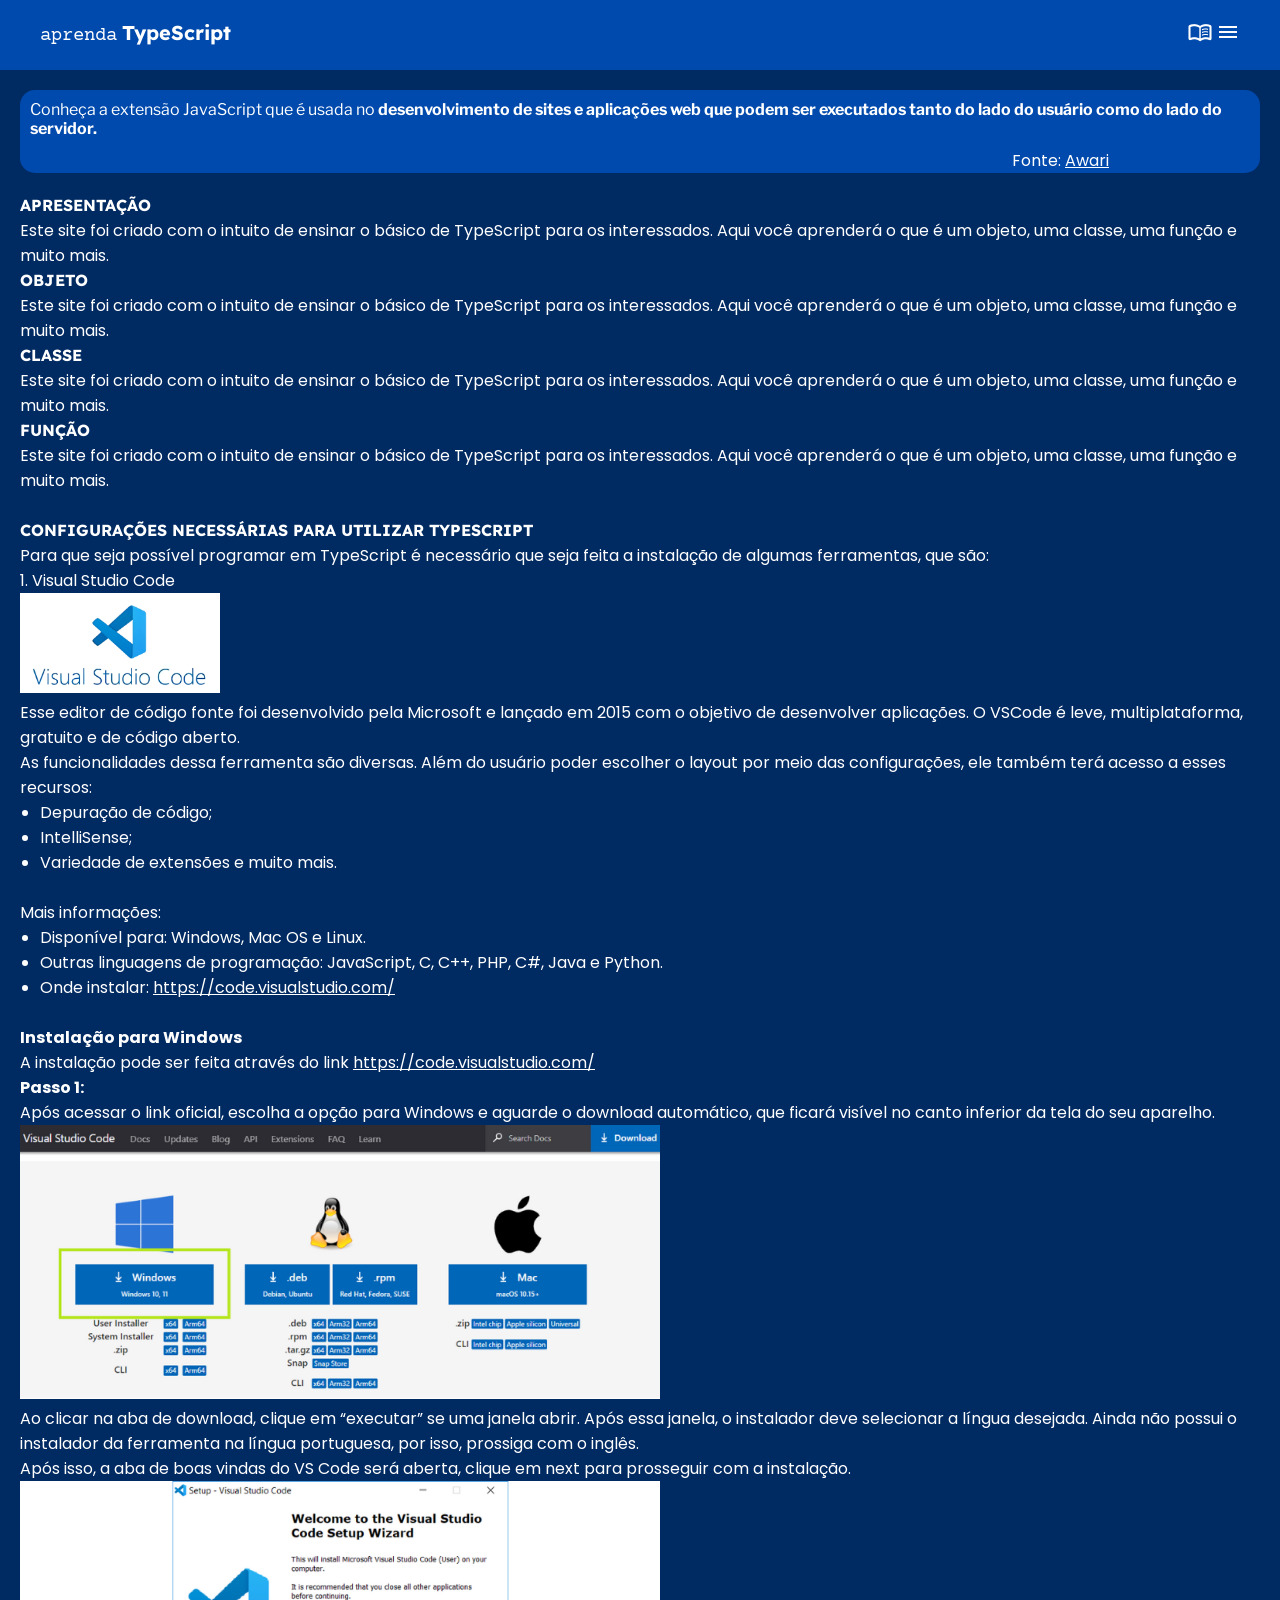
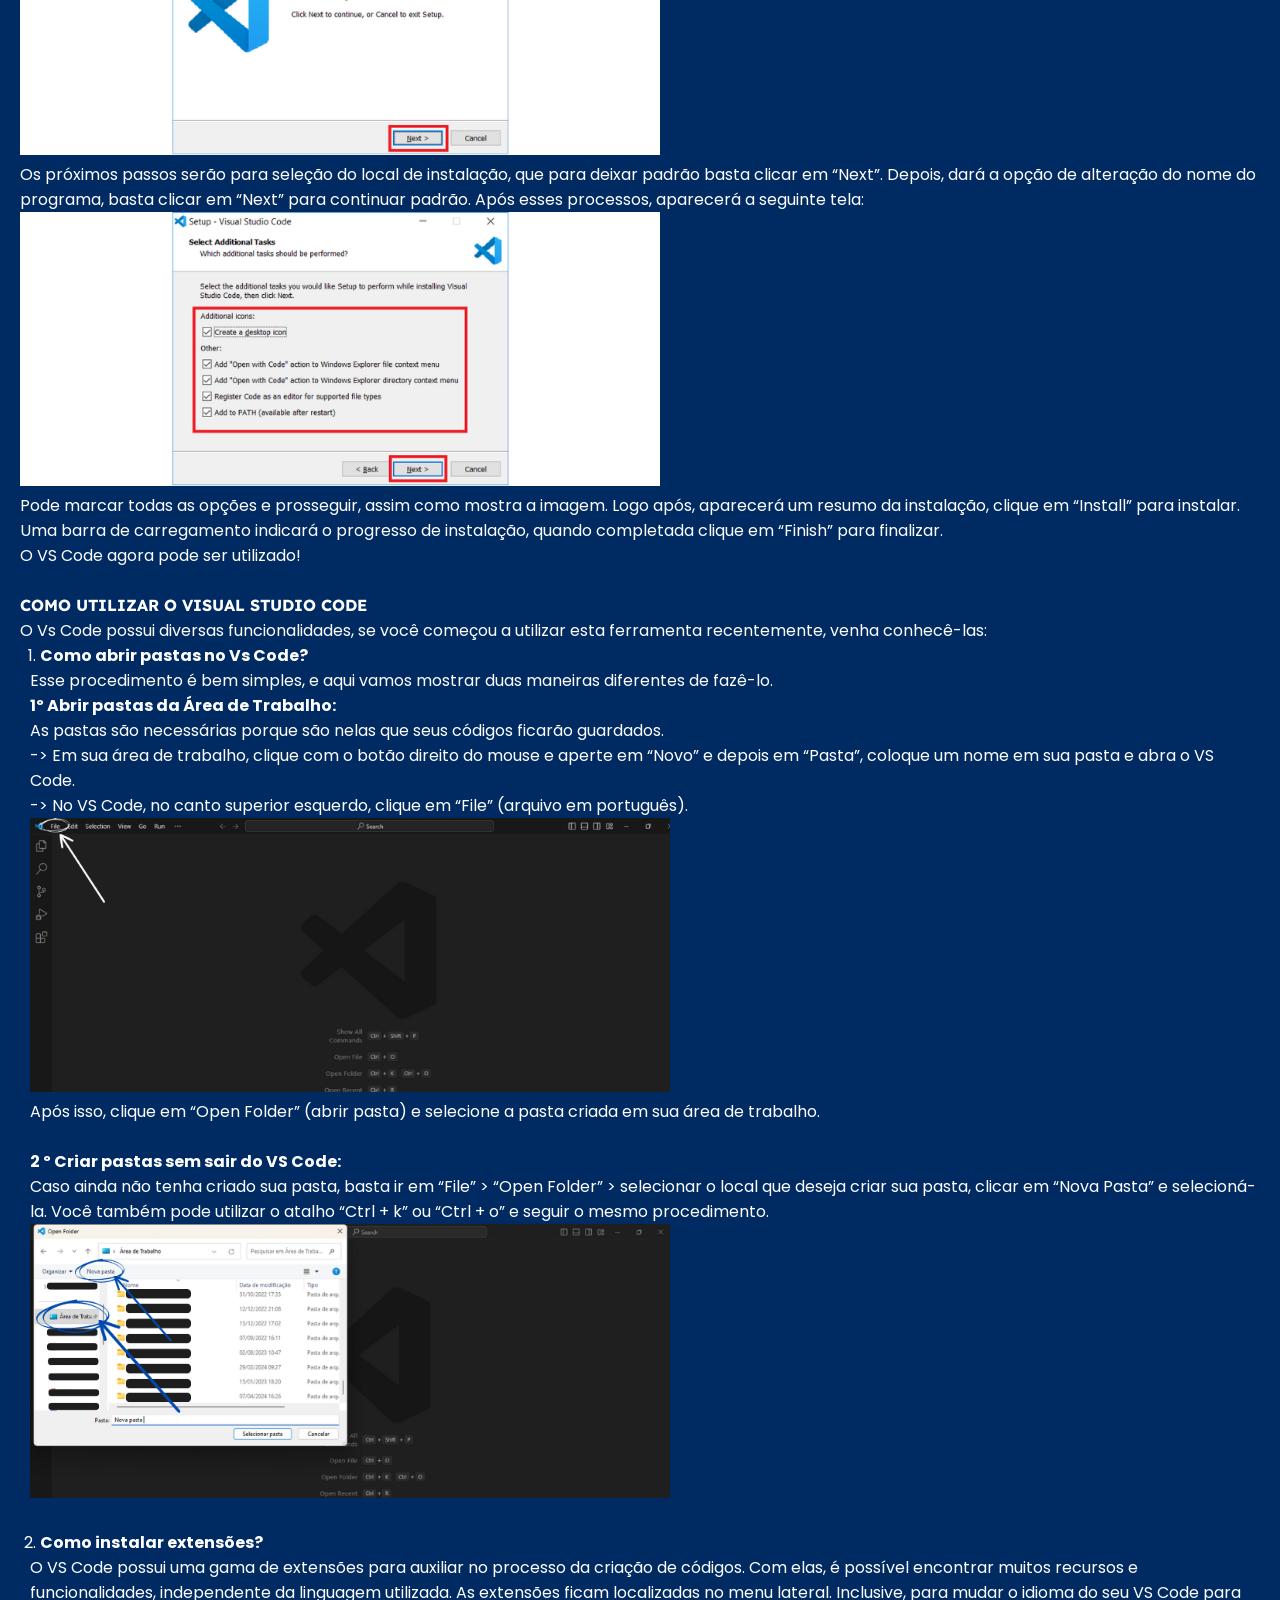
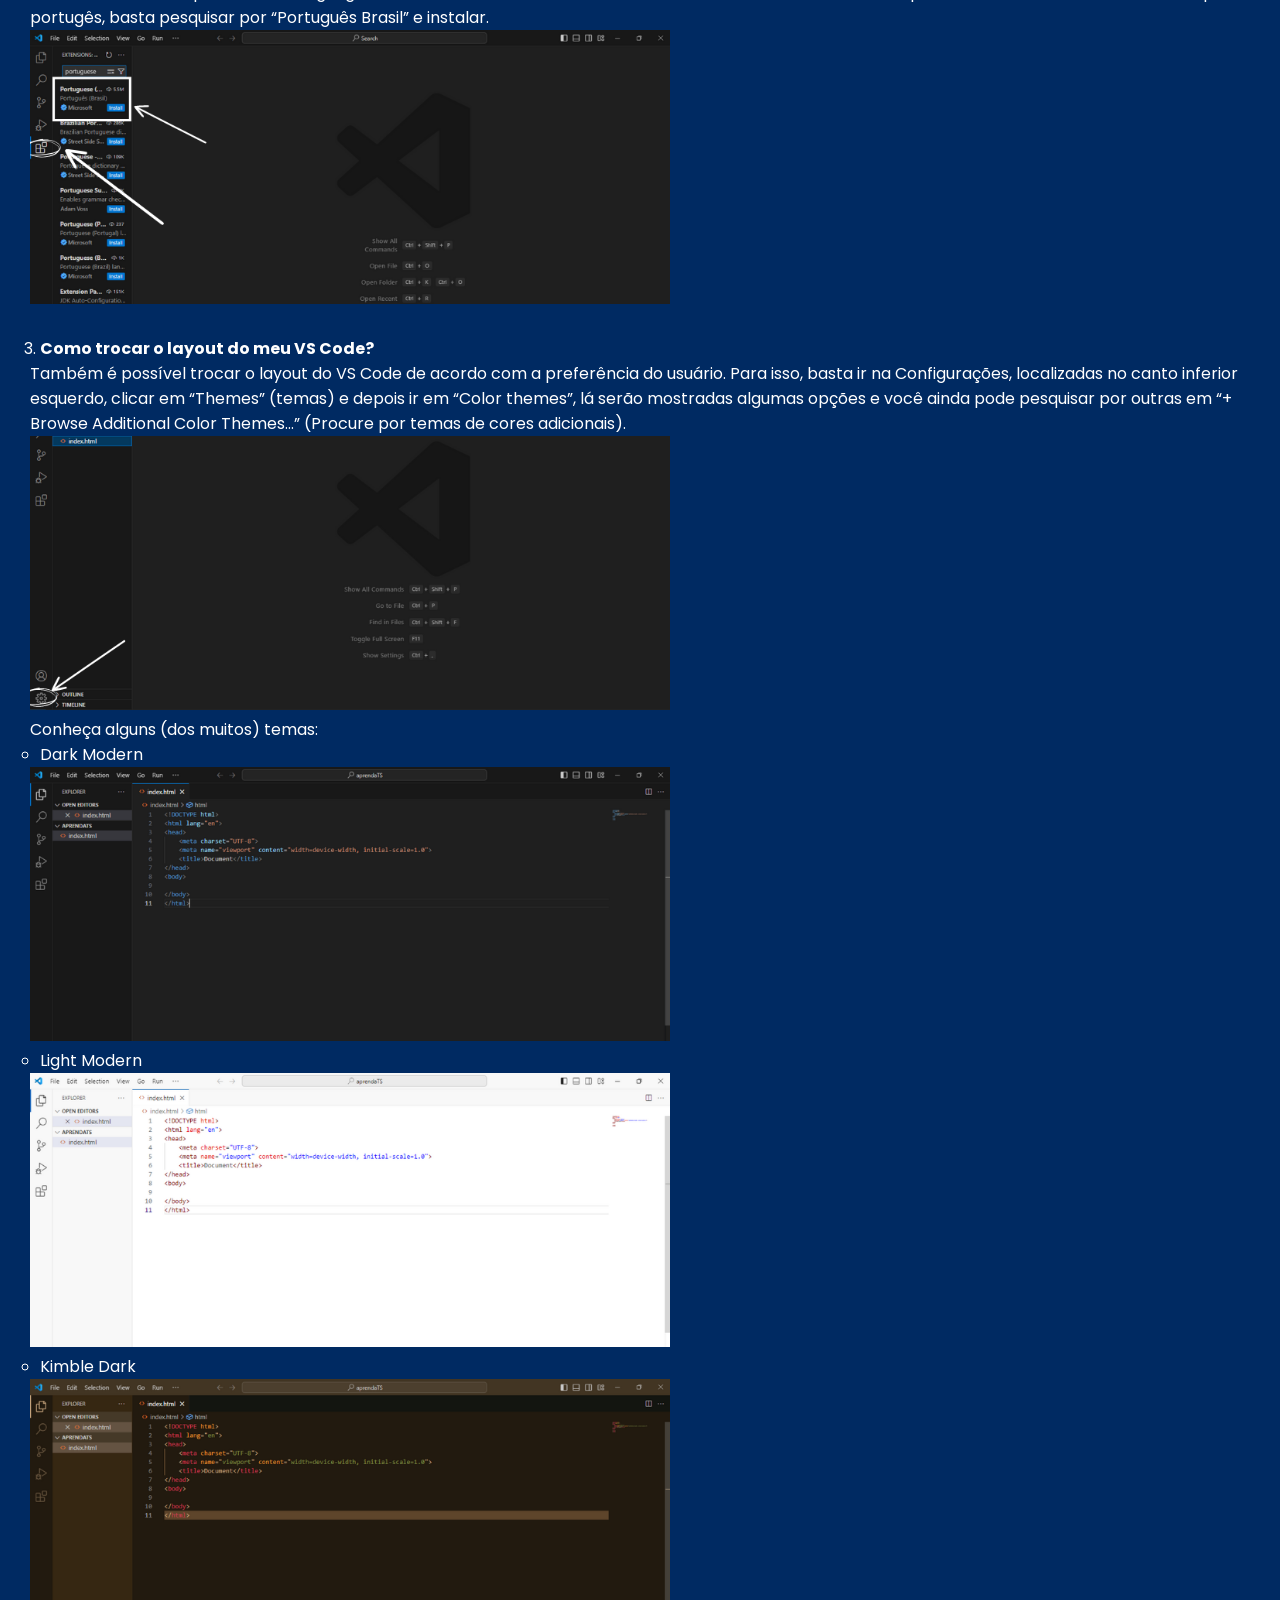
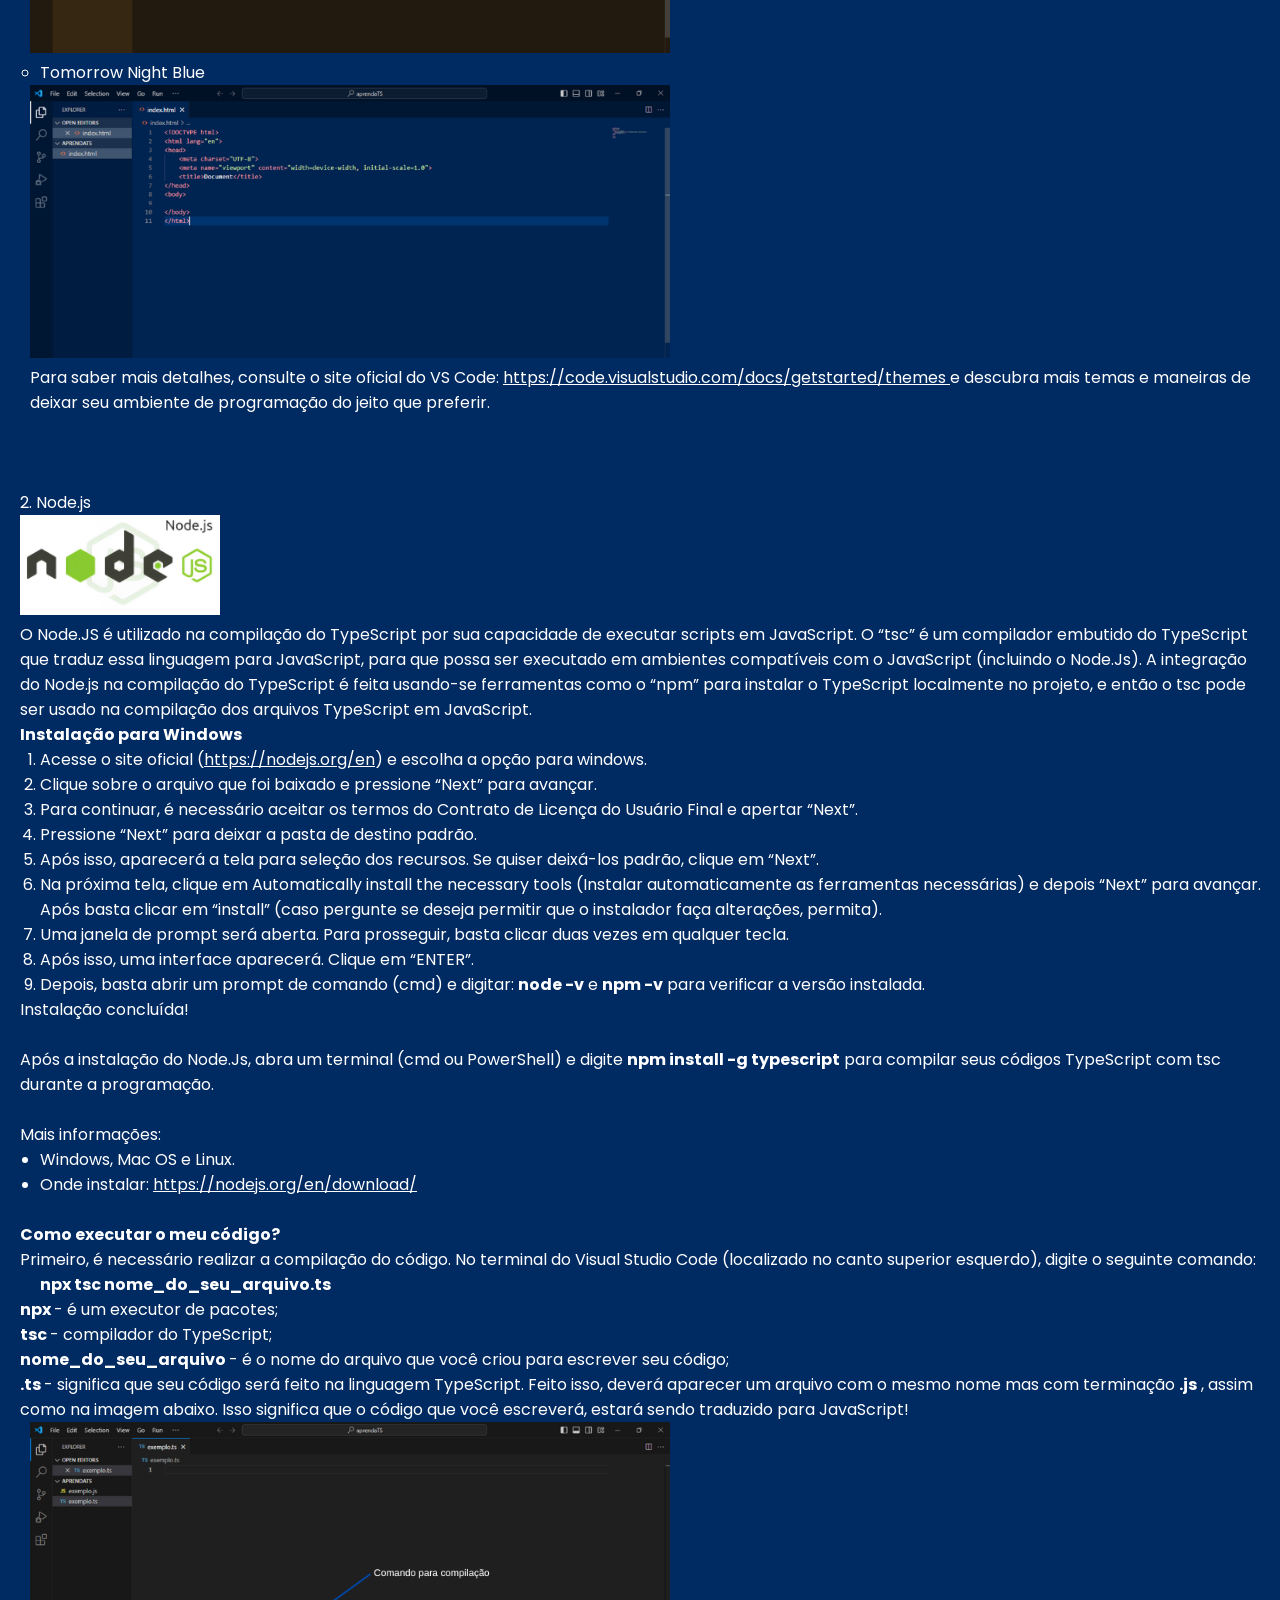
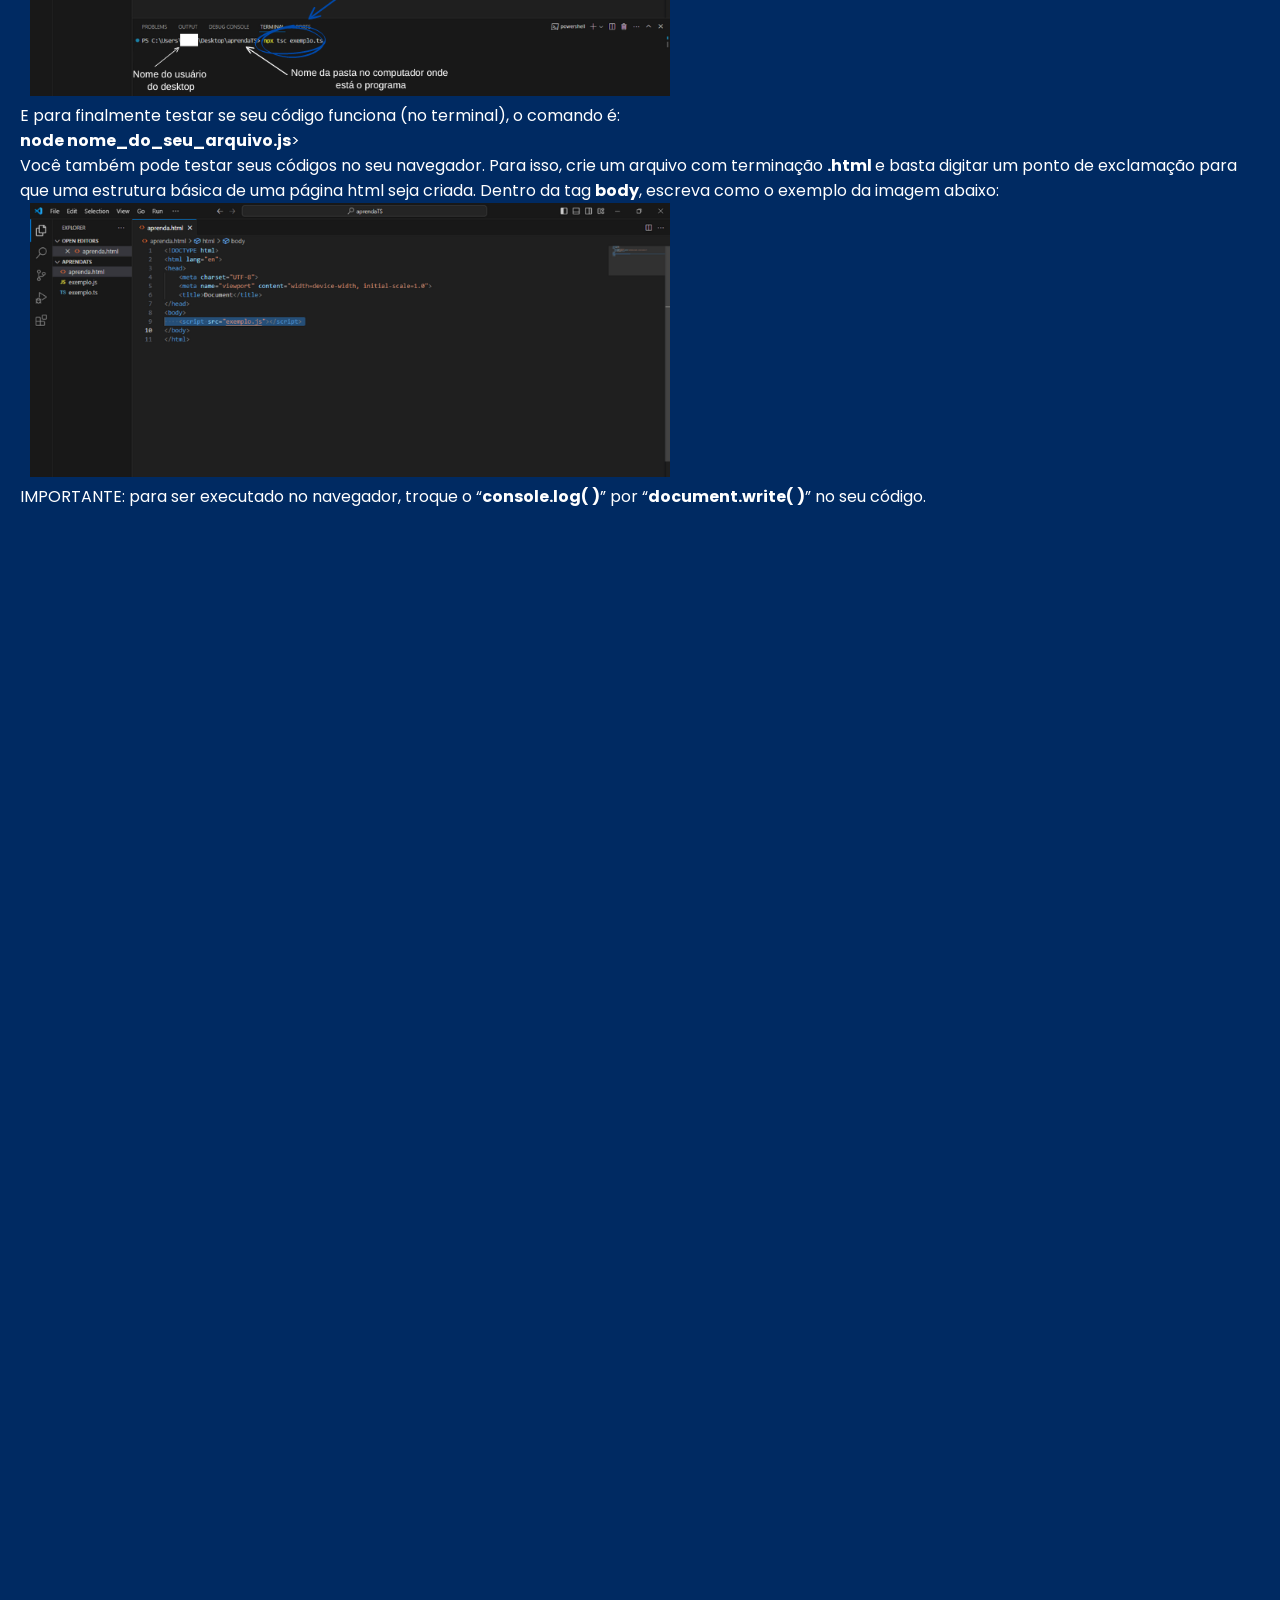
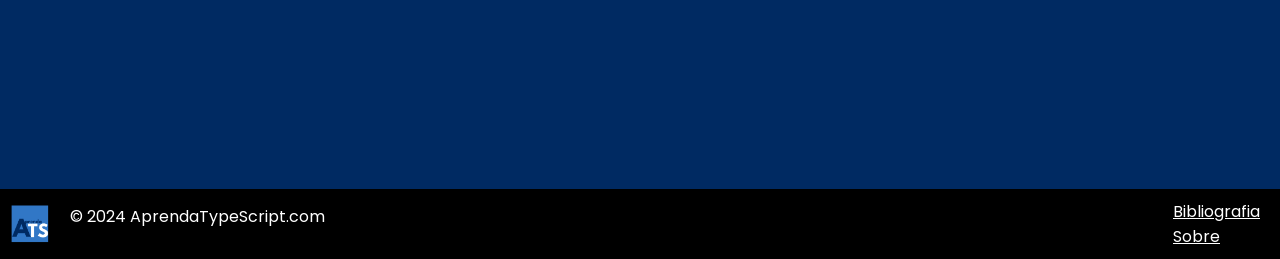
<file: index.html>
<!DOCTYPE html>
<html lang="en">

<head>
    <meta charset="UTF-8">
    <meta name="viewport" content="width=device-width, initial-scale=1.0">
    <title>AprendaTS</title>
    <link rel="stylesheet" href="./CSS/estilo.css">
    <!-- Google Fonts : -->
    <link rel="preconnect" href="https://fonts.googleapis.com">
    <link rel="preconnect" href="https://fonts.gstatic.com" crossorigin>
    <link
        href="https://fonts.googleapis.com/css2?family=Courier+Prime:ital,wght@0,400;0,700;1,400;1,700&family=Gabarito&family=Lato&family=Lumanosimo&family=Poppins:ital,wght@0,100;0,300;0,400;1,300&family=Ysabeau+SC:wght@500;600;700&display=swap"
        rel="stylesheet">
    <link
        href="https://fonts.googleapis.com/css2?family=Lexend:wght@100..900&family=Noto+Sans:ital,wght@0,100..900;1,100..900&display=swap"
        rel="stylesheet">
    <link href="https://fonts.googleapis.com/css2?family=Libre+Franklin:ital,wght@0,500;1,500&display=swap"
        rel="stylesheet">
    <!-- Google Icons : -->
    <link href="https://fonts.googleapis.com/icon?family=Material+Icons" rel="stylesheet">
    <link rel="stylesheet"
        href="https://fonts.googleapis.com/css2?family=Material+Symbols+Outlined:opsz,wght,FILL,GRAD@20..48,100..700,0..1,-50..200" />
    <!-- Bootstrap : -->
    <script src="https://cdn.jsdelivr.net/npm/bootstrap@5.3.3/dist/js/bootstrap.bundle.min.js"
        integrity="sha384-YvpcrYf0tY3lHB60NNkmXc5s9fDVZLESaAA55NDzOxhy9GkcIdslK1eN7N6jIeHz"
        crossorigin="anonymous"></script>
</head>

<body>
    <!-- Cabeçalho -->
    <header class="cabecalho">
        <div class="cabecalho__detalhes">
            <p class="nome_site_aprenda">aprenda</p>
            <h1 class="nome_site_ts">TypeScript</h1>
        </div>

        <!-- Menu -->
        <nav>
            <center>
                <div class="container">
                    <ul>
                        <li>
                            <a href="./HTML/sobre.html"><i
                                    class="material-icons icon_cabecalho_inicio">diversity_1</i></a>
                        </li>

                        <li>
                            <a href="./HTML/bibliografia.html"><span class="material-symbols-outlined">
                                    menu_book
                                </span></a>
                        </li>

                        <li class="lista_do_cabecalho">
                            <i class="material-icons icon_cabecalho">menu</i>
                            <div class="topicos">
                                <a href="./HTML/ASSUNTOS/string.html">String</a>
                                <a href="./HTML/ASSUNTOS/number.html">Number</a>
                                <a href="./HTML/ASSUNTOS/boolean.html">Boolean</a>
                                <a href="./HTML/ASSUNTOS/array.html">Array</a>
                                <a href="./HTML/ASSUNTOS/class.html">Classe</a>

                                <a href="./HTML/ASSUNTOS/if_e_else.html">if, else e else if</a>
                                <a href="./HTML/ASSUNTOS/let_e_const.html">Let e Const</a>
                                <a href="./HTML/ASSUNTOS/igual_e_dois_pontos.html">"=" e ":"</a>

                                <a href="">Function</a>
                            </div>
                    </ul>
                </div>
            </center>
        </nav>
        <!-- Fim Menu -->
    </header>
    <!-- Fim do Cabeçalho -->

    <!-- Painel_1 -->
    <div class="container-fluid painel_1">
        <p class="texto_painel_1">Conheça a extensão JavaScript que é usada no <strong>desenvolvimento de sites
                e aplicações web que podem ser executados tanto do lado do usuário como do lado do servidor.</strong>
        </p>
        <p class="fonte_painel_1">Fonte: <a class="links"
                href="https://awari.com.br/o-que-e-typescript/?utm_source=blog&utm_campaign=projeto+blog&utm_medium=O%20que%20%C3%A9%20TypeScript%20e%20por%20que%20utiliz%C3%A1-lo#:~:text=O%20principal%20uso%20do%20TypeScript,%2Dend%20quanto%20back%2Dend.">Awari</a>
        </p>
    </div>

    <!-- Textos  -->
    <div class="textos_container container-fluid">
        <p><strong class="texto_body_titulo text-start">APRESENTAÇÃO</strong></p>
        <p class="texto_body_texto text-start">Este site foi criado com o intuito de ensinar o básico de TypeScript para
            os interessados. Aqui você aprenderá
            o que é um objeto, uma classe, uma função e muito mais.
        </p>

        <p><strong class="texto_body_titulo text-start">OBJETO</strong></p>
        <p class="texto_body_texto">Este site foi criado com o intuito de ensinar o básico de TypeScript para os
            interessados. Aqui você aprenderá
            o que é um objeto, uma classe, uma função e muito mais.
        </p>

        <p><strong class="texto_body_titulo">CLASSE</strong></p>
        <p class="texto_body_texto">Este site foi criado com o intuito de ensinar o básico de TypeScript para os
            interessados. Aqui você aprenderá
            o que é um objeto, uma classe, uma função e muito mais.
        </p>

        <p><strong class="texto_body_titulo">FUNÇÃO</strong></p>
        <p class="texto_body_texto ">Este site foi criado com o intuito de ensinar o básico de TypeScript para os
            interessados. Aqui você aprenderá
            o que é um objeto, uma classe, uma função e muito mais.
        </p>
    </div>
    <br>
    <br>
    <p><strong class="texto_body_titulo">CONFIGURAÇÕES NECESSÁRIAS PARA UTILIZAR TYPESCRIPT</strong></p>
    <p class="texto_body_texto">Para que seja possível programar em TypeScript é necessário que seja feita a instalação
        de algumas ferramentas, que são:</p>

    <!-- VS Code -->
    <p class="texto_body_texto">1. Visual Studio Code</p>
    <img class="img-fluid visual_studio_code_img" src="./IMAGES/visual_studio_code.png">
    <p class="texto_body_texto">Esse editor de código fonte foi desenvolvido pela Microsoft e lançado em 2015
        com o objetivo de desenvolver aplicações. O VSCode é leve, multiplataforma, gratuito e de código aberto.</p>
    <p class="texto_body_texto">As funcionalidades dessa ferramenta são diversas. Além do usuário poder escolher
        o layout por meio das configurações, ele também terá acesso a esses recursos:</p>
    <ul>
        <li class="texto_body_texto_li">Depuração de código;</li>
        <li class="texto_body_texto_li">IntelliSense;</li>
        <li class="texto_body_texto_li">Variedade de extensões e muito mais.</li>
    </ul>
    </br>
    <p class="texto_body_texto">Mais informações:</p>
    <ul>
        <li class="texto_body_texto_li">Disponível para: Windows, Mac OS e Linux.</li>
        <li class="texto_body_texto_li">Outras linguagens de programação: JavaScript, C, C++, PHP, C#, Java e Python.
        </li>
        <li class="texto_body_texto_li">Onde instalar: <a href="https://code.visualstudio.com/" class="links"
                target="_blank">https://code.visualstudio.com/</a></li>
    </ul>
    </br>
    <!-- Instalação Visual Studio Code -->
    <p class="texto_body_texto"><strong>Instalação para Windows</strong></p>
    <p class="texto_body_texto">A instalação pode ser feita através do link <a href="https://code.visualstudio.com/"
            class="links" target="_blank">https://code.visualstudio.com/</a></p>
    <p class="texto_body_texto"><strong>Passo 1:</strong></p>
    <p class="texto_body_texto">Após acessar o link oficial, escolha a opção para Windows e aguarde o download
        automático, que ficará visível no canto inferior da tela do seu aparelho.</p>
    <img class="img-fluid instalacao_vcscode_imgs" src="./IMAGES/INSTALACAO VSCODE/img_1.png">
    <p class="texto_body_texto">Ao clicar na aba de download, clique em “executar” se uma janela abrir. Após essa
        janela, o instalador deve selecionar a língua desejada. Ainda não possui o instalador da ferramenta na língua
        portuguesa, por isso, prossiga com o inglês.</p>
    <p class="texto_body_texto">Após isso, a aba de boas vindas do VS Code será aberta, clique em next para prosseguir
        com a instalação.</p>
    <img class="img-fluid instalacao_vcscode_imgs" src="./IMAGES/INSTALACAO VSCODE/img_2.png">
    <p class="texto_body_texto">Os próximos passos serão para seleção do local de instalação, que para deixar padrão
        basta clicar em “Next”. Depois, dará a opção de alteração do nome do programa, basta clicar em “Next” para
        continuar padrão. Após esses processos, aparecerá a seguinte tela: </p>
    <img class="img-fluid instalacao_vcscode_imgs" src="./IMAGES/INSTALACAO VSCODE/img_3.png">
    <p class="texto_body_texto">Pode marcar todas as opções e prosseguir, assim como mostra a imagem. Logo após,
        aparecerá um resumo da instalação, clique em “Install” para instalar. Uma barra de carregamento indicará o
        progresso de instalação, quando completada clique em “Finish” para finalizar.</p>
    <p class="texto_body_texto">O VS Code agora pode ser utilizado!</p>

    </br>

    <!-- Como utilizar o Visual Studio Code -->
    <p><strong class="texto_body_titulo"> COMO UTILIZAR O VISUAL STUDIO CODE</strong></p>
    <p class="texto_body_texto">O Vs Code possui diversas funcionalidades, se você começou a utilizar esta ferramenta
        recentemente, venha conhecê-las:</p>
    <ol>
        <li class="texto_body_texto_li"><strong>Como abrir pastas no Vs Code?</strong></li>
        <p class="texto_body_texto_margin">Esse procedimento é bem simples, e aqui vamos mostrar duas maneiras
            diferentes de
            fazê-lo.</p>
        <p class="texto_body_texto_margin"><strong>1º Abrir pastas da Área de Trabalho:</strong></p>
        <p class="texto_body_texto_margin">As pastas são necessárias porque são nelas que seus códigos ficarão
            guardados.</p>
        <p class="texto_body_texto_margin">-> Em sua área de trabalho, clique com o botão direito do mouse e aperte em
            “Novo” e depois em “Pasta”, coloque um nome em sua pasta e abra o VS Code.</p>
        <p class="texto_body_texto_margin">-> No VS Code, no canto superior esquerdo, clique em “File” (arquivo em
            português).</p>
        <img class="img-fluid instalacao_vcscode_imgs_2" src="./IMAGES/INSTALACAO VSCODE/img_4.png">
        <p class="texto_body_texto_margin">Após isso, clique em “Open Folder” (abrir pasta) e selecione a pasta criada
            em sua área de trabalho.
        </p>

        </br>

        <p class="texto_body_texto_margin"><strong>2 º Criar pastas sem sair do VS Code:</strong></p>
        <p class="texto_body_texto_margin">Caso ainda não tenha criado sua pasta, basta ir em “File” > “Open Folder” >
            selecionar o local que deseja criar sua pasta, clicar em “Nova Pasta” e selecioná-la. Você também pode
            utilizar o atalho “Ctrl + k” ou “Ctrl + o” e seguir o mesmo procedimento.</p>
        <img class="img-fluid instalacao_vcscode_imgs_2" src="./IMAGES/INSTALACAO VSCODE/img_5.png">

        </br>
        </br>

        <!-- Como instalar extensões-->
        <li class="texto_body_texto_li"><strong>Como instalar extensões?</strong></li>
        <p class="texto_body_texto_margin">O VS Code possui uma gama de extensões para auxiliar no processo da criação
            de códigos. Com elas, é possível encontrar muitos recursos e funcionalidades, independente da linguagem
            utilizada. As extensões ficam localizadas no menu lateral. Inclusive, para mudar o idioma do seu VS Code
            para portugês, basta pesquisar por “Português Brasil” e instalar.
        </p>
        <img class="img-fluid instalacao_vcscode_imgs_2" src="./IMAGES/INSTALACAO VSCODE/img_6.png">

        </br>
        </br>

        <!-- Como trocar o layout do meu VS Code -->
        <li class="texto_body_texto_li"><strong>Como trocar o layout do meu VS Code?</strong></li>
        <p class="texto_body_texto_margin">Também é possível trocar o layout do VS Code de acordo com a preferência do
            usuário.
            Para isso, basta ir na Configurações, localizadas no canto inferior esquerdo, clicar em “Themes” (temas) e
            depois ir
            em “Color themes”, lá serão mostradas algumas opções e você ainda pode pesquisar por outras em “+ Browse
            Additional
            Color Themes…” (Procure por temas de cores adicionais).
        </p>
        <img class="img-fluid instalacao_vcscode_imgs_2" src="./IMAGES/INSTALACAO VSCODE/img_7.png">

        <p class="texto_body_texto_margin">Conheça alguns (dos muitos) temas:</p>
        <ul>
            <li class="texto_body_texto_li">Dark Modern</li>
            <img class="img-fluid instalacao_vcscode_imgs_2" src="./IMAGES/INSTALACAO VSCODE/img_8.png">

            <li class="texto_body_texto_li">Light Modern</li>
            <img class="img-fluid instalacao_vcscode_imgs_2" src="./IMAGES/INSTALACAO VSCODE/img_9.png">

            <li class="texto_body_texto_li">Kimble Dark</li>
            <img class="img-fluid instalacao_vcscode_imgs_2" src="./IMAGES/INSTALACAO VSCODE/img_10.png">

            <li class="texto_body_texto_li">Tomorrow Night Blue</li>
            <img class="img-fluid instalacao_vcscode_imgs_2" src="./IMAGES/INSTALACAO VSCODE/img_11.png">
        </ul>
        <p class="texto_body_texto_margin">Para saber mais detalhes, consulte o site oficial do VS Code: <a
                href="https://code.visualstudio.com/docs/getstarted/themes" class="links"
                target="_blank">https://code.visualstudio.com/docs/getstarted/themes </a> e descubra mais temas e
            maneiras de
            deixar seu ambiente de programação do jeito que preferir.

        </p>
    </ol>
    </br>
    </br>
    </br>

    <!-- Node.js -->
    <p class="texto_body_texto">2. Node.js</p>
    <img class="img-fluid visual_studio_code_img" src="./IMAGES/nodejs.png">
    <p class="texto_body_texto">O Node.JS é utilizado na compilação do TypeScript por sua capacidade de executar
        scripts em JavaScript. O “tsc” é um compilador embutido do TypeScript que traduz essa linguagem para
        JavaScript, para que possa ser executado em ambientes compatíveis com o JavaScript (incluindo o Node.Js). A
        integração do Node.js na compilação do TypeScript é feita usando-se ferramentas como o “npm” para instalar o
        TypeScript localmente no projeto, e então o tsc pode ser usado na compilação dos arquivos TypeScript em
        JavaScript.
    </p>
    <!-- Instalação Node.js -->
    <p class="texto_body_texto"><strong>Instalação para Windows</strong></p>
    <ol>
        <li class="texto_body_texto_li">Acesse o site oficial (<a href="https://nodejs.org/en/download" class="links"
                target="_blank">https://nodejs.org/en</a>) e escolha a opção para windows.
        </li>
        <li class="texto_body_texto_li">Clique sobre o arquivo que foi baixado e pressione “Next” para avançar.</li>
        <li class="texto_body_texto_li">Para continuar, é necessário aceitar os termos do Contrato de Licença do Usuário
            Final e apertar “Next”.
        </li>
        <li class="texto_body_texto_li">Pressione “Next” para deixar a pasta de destino padrão.</li>
        <li class="texto_body_texto_li">Após isso, aparecerá a tela para seleção dos recursos. Se quiser deixá-los
            padrão, clique em “Next”.
        </li>
        <li class="texto_body_texto_li">Na próxima tela, clique em Automatically install the necessary tools (Instalar
            automaticamente as ferramentas necessárias) e depois “Next” para avançar. Após basta clicar em “install”
            (caso pergunte se deseja permitir que o instalador faça alterações, permita).
        </li>
        <li class="texto_body_texto_li">Uma janela de prompt será aberta. Para prosseguir, basta clicar duas vezes em
            qualquer tecla.
        </li>
        <li class="texto_body_texto_li">Após isso, uma interface aparecerá. Clique em “ENTER”.</li>
        <li class="texto_body_texto_li">Depois, basta abrir um prompt de comando (cmd) e digitar:
            <strong>node -v</strong> e
            <strong>npm -v</strong>
            para verificar a versão instalada.
        </li>
    </ol>
    <p class="texto_body_texto">Instalação concluída!</p>

    </br>

    <p class="texto_body_texto">Após a instalação do Node.Js, abra um terminal (cmd ou PowerShell) e digite <strong>npm
            install -g typescript</strong> para compilar seus códigos TypeScript com tsc durante a programação.
    </p>
    </br>
    <p class="texto_body_texto">Mais informações:</p>
    <ul>
        <li class="texto_body_texto_li">Windows, Mac OS e Linux.</li>
        <li class="texto_body_texto_li">Onde instalar: <a href="https://nodejs.org/en/download/" class="links"
                target="_blank">https://nodejs.org/en/download/</a></li>
    </ul>

    </br>
    <!-- Como executar o meu código? -->
    <p class="texto_body_texto"><strong>Como executar o meu código?</strong></p>
    <p class="texto_body_texto">Primeiro, é necessário realizar a compilação do código. No terminal do Visual Studio
        Code (localizado no canto superior esquerdo), digite o seguinte comando:
    </p>
    <p class="texto_body_texto_li"><strong>npx tsc nome_do_seu_arquivo.ts</strong></p>
    <p class="texto_body_texto"><strong>npx </strong>- é um executor de pacotes;</p>
    <p class="texto_body_texto"><strong>tsc </strong>- compilador do TypeScript;</p>
    <p class="texto_body_texto"><strong>nome_do_seu_arquivo </strong>- é o nome do arquivo que você criou para escrever
        seu
        código;
    </p>
    <p class="texto_body_texto"><strong>.ts </strong>- significa que seu código será feito na linguagem TypeScript.
        Feito isso, deverá aparecer um arquivo com o mesmo nome mas com terminação <strong>.js</strong>
        , assim como na imagem abaixo. Isso significa que o código que você escreverá, estará sendo traduzido para
        JavaScript!
    </p>
    <img class="img-fluid instalacao_vcscode_imgs_2" src="./IMAGES/INSTALACAO VSCODE/node_img_1.png">
    <p class="texto_body_texto">E para finalmente testar se seu código funciona (no terminal), o comando é:</p>
    <p class="texto_body_texto"><strong>node nome_do_seu_arquivo.js</strong>></p>
    <p class="texto_body_texto">Você também pode testar seus códigos no seu navegador. Para isso, crie um arquivo com
        terminação <strong>.html </strong>e basta digitar um ponto de exclamação para que uma estrutura básica de uma
        página html seja criada. Dentro da tag
        <strong>body</strong>, escreva como o exemplo da imagem abaixo:
    </p>
    <img class="img-fluid instalacao_vcscode_imgs_2" src="./IMAGES/INSTALACAO VSCODE/node_img_2.png">
    <p class="texto_body_texto">IMPORTANTE: para ser executado no navegador, troque o “<strong>console.log( )</strong>” por
        “<strong>document.write( )</strong>” no seu código.
    </p>



    <!-- Rodapé -->
    <footer class="main-footer">
        <div class="div1_rodape">
            <img src="./IMAGES/rodape.png" class="img_rodape img-fluid">
            <p class="texto_body_texto">© 2024 AprendaTypeScript.com</p>
        </div>
        <div class="div2_rodape">
            <p><a href="./HTML/bibliografia.html" class="texto_body_texto">Bibliografia</a></p>
            <p><a href="./HTML/sobre.html" class="texto_body_texto">Sobre</a></p>
        </div>
        </div>
    </footer>
</body>

</html>
</file>
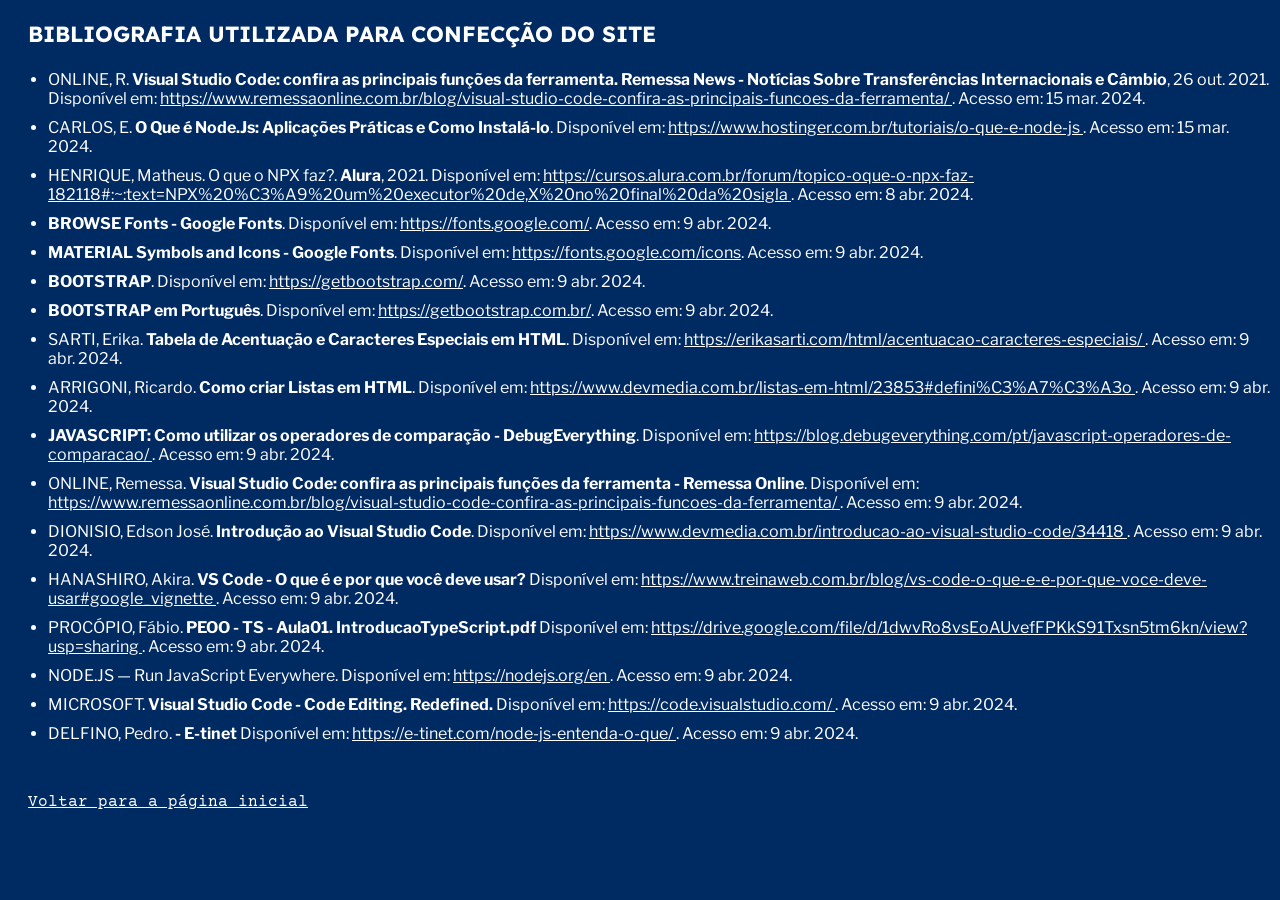
<file: HTML/bibliografia.html>
<!DOCTYPE html>
<html lang="en">

<head>
    <meta charset="UTF-8">
    <meta name="viewport" content="width=device-width, initial-scale=1.0">
    <title>Bibliografia</title>
    <link rel="stylesheet" href="../CSS/bibliografia.css">
    <!-- Google Fonts : -->
    <link
        href="https://fonts.googleapis.com/css2?family=Lexend:wght@100..900&family=Noto+Sans:ital,wght@0,100..900;1,100..900&display=swap"
        rel="stylesheet">
    <link href="https://fonts.googleapis.com/css2?family=Libre+Franklin:ital,wght@0,500;1,500&display=swap"
        rel="stylesheet">
    <link
        href="https://fonts.googleapis.com/css2?family=Courier+Prime:ital,wght@0,400;0,700;1,400;1,700&family=Gabarito&family=Lato&family=Lumanosimo&family=Poppins:ital,wght@0,100;0,300;0,400;1,300&family=Ysabeau+SC:wght@500;600;700&display=swap"
        rel="stylesheet">
    <!-- Bootstrap : -->
    <script src="https://cdn.jsdelivr.net/npm/bootstrap@5.3.3/dist/js/bootstrap.bundle.min.js"
        integrity="sha384-YvpcrYf0tY3lHB60NNkmXc5s9fDVZLESaAA55NDzOxhy9GkcIdslK1eN7N6jIeHz"
        crossorigin="anonymous"></script>
</head>

<body>
    <!-- Falar da criação do site -->
    <p class="texto_body_titulo"><strong>BIBLIOGRAFIA UTILIZADA PARA CONFECÇÃO DO SITE</strong></p>
    <ul>

        <li class="texto_body_texto">
            ONLINE, R.
            <strong>Visual Studio Code: confira as principais funções da ferramenta. Remessa News - Notícias Sobre
                Transferências Internacionais e Câmbio</strong>, 26 out. 2021. Disponível em: 
            <a href="https://www.remessaonline.com.br/blog/visual-studio-code-confira-as-principais-funcoes-da-ferramenta/"
                target="_blank">https://www.remessaonline.com.br/blog/visual-studio-code-confira-as-principais-funcoes-da-ferramenta/
            </a>.
            Acesso em: 15 mar. 2024.
        </li>

        <li class="texto_body_texto">
            CARLOS, E.
            <strong>O Que é Node.Js: Aplicações Práticas e Como Instalá-lo</strong>. Disponível em: 
            <a href="https://www.hostinger.com.br/tutoriais/o-que-e-node-js"
                target="_blank">https://www.hostinger.com.br/tutoriais/o-que-e-node-js
            </a>.
            Acesso em: 15 mar. 2024.
        </li>

        <li class="texto_body_texto">
            HENRIQUE, Matheus. O que o NPX faz?.
            <strong>Alura</strong>, 2021. Disponível em: 
            <a href="https://cursos.alura.com.br/forum/topico-oque-o-npx-faz-182118#:~:text=NPX%20%C3%A9%20um%20executor%20de,X%20no%20final%20da%20sigla"
                target="_blank">https://cursos.alura.com.br/forum/topico-oque-o-npx-faz-182118#:~:text=NPX%20%C3%A9%20um%20executor%20de,X%20no%20final%20da%20sigla
            </a>.
            Acesso em: 8 abr. 2024.
        </li>

        <!-- Google Fonts -->
        <li class="texto_body_texto">
            <strong>BROWSE Fonts - Google Fonts</strong>. Disponível em:
            <a href="https://fonts.google.com/" target="_blank">https://fonts.google.com/</a>.
            Acesso em: 9 abr. 2024.
        </li>

        <!-- Google Icons -->
        <li class="texto_body_texto">
            <strong>MATERIAL Symbols and Icons - Google Fonts</strong>. Disponível em:
            <a href="https://fonts.google.com/icons" target="_blank">https://fonts.google.com/icons</a>.
            Acesso em: 9 abr. 2024.
        </li>

        <!-- BOOTSTRAP -->
        <li class="texto_body_texto">
            <strong>BOOTSTRAP</strong>. Disponível em:
            <a href="https://getbootstrap.com/" target="_blank">https://getbootstrap.com/</a>.
            Acesso em: 9 abr. 2024.
        </li>

        <!-- BOOTSTRAP em Português -->
        <li class="texto_body_texto">
            <strong>BOOTSTRAP em Português</strong>. Disponível em:
            <a href="https://getbootstrap.com.br/" target="_blank">https://getbootstrap.com.br/</a>.
            Acesso em: 9 abr. 2024.
        </li>

        <!-- Tabela de Acentuação e Caracteres Especiais em HTML -->
        <li class="texto_body_texto">
            SARTI, Erika.
            <strong>Tabela de Acentuação e Caracteres Especiais em HTML</strong>. Disponível em:
            <a href="https://erikasarti.com/html/acentuacao-caracteres-especiais/"
                target="_blank">https://erikasarti.com/html/acentuacao-caracteres-especiais/
            </a>.
            Acesso em: 9 abr. 2024.
        </li>

        <!-- Como criar Listas em HTML -->
        <li class="texto_body_texto">
            ARRIGONI, Ricardo.
            <strong>Como criar Listas em HTML</strong>. Disponível em:
            <a href="https://www.devmedia.com.br/listas-em-html/23853#defini%C3%A7%C3%A3o"
                target="_blank">https://www.devmedia.com.br/listas-em-html/23853#defini%C3%A7%C3%A3o
            </a>.
            Acesso em: 9 abr. 2024.
        </li>

        <!-- Como utilizar os operadores de comparação -->
        <li class="texto_body_texto">
            <strong>JAVASCRIPT: Como utilizar os operadores de comparação - DebugEverything</strong>. Disponível em:
            <a href="https://blog.debugeverything.com/pt/javascript-operadores-de-comparacao/"
                target="_blank">https://blog.debugeverything.com/pt/javascript-operadores-de-comparacao/
            </a>.
            Acesso em: 9 abr. 2024.
        </li>

        <!-- Visual Studio Code: confira as principais funções da ferramenta -->
        <li class="texto_body_texto">
            ONLINE, Remessa.
            <strong>Visual Studio Code: confira as principais funções da ferramenta - Remessa Online</strong>.
            Disponível em:
            <a href="https://www.remessaonline.com.br/blog/visual-studio-code-confira-as-principais-funcoes-da-ferramenta/"
                target="_blank">https://www.remessaonline.com.br/blog/visual-studio-code-confira-as-principais-funcoes-da-ferramenta/
            </a>.
            Acesso em: 9 abr. 2024.
        </li>

        <!-- Introdução ao Visual Studio Code -->
        <li class="texto_body_texto">
            DIONISIO, Edson José.
            <strong>Introdução ao Visual Studio Code</strong>. Disponível em:
            <a href="https://www.devmedia.com.br/introducao-ao-visual-studio-code/34418"
                target="_blank">https://www.devmedia.com.br/introducao-ao-visual-studio-code/34418
            </a>.
            Acesso em: 9 abr. 2024.
        </li>

        <!-- VS Code - O que é e por que você deve usar? -->
        <li class="texto_body_texto">
            HANASHIRO, Akira.
            <strong>VS Code - O que é e por que você deve usar?</strong> Disponível em:
            <a href="https://www.treinaweb.com.br/blog/vs-code-o-que-e-e-por-que-voce-deve-usar#google_vignette"
                target="_blank">https://www.treinaweb.com.br/blog/vs-code-o-que-e-e-por-que-voce-deve-usar#google_vignette
            </a>.
            Acesso em: 9 abr. 2024.
        </li>

        <!-- PEOO - TS - Aula01. IntroducaoTypeScript.pdf -->
        <li class="texto_body_texto">
            PROCÓPIO, Fábio.
            <strong>PEOO - TS - Aula01. IntroducaoTypeScript.pdf</strong> Disponível em:
            <a href="https://drive.google.com/file/d/1dwvRo8vsEoAUvefFPKkS91Txsn5tm6kn/view?usp=sharing"
                target="_blank">https://drive.google.com/file/d/1dwvRo8vsEoAUvefFPKkS91Txsn5tm6kn/view?usp=sharing
            </a>.
            Acesso em: 9 abr. 2024.
        </li>

        <!-- NODE.JS -->
        <li class="texto_body_texto">
            NODE.JS — Run JavaScript Everywhere. Disponível em:
            <a href="https://nodejs.org/en" target="_blank">https://nodejs.org/en
            </a>.
            Acesso em: 9 abr. 2024.
        </li>

        <!-- Visual Studio Code -->
        <li class="texto_body_texto">
            MICROSOFT.
            <strong>Visual Studio Code - Code Editing. Redefined.</strong> Disponível em:
            <a href="https://code.visualstudio.com/" target="_blank">https://code.visualstudio.com/
            </a>.
            Acesso em: 9 abr. 2024.
        </li>

        <!-- Visual Studio Code -->
        <li class="texto_body_texto">
            DELFINO, Pedro.
            <strong>- E-tinet</strong> Disponível em:
            <a href="https://e-tinet.com/node-js-entenda-o-que/"
                target="_blank">https://e-tinet.com/node-js-entenda-o-que/
            </a>.
            Acesso em: 9 abr. 2024.
        </li>
    </ul>

    <br>
    <p class="voltar_pag_inicial"><a href="../index.html">Voltar para a página inicial</a></p>
</body>

</html>
</file>
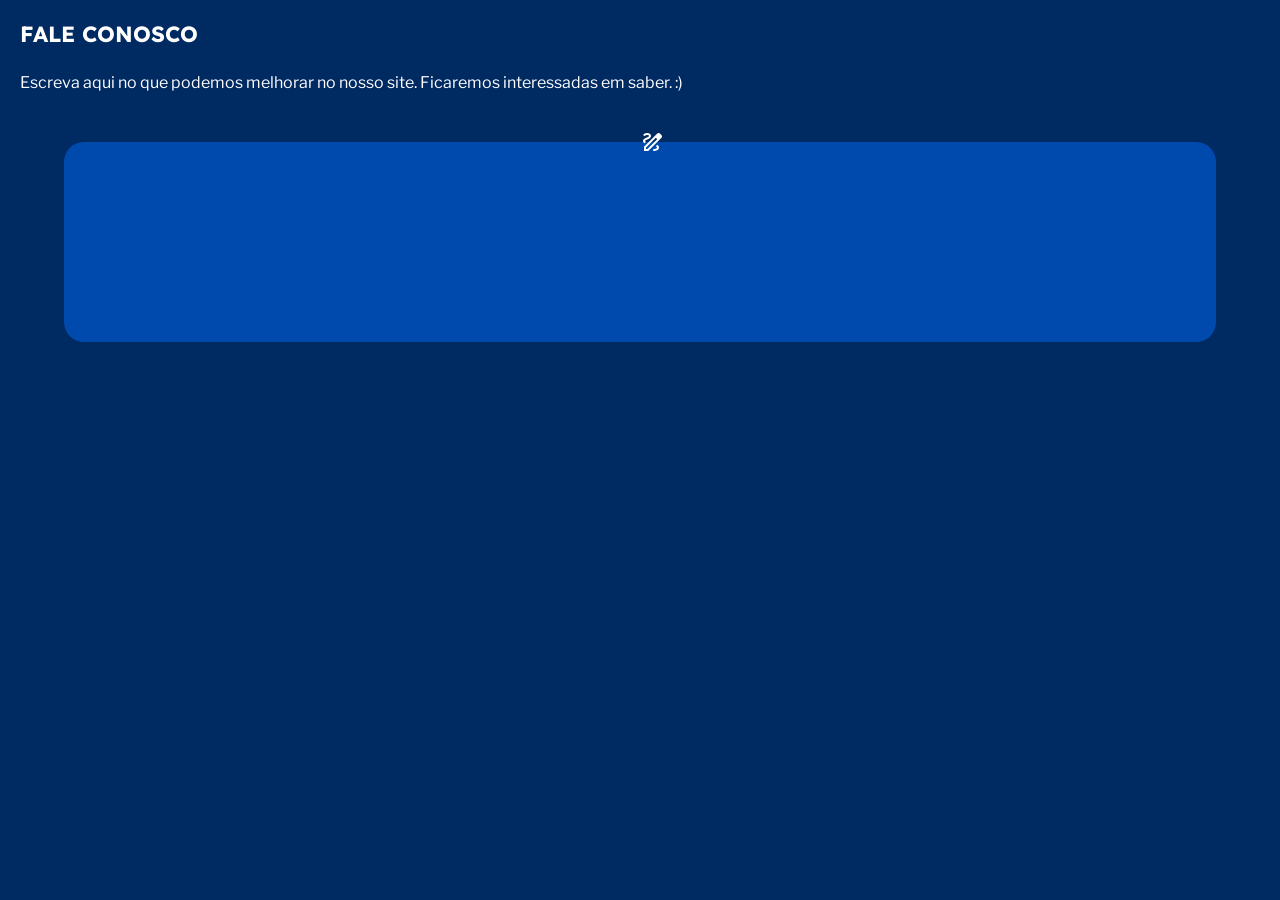
<file: HTML/faleconosco.html>
<!DOCTYPE html>
<html lang="en">

<head>
    <meta charset="UTF-8">
    <meta name="viewport" content="width=device-width, initial-scale=1.0">
    <title>Fale Conosco</title>
    <link rel="stylesheet" href="../CSS/faleconosco.css">
    <!-- Google Fonts : -->
    <link
        href="https://fonts.googleapis.com/css2?family=Lexend:wght@100..900&family=Noto+Sans:ital,wght@0,100..900;1,100..900&display=swap"
        rel="stylesheet">
    <link href="https://fonts.googleapis.com/css2?family=Libre+Franklin:ital,wght@0,500;1,500&display=swap"
        rel="stylesheet">

    <link
        href="https://fonts.googleapis.com/css2?family=Courier+Prime:ital,wght@0,400;0,700;1,400;1,700&family=Gabarito&family=Lato&family=Lumanosimo&family=Poppins:ital,wght@0,100;0,300;0,400;1,300&family=Ysabeau+SC:wght@500;600;700&display=swap"
        rel="stylesheet">

    <!-- Google Icons -->
    <link rel="stylesheet"
        href="https://fonts.googleapis.com/css2?family=Material+Symbols+Outlined:opsz,wght,FILL,GRAD@20..48,100..700,0..1,-50..200" />
    <!-- Bootstrap : -->
    <script src="https://cdn.jsdelivr.net/npm/bootstrap@5.3.3/dist/js/bootstrap.bundle.min.js"
        integrity="sha384-YvpcrYf0tY3lHB60NNkmXc5s9fDVZLESaAA55NDzOxhy9GkcIdslK1eN7N6jIeHz"
        crossorigin="anonymous"></script>

</head>

<body>
    <p class="texto_body_titulo"><strong>FALE CONOSCO</strong></p>
    <br>
    <p class="texto_body_texto">Escreva aqui no que podemos melhorar no nosso site. Ficaremos interessadas em saber. :)
    </p>
    <br>
    <br>
    <br>
    <br>
    <br>
    <br>
    <fieldset class="container-fluid painel1">
        <legend><span class="material-symbols-outlined lapis_icon">draw</span></legend>
        
    <br>

    <!-- <p class="voltar_pag_inicial"><a href="../index.html">Voltar para a página inicial</a></p> -->
    </div>
</body>

</html>
</file>
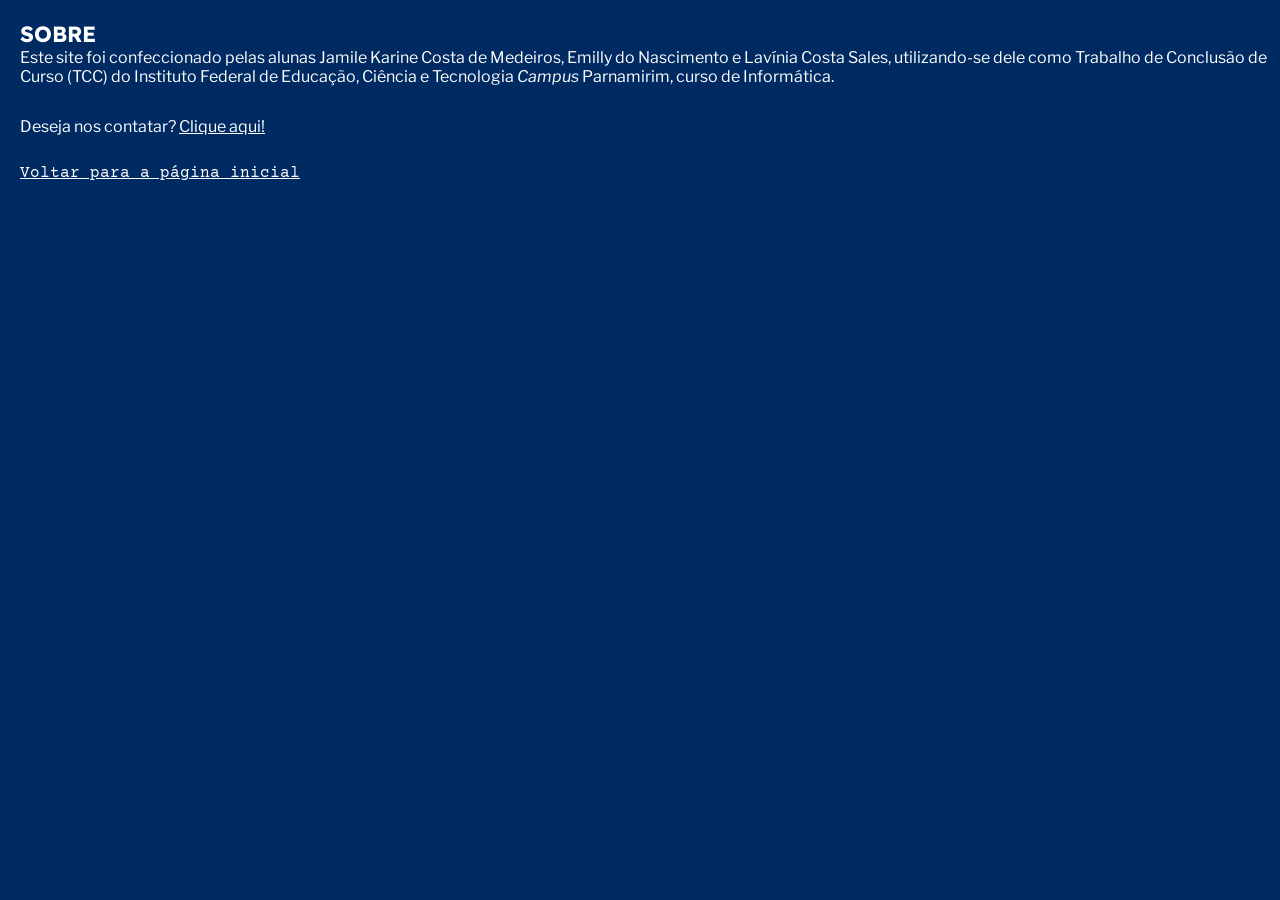
<file: HTML/sobre.html>
<!DOCTYPE html>
<html lang="en">

<head>
    <meta charset="UTF-8">
    <meta name="viewport" content="width=device-width, initial-scale=1.0">
    <title>Sobre o Site</title>
    <link rel="stylesheet" href="../CSS/sobre.css">
    <!-- Google Fonts : -->
    <link
        href="https://fonts.googleapis.com/css2?family=Lexend:wght@100..900&family=Noto+Sans:ital,wght@0,100..900;1,100..900&display=swap"
        rel="stylesheet">
    <link href="https://fonts.googleapis.com/css2?family=Libre+Franklin:ital,wght@0,500;1,500&display=swap"
        rel="stylesheet">
    <link
        href="https://fonts.googleapis.com/css2?family=Courier+Prime:ital,wght@0,400;0,700;1,400;1,700&family=Gabarito&family=Lato&family=Lumanosimo&family=Poppins:ital,wght@0,100;0,300;0,400;1,300&family=Ysabeau+SC:wght@500;600;700&display=swap"
        rel="stylesheet">
    <!-- Bootstrap : -->
    <script src="https://cdn.jsdelivr.net/npm/bootstrap@5.3.3/dist/js/bootstrap.bundle.min.js"
        integrity="sha384-YvpcrYf0tY3lHB60NNkmXc5s9fDVZLESaAA55NDzOxhy9GkcIdslK1eN7N6jIeHz"
        crossorigin="anonymous"></script>
</head>

<body>
    <!-- Falar da criação do site -->
    <p class="texto_body_titulo"><strong>SOBRE</strong></p>
    <p class="texto_body_texto">Este site foi confeccionado pelas alunas Jamile Karine Costa de Medeiros,
        Emilly do Nascimento e Lavínia Costa Sales, utilizando-se dele como Trabalho de Conclusão
        de Curso (TCC) do Instituto Federal de Educação, Ciência e Tecnologia <i>Campus</i> Parnamirim, curso de
        Informática.
    </p>
    <br>
    <br>

    <p class="texto_body_texto">Deseja nos contatar? <a href="faleconosco.html">Clique aqui!</a></p>
    <br>
    <br>
    <p class="voltar_pag_inicial"><a href="../index.html">Voltar para a página inicial</a></p>
    </div>
</body>

</html>
</file>
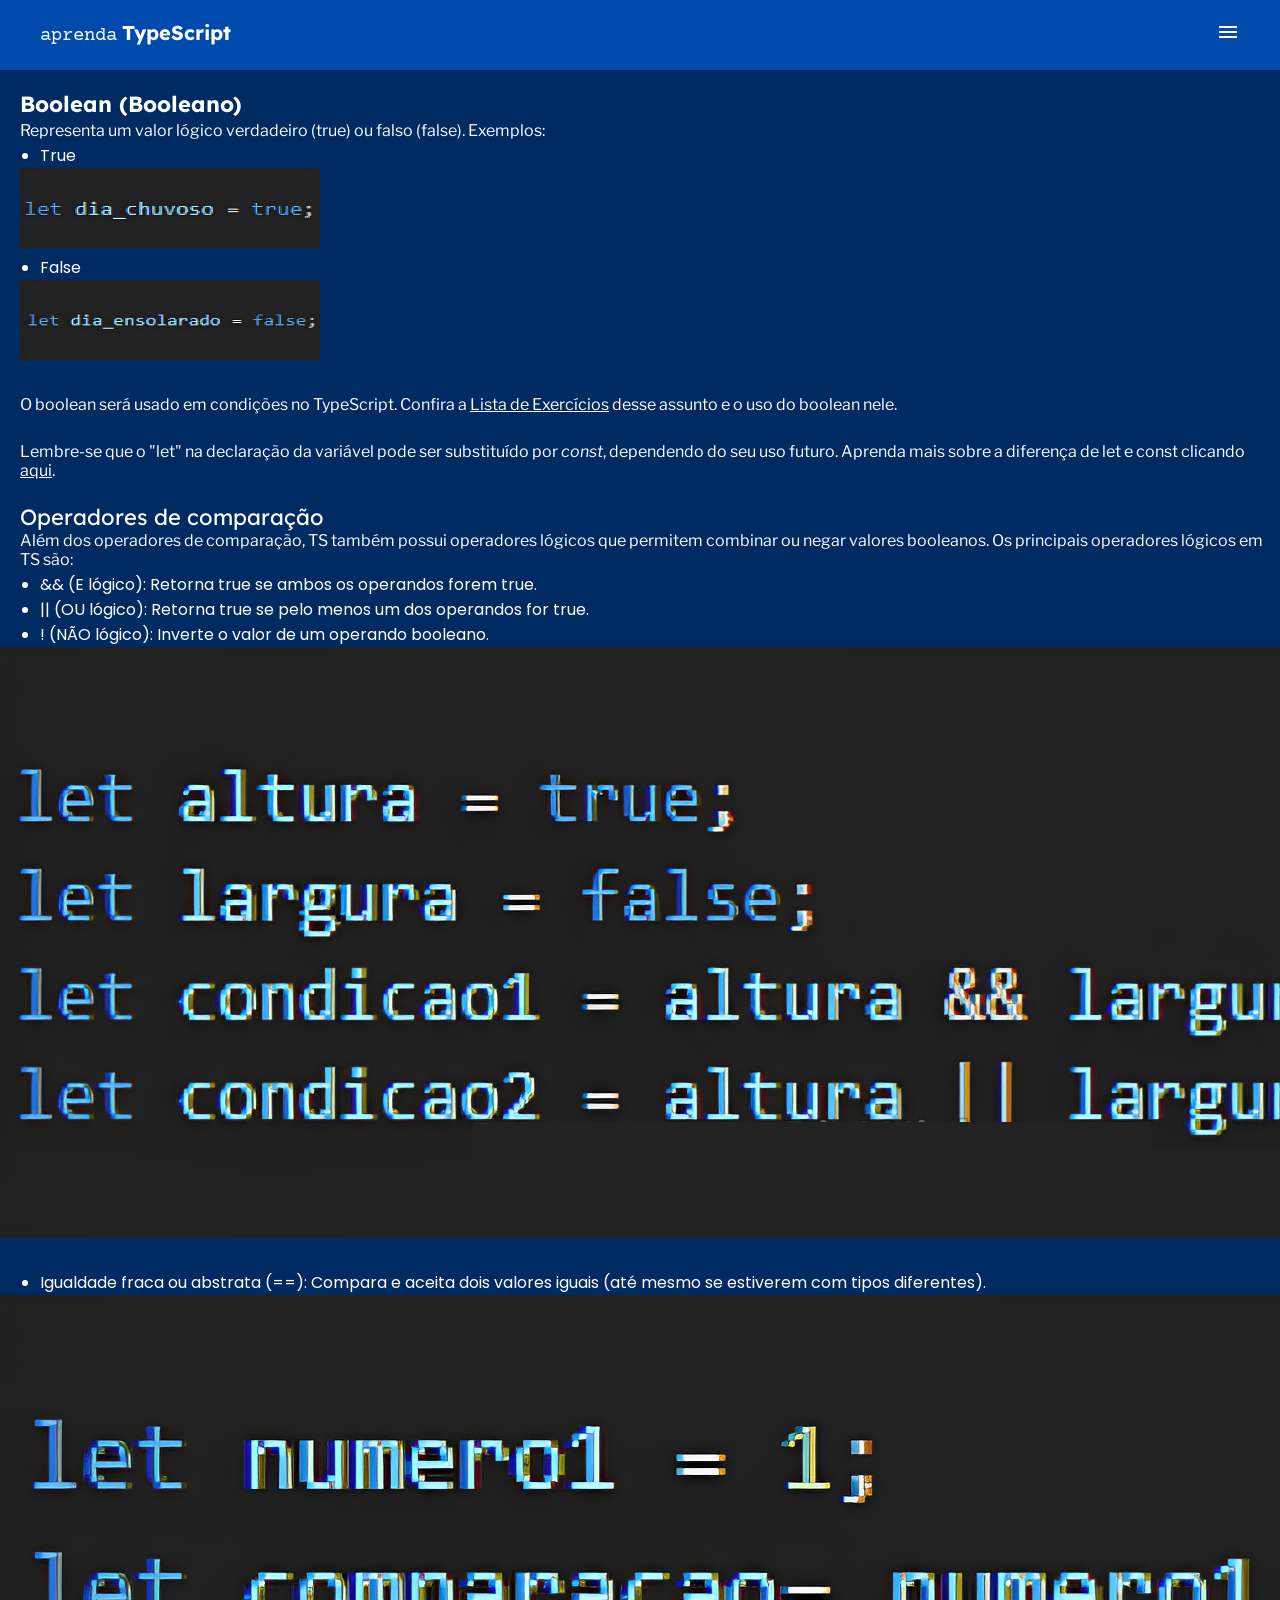
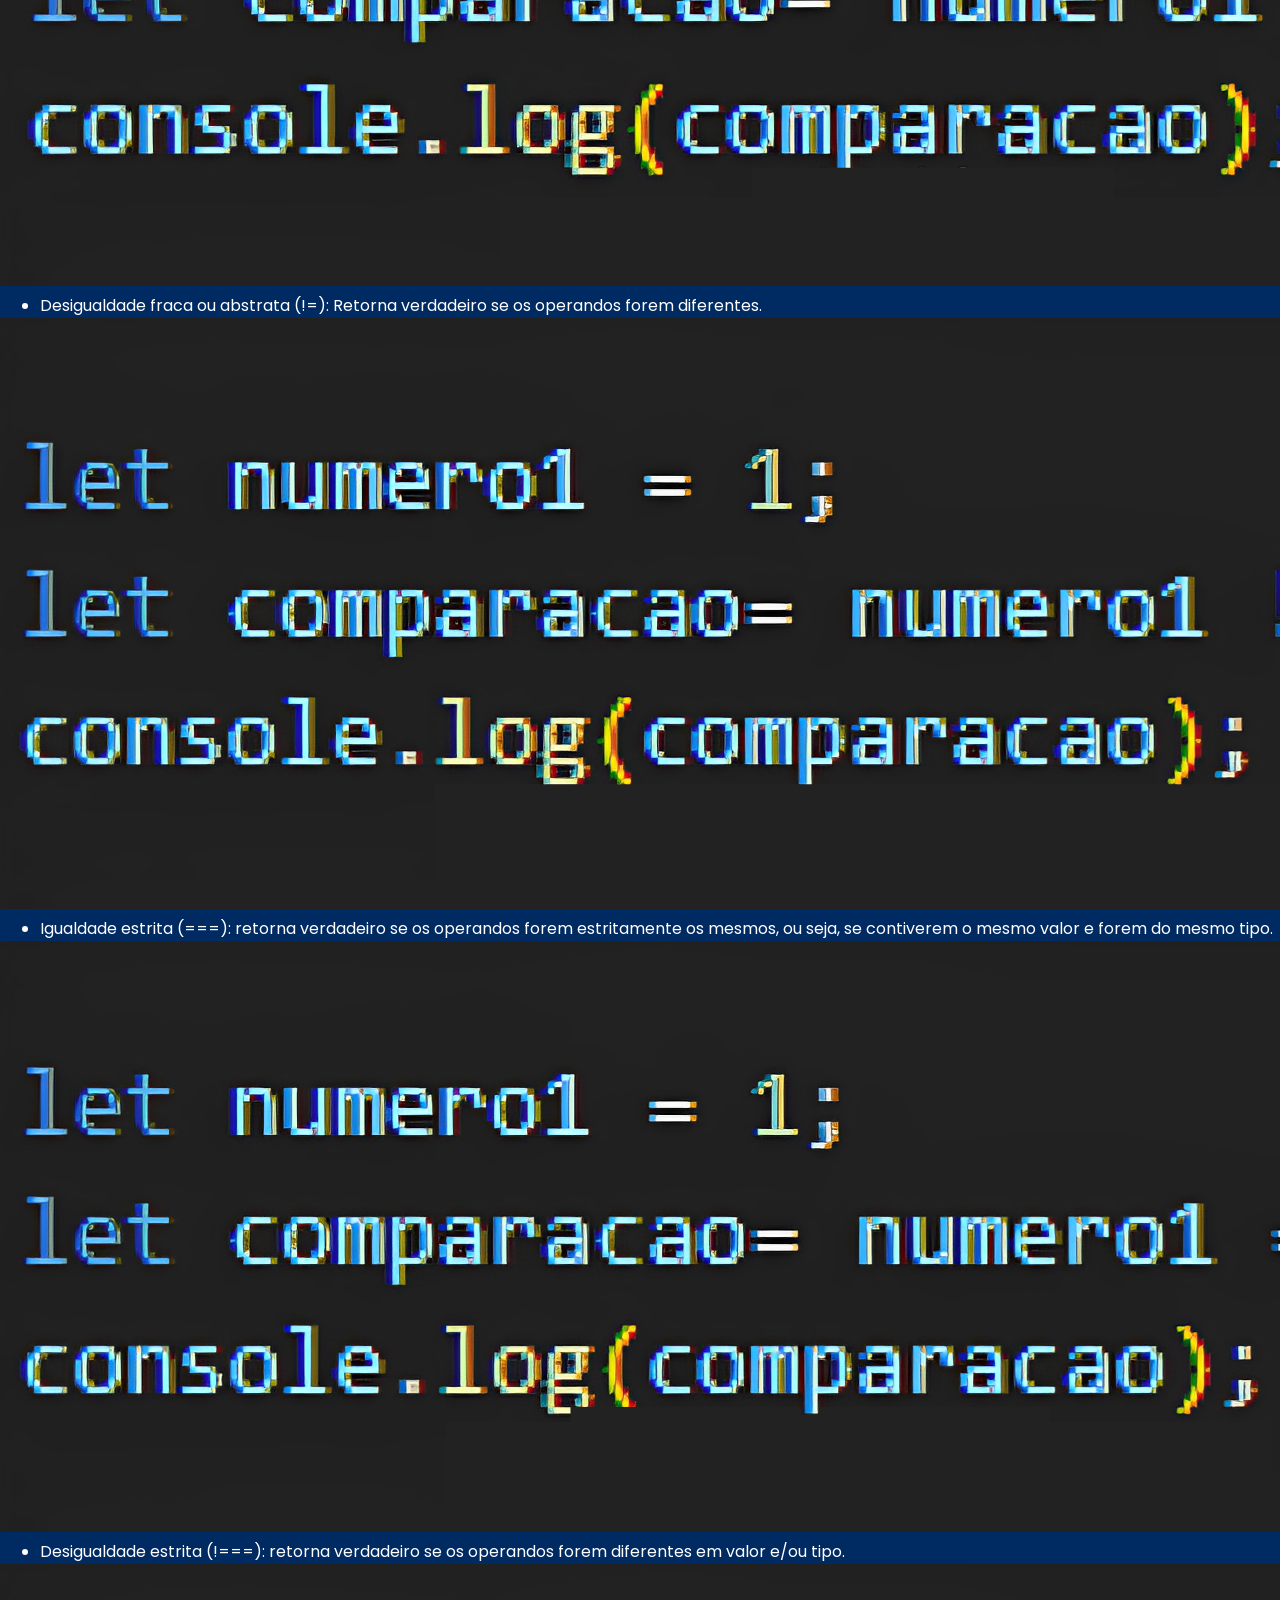
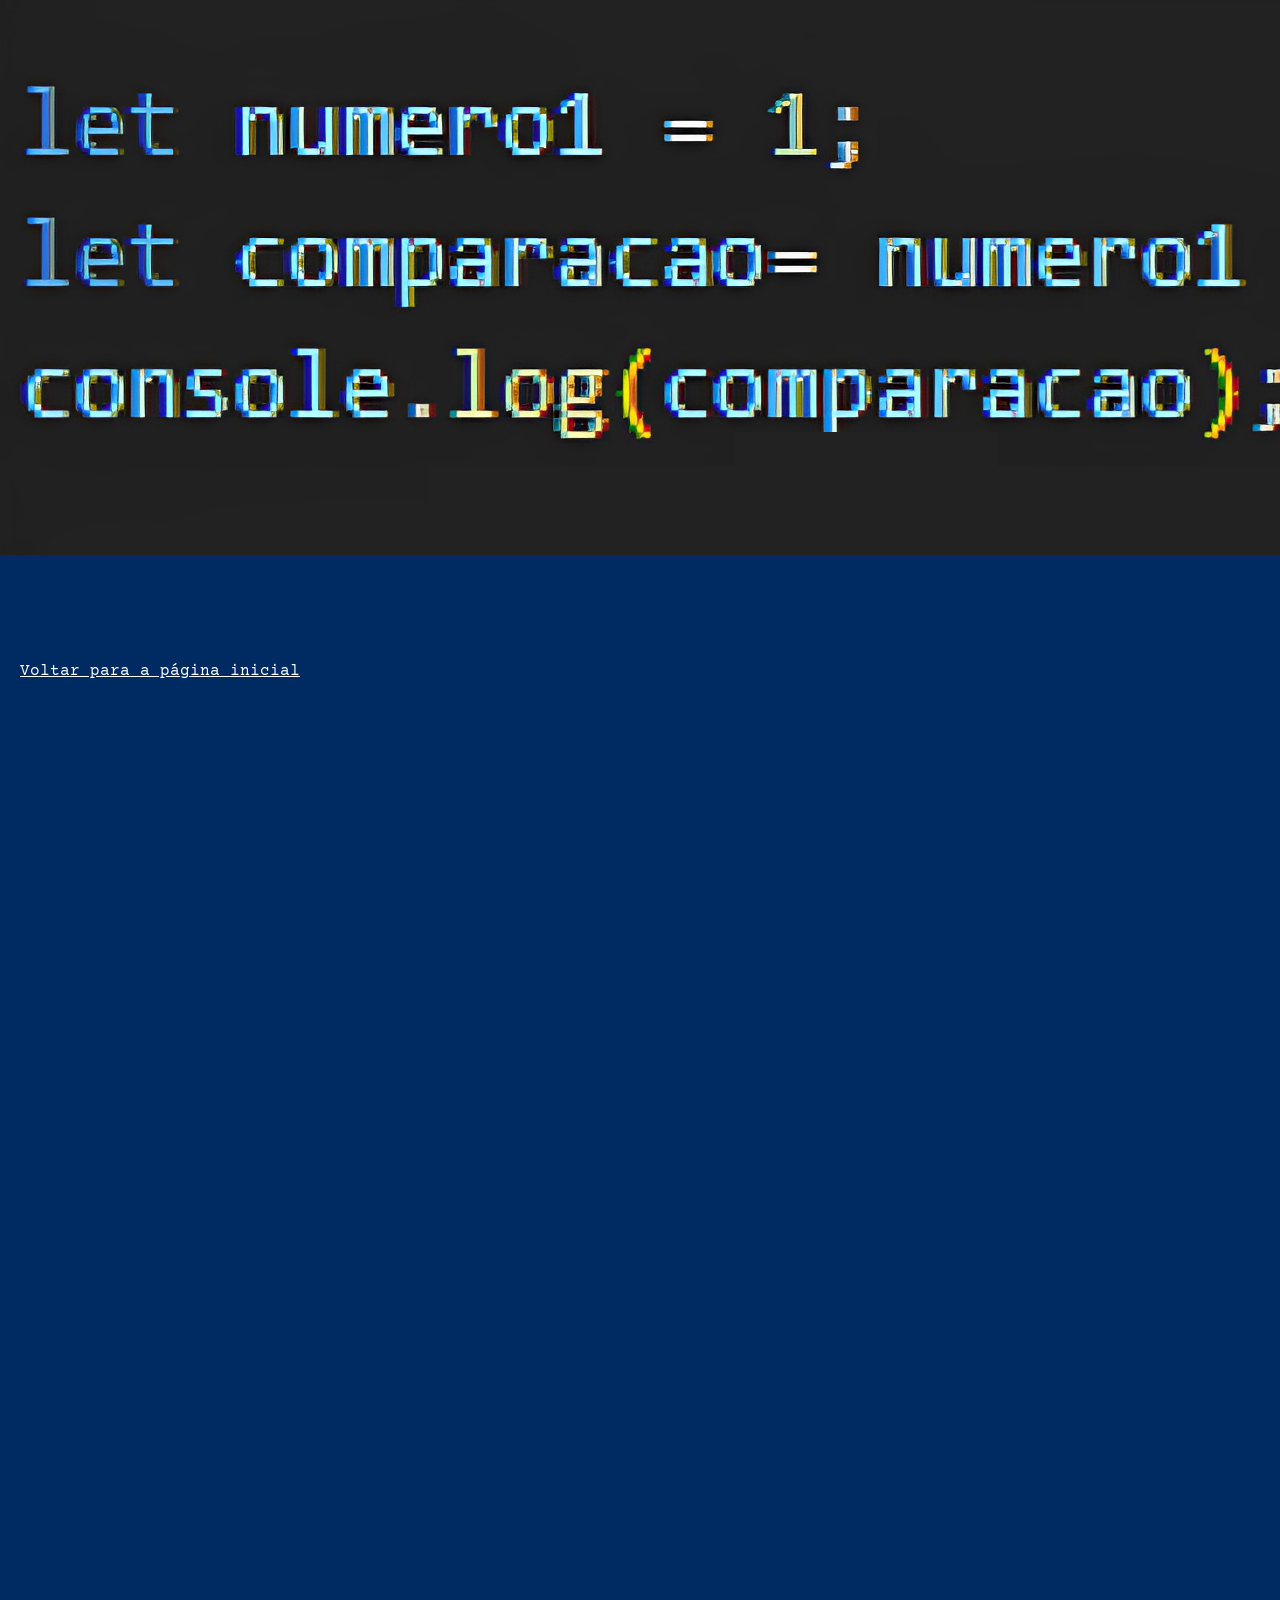
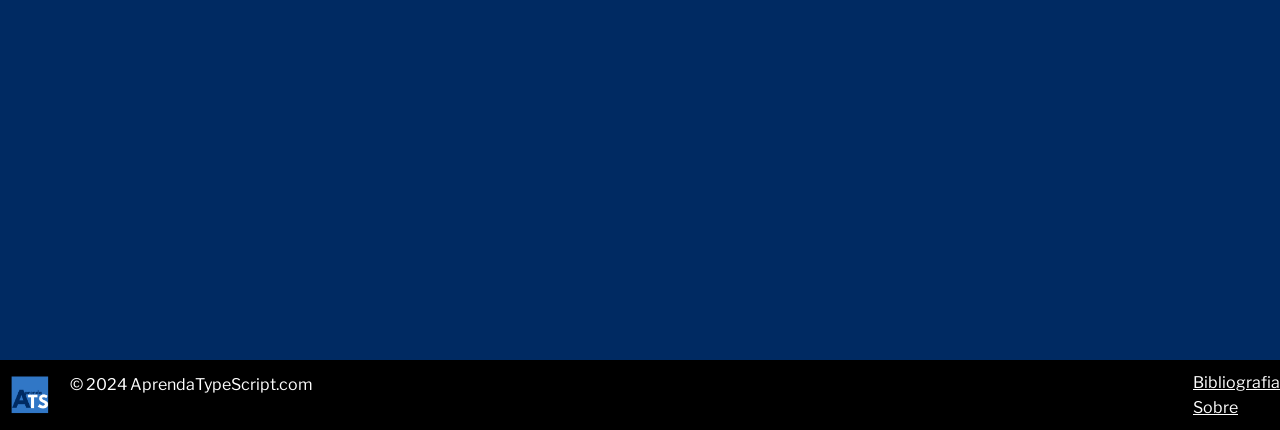
<file: HTML/ASSUNTOS/boolean.html>
<!DOCTYPE html>
<html lang="en">

<head>
    <meta charset="UTF-8">
    <meta name="viewport" content="width=device-width, initial-scale=1.0">
    <title>aprendaTS - Boolean</title>
    <link rel="stylesheet" href="../../CSS/ASSUNTOS/boolean.css">
    <!-- Google Fonts : -->
    <link
        href="https://fonts.googleapis.com/css2?family=Lexend:wght@100..900&family=Noto+Sans:ital,wght@0,100..900;1,100..900&display=swap"
        rel="stylesheet">
    <link href="https://fonts.googleapis.com/css2?family=Libre+Franklin:ital,wght@0,500;1,500&display=swap"
        rel="stylesheet">
    <link
        href="https://fonts.googleapis.com/css2?family=Courier+Prime:ital,wght@0,400;0,700;1,400;1,700&family=Gabarito&family=Lato&family=Lumanosimo&family=Poppins:ital,wght@0,100;0,300;0,400;1,300&family=Ysabeau+SC:wght@500;600;700&display=swap"
        rel="stylesheet">
    <link href="https://fonts.googleapis.com/css2?family=Roboto+Mono:ital,wght@0,100..700;1,100..700&display=swap"
        rel="stylesheet">

    <!-- Google Icons : -->
    <link href="https://fonts.googleapis.com/icon?family=Material+Icons" rel="stylesheet">
    <link rel="stylesheet"
        href="https://fonts.googleapis.com/css2?family=Material+Symbols+Outlined:opsz,wght,FILL,GRAD@20..48,100..700,0..1,-50..200" />

    <!-- Bootstrap : -->
    <script src="https://cdn.jsdelivr.net/npm/bootstrap@5.3.3/dist/js/bootstrap.bundle.min.js"
        integrity="sha384-YvpcrYf0tY3lHB60NNkmXc5s9fDVZLESaAA55NDzOxhy9GkcIdslK1eN7N6jIeHz"
        crossorigin="anonymous"></script>
</head>

<body>
    <!-- Cabeçalho -->
    <header class="cabecalho">
        <div class="cabecalho__detalhes">
            <a href="../../index.html" class="redirecionar_pag_inicial">
                <p class="nome_site_aprenda">aprenda</p>
                <h1 class="nome_site_ts">TypeScript</h1>
            </a>
        </div>

        <!-- Menu -->
        <nav>
            <center>
                <div class="container">
                    <ul>
                        <li class="lista_do_cabecalho">
                            <i class="material-icons icon_cabecalho">menu</i>
                            <div class="topicos">
                                <a href="./string.html">String</a>
                                <a href="./number.html">Number</a>
                                <a href="./boolean.html">Boolean</a>
                                <a href="./array.html">Array</a>
                                <a href="./class.html">Classe</a>
                                <a href="./if_e_else.html">If, Else e Else if</a>
                                <a href="./let_e_const.html">Let e Const</a>
                                <a href="./igual_e_dois_pontos.html">"=" e ":"</a>
                                <a href="">Function</a>
                            </div>
                    </ul>
                </div>
            </center>
        </nav>
        <!-- Fim Menu -->
    </header>
    <!-- Fim do Cabeçalho -->

    <p class="texto_body_titulo"><strong>Boolean (Booleano)</strong></p>
    <p class="texto_body_texto">Representa um valor lógico verdadeiro (true) ou falso (false). Exemplos:
    </p>
    <ul>
        <li>True</li>
        <img class="img-fluid imagens_dos_codigos" src="../../IMAGES/ASSUNTOS/BOOLEAN/boolean_1.png">

        <li>False</li>
        <img class="img-fluid imagens_dos_codigos" src="../../IMAGES/ASSUNTOS/BOOLEAN/boolean_2.png">
        <br>
        <br>

        <p class="texto_body_texto">O boolean será usado em condições no TypeScript. Confira a <a href="#">Lista de
                Exercícios</a> desse assunto e o uso do boolean nele.</p>
    </ul>
    <br>
    <p class="texto_body_texto">Lembre-se que o "let" na declaração da variável pode ser substituído por <i>const</i>,
        dependendo do seu uso futuro. Aprenda mais sobre a diferença de let e const clicando
        <a href="./let_e_const.html">aqui</a>.
    </p>
    <br>

    <!-- Operadores de comparação -->
    <p class="texto_body_titulo">Operadores de comparação</p>
    <p class="texto_body_texto">Além dos operadores de comparação, TS
        também possui operadores lógicos que permitem combinar ou negar valores booleanos.
        Os principais operadores lógicos em TS são:</p>
    <ul>
        <li>&& (E lógico): Retorna true se ambos os operandos forem true.</li>
        <li>|| (OU lógico): Retorna true se pelo menos um dos operandos for true.</li>
        <li>! (NÃO lógico): Inverte o valor de um operando booleano.</li>
        <img class="img-fluid imagens_dos_codigos_margin" src="../../IMAGES/ASSUNTOS/BOOLEAN/boolean_3.png">
    </ul>
    <br>

    <ul>
        <li>Igualdade fraca ou abstrata (==): Compara e aceita dois valores iguais (até mesmo se estiverem
            com tipos diferentes).
        </li>
        <img class="img-fluid imagens_dos_codigos_margin" src="../../IMAGES/ASSUNTOS/BOOLEAN/boolean_4.png">

        <li>Desigualdade fraca ou abstrata (!=): Retorna verdadeiro se os operandos forem diferentes.</li>
        <img class="img-fluid imagens_dos_codigos_margin" src="../../IMAGES/ASSUNTOS/BOOLEAN/boolean_5.png">

        <li>Igualdade estrita (===): retorna verdadeiro se os operandos forem estritamente os mesmos, ou seja,
            se contiverem o mesmo valor e forem do mesmo tipo.</li>
        <img class="img-fluid imagens_dos_codigos_margin" src="../../IMAGES/ASSUNTOS/BOOLEAN/boolean_6.png">

        <li>Desigualdade estrita (!===): retorna verdadeiro se os operandos forem diferentes em valor e/ou
            tipo.</li>
        <img class="img-fluid imagens_dos_codigos_margin" src="../../IMAGES/ASSUNTOS/BOOLEAN/boolean_7.png">
    </ul>
    <br>

    <br>
    <br>
    <br>
    <p class="voltar_pag_inicial"><a href="../../index.html">Voltar para a página inicial</a></p>

    <!-- Rodapé -->
    <footer class="main-footer">
        <div class="div1_rodape">
            <img src="../../IMAGES/rodape.png" class="img_rodape img-fluid">
            <p class="texto_body_texto">© 2024 AprendaTypeScript.com</p>
        </div>
        <div class="div2_rodape">
            <p><a href="../../HTML/bibliografia.html" class="texto_body_texto">Bibliografia</a></p>
            <p><a href="../../HTML/sobre.html" class="texto_body_texto">Sobre</a></p>
        </div>
    </footer>
</body>
</html>
</file>
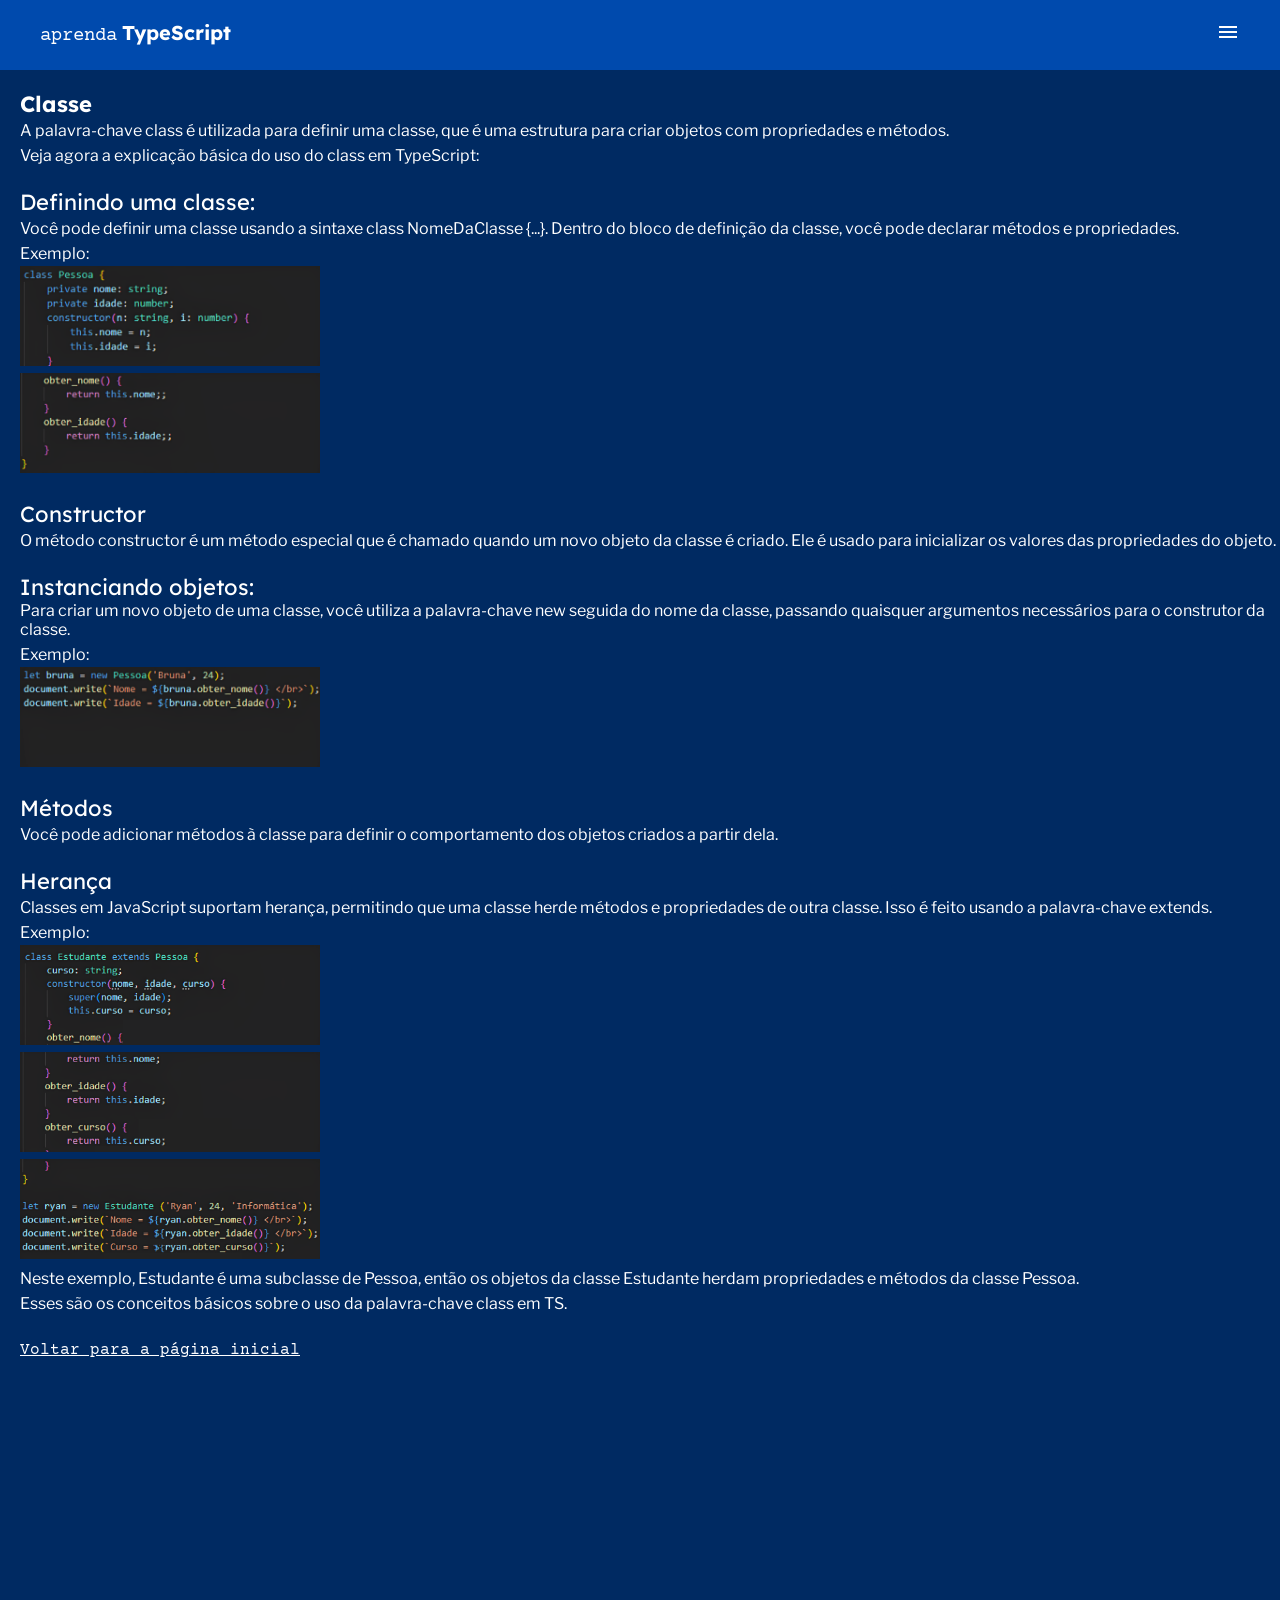
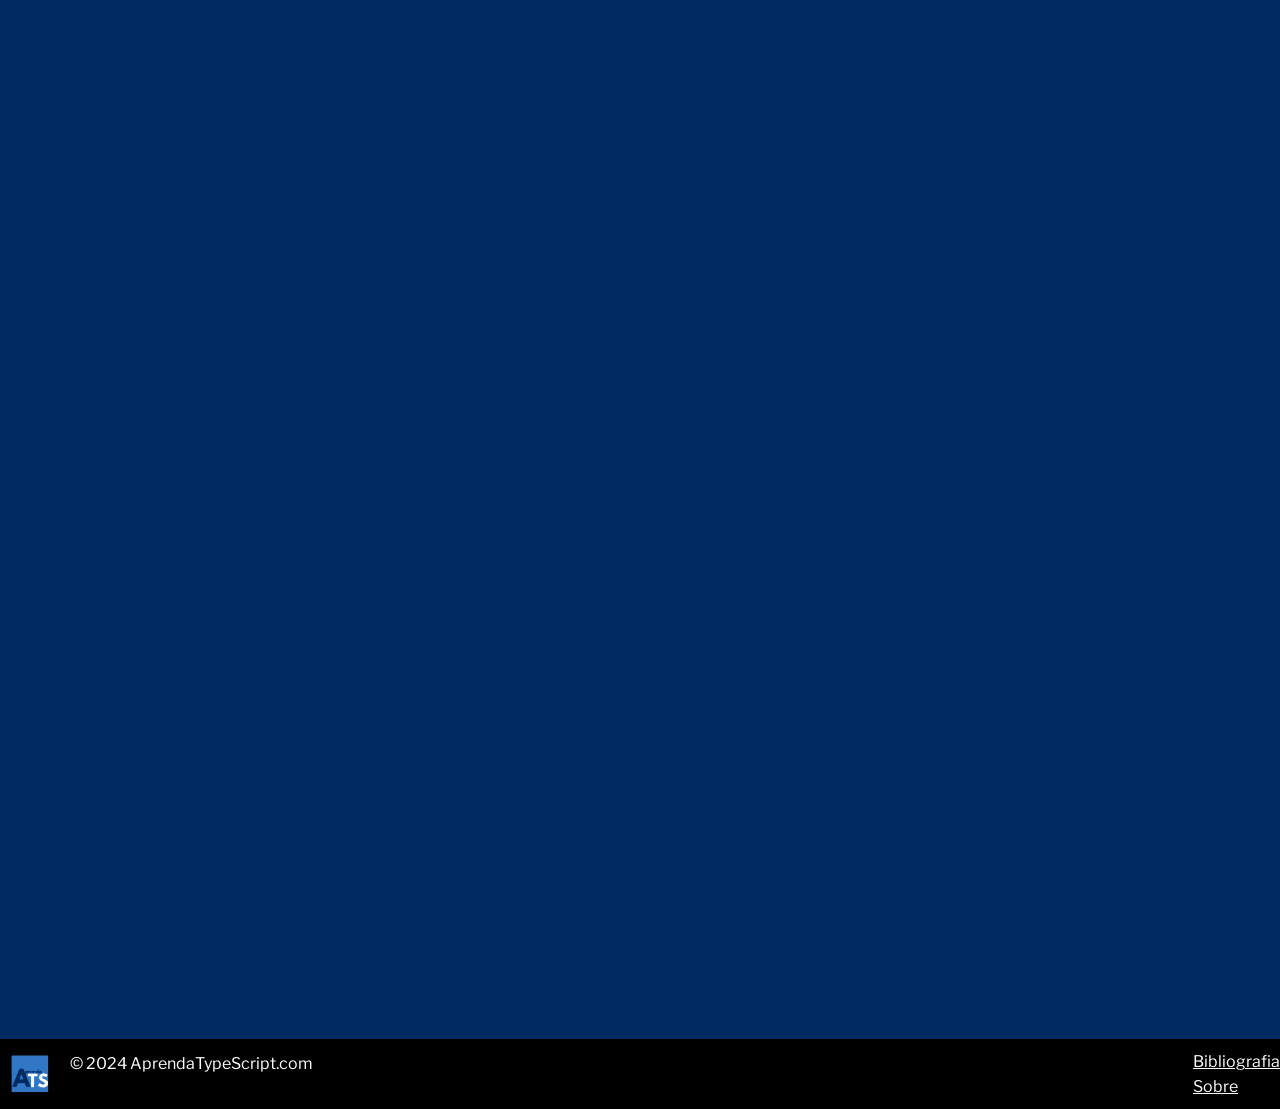
<file: HTML/ASSUNTOS/class.html>
<!DOCTYPE html>
<html lang="en">

<head>
    <meta charset="UTF-8">
    <meta name="viewport" content="width=device-width, initial-scale=1.0">
    <title>aprendaTS - Classe</title>
    <link rel="stylesheet" href="../../CSS/ASSUNTOS/class.css">
    <!-- Google Fonts : -->
    <link
        href="https://fonts.googleapis.com/css2?family=Lexend:wght@100..900&family=Noto+Sans:ital,wght@0,100..900;1,100..900&display=swap"
        rel="stylesheet">
    <link href="https://fonts.googleapis.com/css2?family=Libre+Franklin:ital,wght@0,500;1,500&display=swap"
        rel="stylesheet">
    <link
        href="https://fonts.googleapis.com/css2?family=Courier+Prime:ital,wght@0,400;0,700;1,400;1,700&family=Gabarito&family=Lato&family=Lumanosimo&family=Poppins:ital,wght@0,100;0,300;0,400;1,300&family=Ysabeau+SC:wght@500;600;700&display=swap"
        rel="stylesheet">
    <link href="https://fonts.googleapis.com/css2?family=Roboto+Mono:ital,wght@0,100..700;1,100..700&display=swap"
        rel="stylesheet">

    <!-- Google Icons : -->
    <link href="https://fonts.googleapis.com/icon?family=Material+Icons" rel="stylesheet">
    <link rel="stylesheet"
        href="https://fonts.googleapis.com/css2?family=Material+Symbols+Outlined:opsz,wght,FILL,GRAD@20..48,100..700,0..1,-50..200" />

    <!-- Bootstrap : -->
    <script src="https://cdn.jsdelivr.net/npm/bootstrap@5.3.3/dist/js/bootstrap.bundle.min.js"
        integrity="sha384-YvpcrYf0tY3lHB60NNkmXc5s9fDVZLESaAA55NDzOxhy9GkcIdslK1eN7N6jIeHz"
        crossorigin="anonymous"></script>
</head>

<body>
    <!-- Cabeçalho -->
    <header class="cabecalho">
        <div class="cabecalho__detalhes">
            <a href="../../index.html" class="redirecionar_pag_inicial">
                <p class="nome_site_aprenda">aprenda</p>
                <h1 class="nome_site_ts">TypeScript</h1>
            </a>
        </div>

        <!-- Menu -->
        <nav>
            <center>
                <div class="container">
                    <ul>
                        <li class="lista_do_cabecalho">
                            <i class="material-icons icon_cabecalho">menu</i>
                            <div class="topicos">
                                <a href="./string.html">String</a>
                                <a href="./number.html">Number</a>
                                <a href="./boolean.html">Boolean</a>
                                <a href="./array.html">Array</a>
                                <a href="./class.html">Classe</a>
                                <a href="./if_e_else.html">If, Else e Else if</a>
                                <a href="./let_e_const.html">Let e Const</a>
                                <a href="./igual_e_dois_pontos.html">"=" e ":"</a>
                                <a href="">Function</a>
                            </div>
                    </ul>
                </div>
            </center>
        </nav>
        <!-- Fim Menu -->
    </header>
    <!-- Fim do Cabeçalho -->

    <p class="texto_body_titulo"><strong>Classe</strong></p>
    <p class="texto_body_texto">A palavra-chave class é utilizada para definir uma classe, que é uma estrutura
        para criar objetos com propriedades e métodos.
    </p>
    <p class="texto_body_texto">Veja agora a explicação básica do uso do class em TypeScript:</p>
    <p class="texto_body_titulo">
        Definindo uma classe:
    </p>
    <p class="texto_body_texto">Você pode definir uma classe usando a sintaxe class NomeDaClasse {...}.
        Dentro do bloco de definição da classe, você pode declarar métodos e propriedades.
    </p>
    </br>
    <p class="texto_body_texto">Exemplo:</p>
    </br>

    <img class="img-fluid imagens_dos_codigos" src="../../IMAGES/ASSUNTOS/CLASS/class_1.png">
    </br>
    <img class="img-fluid imagens_dos_codigos" src="../../IMAGES/ASSUNTOS/CLASS/class_2.png">
    </br>

    <p class="texto_body_titulo">Constructor</p>
    <p class="texto_body_texto">O método constructor é um método especial que é chamado quando um novo objeto da classe
        é criado. Ele é usado para inicializar os valores das propriedades do objeto.
    </p>
    <p class="texto_body_titulo">Instanciando objetos:</p>
    <p class="texto_body_texto">Para criar um novo objeto de uma classe, você utiliza a palavra-chave new seguida do
        nome da classe, passando quaisquer argumentos necessários para o construtor da classe.
    </p>
    <p class="texto_body_texto">Exemplo:</p>
    </br>
    <img class="img-fluid imagens_dos_codigos" src="../../IMAGES/ASSUNTOS/CLASS/class_3.png">
    <p class="texto_body_titulo">Métodos</p>
    <p class="texto_body_texto">Você pode adicionar métodos à classe para definir o comportamento dos objetos criados a
        partir dela.
    </p>
    <p class="texto_body_titulo">Herança</p>
    <p class="texto_body_texto">Classes em JavaScript suportam herança, permitindo que uma classe herde métodos e
        propriedades de outra classe. Isso é feito usando a palavra-chave extends.
    </p>
    </br>
    <p class="texto_body_texto">Exemplo:</p>
    </br>

    <img class="img-fluid imagens_dos_codigos" src="../../IMAGES/ASSUNTOS/CLASS/class_4.png">
    </br>
    <img class="img-fluid imagens_dos_codigos" src="../../IMAGES/ASSUNTOS/CLASS/class_5.png">
    </br>
    <img class="img-fluid imagens_dos_codigos" src="../../IMAGES/ASSUNTOS/CLASS/class_6.png">
    </br>
    <p class="texto_body_texto">Neste exemplo, Estudante é uma subclasse de Pessoa, então os objetos da classe Estudante
        herdam propriedades e métodos da classe Pessoa.</p>
    <p class="texto_body_texto">Esses são os conceitos básicos sobre o uso da palavra-chave class em TS.</p>
    </br>
</br>

    <p class="voltar_pag_inicial"><a href="../../index.html">Voltar para a página inicial</a></p>

    <!-- Rodapé -->
    <footer class="main-footer">
        <div class="div1_rodape">
            <img src="../../IMAGES/rodape.png" class="img_rodape img-fluid">
            <p class="texto_body_texto">© 2024 AprendaTypeScript.com</p>
        </div>
        <div class="div2_rodape">
            <p><a href="../../HTML/bibliografia.html" class="texto_body_texto">Bibliografia</a></p>
            <p><a href="../../HTML/sobre.html" class="texto_body_texto">Sobre</a></p>
        </div>
    </footer>
</body>

</html>
</file>
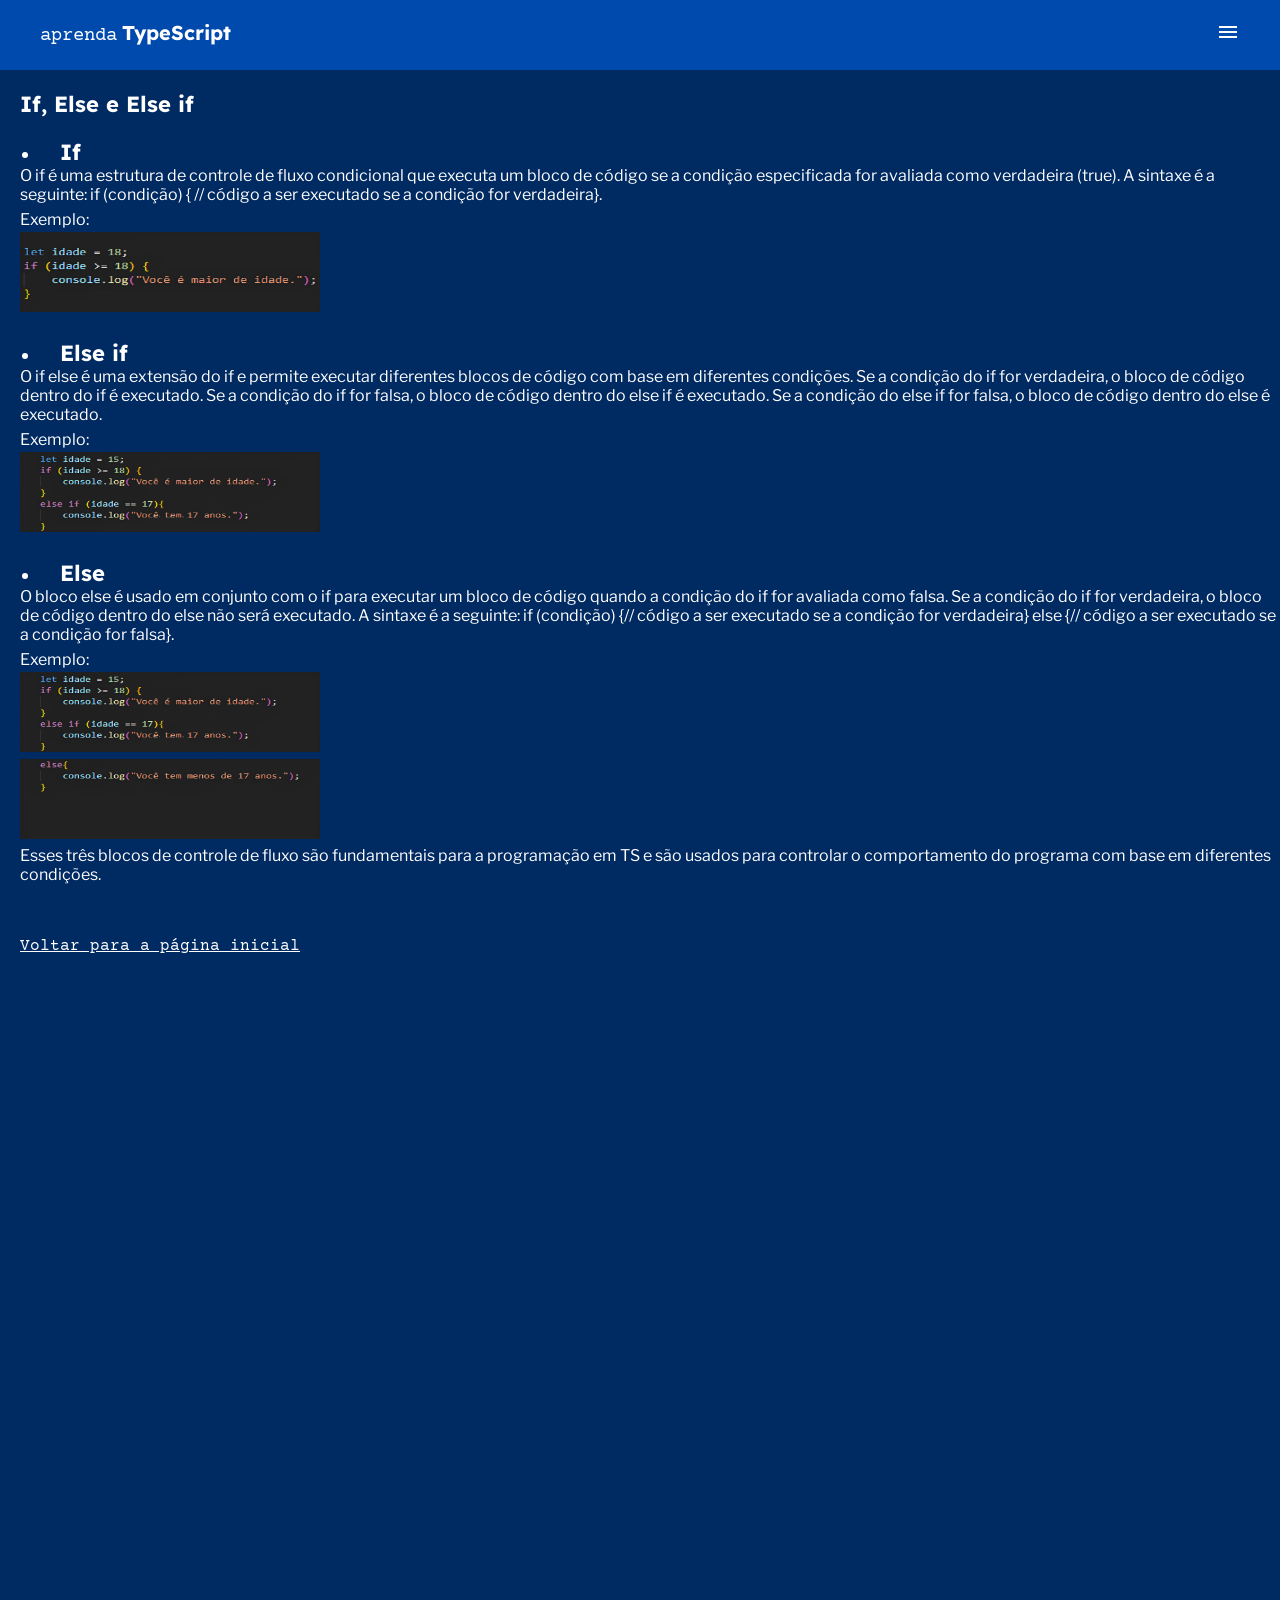
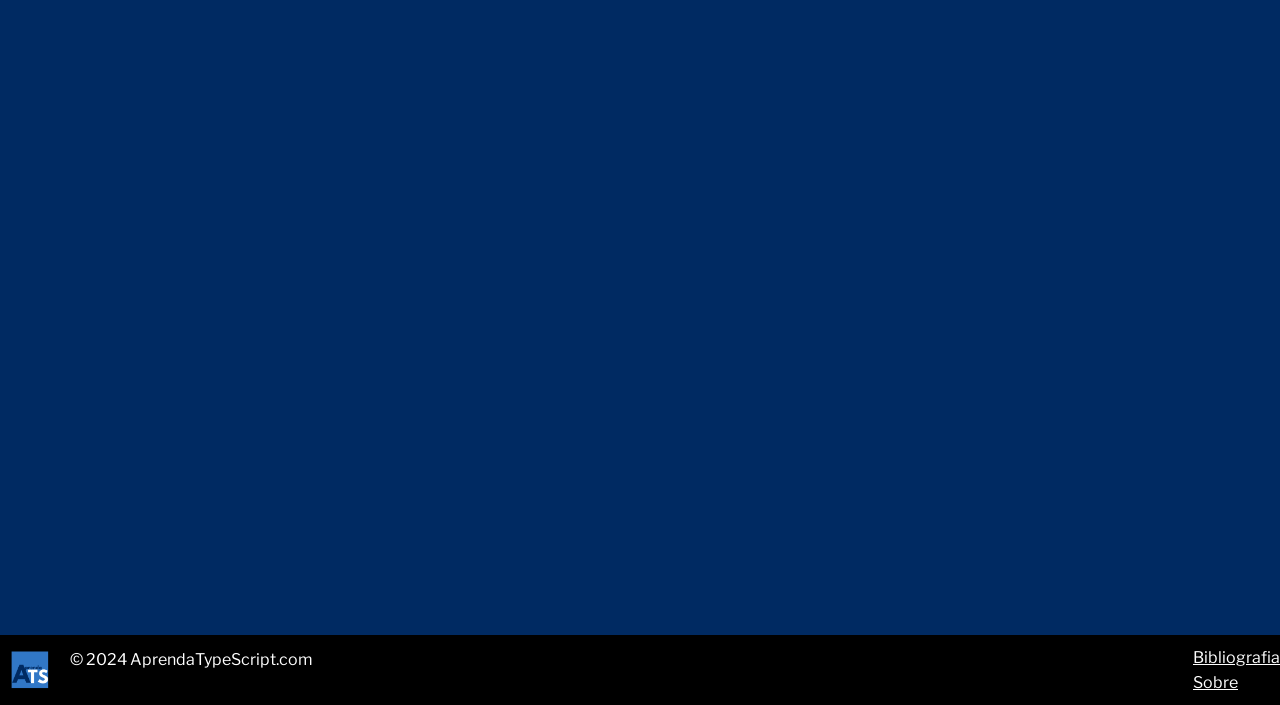
<file: HTML/ASSUNTOS/if_e_else.html>
<!DOCTYPE html>
<html lang="en">

<head>
    <meta charset="UTF-8">
    <meta name="viewport" content="width=device-width, initial-scale=1.0">
    <title>aprendaTS - if, else e else if</title>
    <link rel="stylesheet" href="../../CSS/ASSUNTOS/if_e_else.css">
    <!-- Google Fonts : -->
    <link
        href="https://fonts.googleapis.com/css2?family=Lexend:wght@100..900&family=Noto+Sans:ital,wght@0,100..900;1,100..900&display=swap"
        rel="stylesheet">
    <link href="https://fonts.googleapis.com/css2?family=Libre+Franklin:ital,wght@0,500;1,500&display=swap"
        rel="stylesheet">
    <link
        href="https://fonts.googleapis.com/css2?family=Courier+Prime:ital,wght@0,400;0,700;1,400;1,700&family=Gabarito&family=Lato&family=Lumanosimo&family=Poppins:ital,wght@0,100;0,300;0,400;1,300&family=Ysabeau+SC:wght@500;600;700&display=swap"
        rel="stylesheet">
    <link href="https://fonts.googleapis.com/css2?family=Roboto+Mono:ital,wght@0,100..700;1,100..700&display=swap"
        rel="stylesheet">

    <!-- Google Icons : -->
    <link href="https://fonts.googleapis.com/icon?family=Material+Icons" rel="stylesheet">
    <link rel="stylesheet"
        href="https://fonts.googleapis.com/css2?family=Material+Symbols+Outlined:opsz,wght,FILL,GRAD@20..48,100..700,0..1,-50..200" />

    <!-- Bootstrap : -->
    <script src="https://cdn.jsdelivr.net/npm/bootstrap@5.3.3/dist/js/bootstrap.bundle.min.js"
        integrity="sha384-YvpcrYf0tY3lHB60NNkmXc5s9fDVZLESaAA55NDzOxhy9GkcIdslK1eN7N6jIeHz"
        crossorigin="anonymous"></script>
</head>

<body>
    <!-- Cabeçalho -->
    <header class="cabecalho">
        <div class="cabecalho__detalhes">
            <a href="../../index.html" class="redirecionar_pag_inicial">
                <p class="nome_site_aprenda">aprenda</p>
                <h1 class="nome_site_ts">TypeScript</h1>
            </a>
        </div>

        <!-- Menu -->
        <nav>
            <center>
                <div class="container">
                    <ul>
                        <li class="lista_do_cabecalho">
                            <i class="material-icons icon_cabecalho">menu</i>
                            <div class="topicos">
                                <a href="./string.html">String</a>
                                <a href="./number.html">Number</a>
                                <a href="./boolean.html">Boolean</a>
                                <a href="./array.html">Array</a>
                                <a href="./class.html">Classe</a>
                                <a href="./if_e_else.html">If, Else e Else if</a>
                                <a href="./let_e_const.html">Let e Const</a>
                                <a href="./igual_e_dois_pontos.html">"=" e ":"</a>
                                <a href="">Function</a>
                            </div>
                    </ul>
                </div>
            </center>
        </nav>
        <!-- Fim Menu -->
    </header>
    <!-- Fim do Cabeçalho -->

    <p class="texto_body_titulo"><strong>If, Else e Else if</strong></p>
    <!-- Let -->
    <ul>
        <li>
            <p class="texto_body_titulo"><strong>If</strong></p>
        </li>
        <p class="texto_body_texto">O if é uma estrutura de controle de fluxo condicional que executa um bloco de código
            se a condição especificada for avaliada como verdadeira (true). A sintaxe é a seguinte: if (condição) { //
            código a ser executado se a condição for verdadeira}.
        </p>
        </br>
        <p class="texto_body_texto">Exemplo:</p>
        </br>

        <img class="img-fluid imagens_dos_codigos" src="../../IMAGES/ASSUNTOS/IF E ELSE/if.png">
        </br>

        <li>
            <p class="texto_body_titulo"><strong>Else if</strong></p>
        </li>
        <p class="texto_body_texto">O if else é uma extensão do if e permite executar diferentes blocos de código com
            base em diferentes condições. Se a condição do if for verdadeira, o bloco de código dentro do if é
            executado. Se a condição do if for falsa, o bloco de código dentro do else if é executado. Se a condição do
            else if for falsa, o bloco de código dentro do else é executado.
        </p>
        </br>
        <p class="texto_body_texto">Exemplo:</p>
        </br>

        <img class="img-fluid imagens_dos_codigos" src="../../IMAGES/ASSUNTOS/IF E ELSE/else_if.png">
        </br>

        <li>
            <p class="texto_body_titulo"><strong>Else</strong></p>
        </li>
        <p class="texto_body_texto">O bloco else é usado em conjunto com o if para executar um bloco de código quando a
            condição do if for avaliada como falsa. Se a condição do if for verdadeira, o bloco de código dentro do else
            não será executado. A sintaxe é a seguinte: if (condição) {// código a ser executado se a condição for
            verdadeira} else {// código a ser executado se a condição for falsa}.
        </p>
        </br>
        <p class="texto_body_texto">Exemplo:</p>
        </br>
        <img class="img-fluid imagens_dos_codigos" src="../../IMAGES/ASSUNTOS/IF E ELSE/else_if.png">
        </br>
        <img class="img-fluid imagens_dos_codigos" src="../../IMAGES/ASSUNTOS/IF E ELSE/else.png">
        </br>

    </ul>

    <p class="texto_body_texto">Esses três blocos de controle de fluxo são fundamentais para a programação em TS
        e são usados para controlar o comportamento do programa com base em diferentes condições.
    </p>
    </br>
    </br>
    </br>
    <p class="voltar_pag_inicial">
        <a href="../../index.html">Voltar para a página inicial</a>
    </p>

    <!-- Rodapé -->
    <footer class="main-footer">
        <div class="div1_rodape">
            <img src="../../IMAGES/rodape.png" class="img_rodape img-fluid">
            <p class="texto_body_texto">© 2024 AprendaTypeScript.com</p>
        </div>
        <div class="div2_rodape">
            <p><a href="../../HTML/bibliografia.html" class="texto_body_texto">Bibliografia</a></p>
            <p><a href="../../HTML/sobre.html" class="texto_body_texto">Sobre</a></p>
        </div>
    </footer>

</body>

</html>
</file>
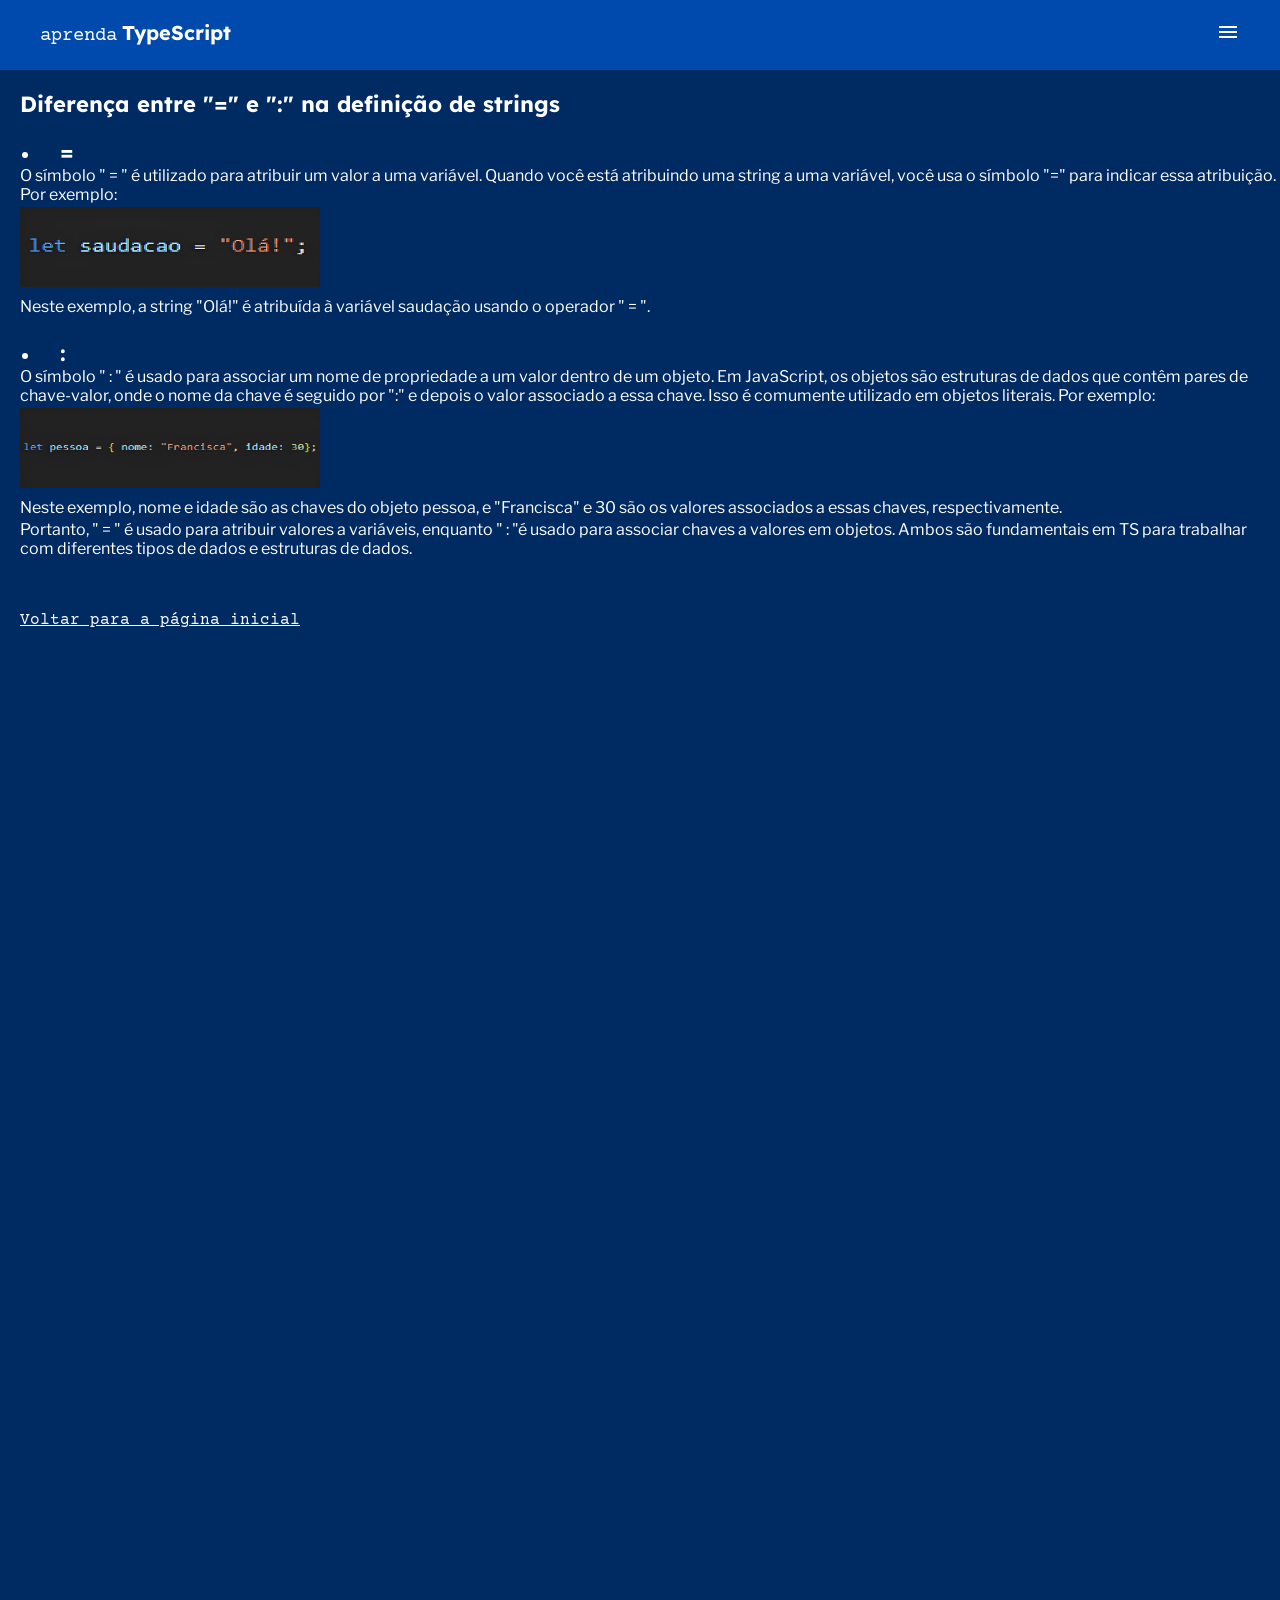
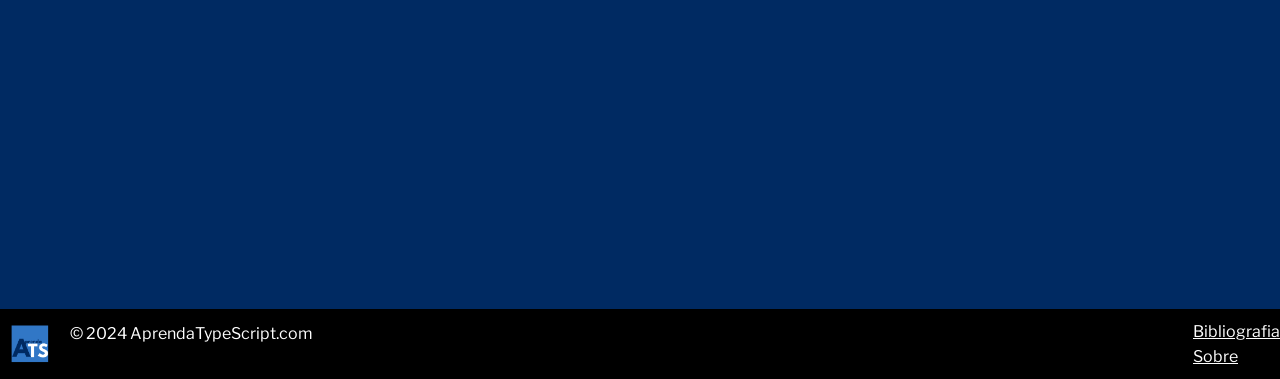
<file: HTML/ASSUNTOS/igual_e_dois_pontos.html>
<!DOCTYPE html>
<html lang="en">

<head>
    <meta charset="UTF-8">
    <meta name="viewport" content="width=device-width, initial-scale=1.0">
    <title>aprendaTS - "=" e ":"</title>
    <link rel="stylesheet" href="../../CSS/ASSUNTOS/igual_e_dois_pontos.css">
    <!-- Google Fonts : -->
    <link
        href="https://fonts.googleapis.com/css2?family=Lexend:wght@100..900&family=Noto+Sans:ital,wght@0,100..900;1,100..900&display=swap"
        rel="stylesheet">
    <link href="https://fonts.googleapis.com/css2?family=Libre+Franklin:ital,wght@0,500;1,500&display=swap"
        rel="stylesheet">
    <link
        href="https://fonts.googleapis.com/css2?family=Courier+Prime:ital,wght@0,400;0,700;1,400;1,700&family=Gabarito&family=Lato&family=Lumanosimo&family=Poppins:ital,wght@0,100;0,300;0,400;1,300&family=Ysabeau+SC:wght@500;600;700&display=swap"
        rel="stylesheet">
    <link href="https://fonts.googleapis.com/css2?family=Roboto+Mono:ital,wght@0,100..700;1,100..700&display=swap"
        rel="stylesheet">

    <!-- Google Icons : -->
    <link href="https://fonts.googleapis.com/icon?family=Material+Icons" rel="stylesheet">
    <link rel="stylesheet"
        href="https://fonts.googleapis.com/css2?family=Material+Symbols+Outlined:opsz,wght,FILL,GRAD@20..48,100..700,0..1,-50..200" />

    <!-- Bootstrap : -->
    <script src="https://cdn.jsdelivr.net/npm/bootstrap@5.3.3/dist/js/bootstrap.bundle.min.js"
        integrity="sha384-YvpcrYf0tY3lHB60NNkmXc5s9fDVZLESaAA55NDzOxhy9GkcIdslK1eN7N6jIeHz"
        crossorigin="anonymous"></script>
</head>

<body>
    <!-- Cabeçalho -->
    <header class="cabecalho">
        <div class="cabecalho__detalhes">
            <a href="../../index.html" class="redirecionar_pag_inicial">
                <p class="nome_site_aprenda">aprenda</p>
                <h1 class="nome_site_ts">TypeScript</h1>
            </a>
        </div>

        <!-- Menu -->
        <nav>
            <center>
                <div class="container">
                    <ul>
                        <li class="lista_do_cabecalho">
                            <i class="material-icons icon_cabecalho">menu</i>
                            <div class="topicos">
                                <a href="./string.html">String</a>
                                <a href="./number.html">Number</a>
                                <a href="./boolean.html">Boolean</a>
                                <a href="./array.html">Array</a>
                                <a href="./class.html">Classe</a>
                                <a href="./if_e_else.html">If, Else e Else if</a>
                                <a href="./let_e_const.html">Let e Const</a>
                                <a href="./igual_e_dois_pontos.html">"=" e ":"</a>
                                <a href="">Function</a>
                    </ul>
                </div>
            </center>
        </nav>
        <!-- Fim Menu -->
    </header>
    <!-- Fim do Cabeçalho -->

    <p class="texto_body_titulo"><strong>Diferença entre "=" e ":" na definição de strings</strong></p>
    <!-- Let -->
    <ul>
        <li>
            <p class="texto_body_titulo"><strong>=</strong></p>
        </li>
        <p class="texto_body_texto">O símbolo " = " é utilizado para atribuir um valor a uma variável.
            Quando você está atribuindo uma string a uma variável, você usa o símbolo "=" para indicar essa atribuição.
            Por
            exemplo:
        </p>
        </br>
        <img class="img-fluid imagens_dos_codigos" src="../../IMAGES/ASSUNTOS/IGUAL E DOIS PONTOS/igual.png">
        </br>
        <p class="texto_body_texto">Neste exemplo, a string "Olá!" é atribuída à variável saudação usando o operador " =
            ".</p>

        <li>
            <p class="texto_body_titulo"><strong>:</strong></p>
        </li>
    </ul>

    </ul>
    <p class="texto_body_texto">O símbolo " : " é usado para associar um nome de propriedade a um valor dentro de um
        objeto. Em JavaScript, os objetos são estruturas de dados que contêm pares de chave-valor, onde o nome da chave
        é seguido por ":" e depois o valor associado a essa chave. Isso é comumente utilizado em objetos literais. Por
        exemplo:
    </p>
    </br>
    <img class="img-fluid imagens_dos_codigos" src="../../IMAGES/ASSUNTOS/IGUAL E DOIS PONTOS/dois_pontos.png">
    </br>
    <p class="texto_body_texto">Neste exemplo, nome e idade são as chaves do objeto pessoa, e "Francisca" e 30
        são os valores associados a essas chaves, respectivamente.
    </p>
    <p class="texto_body_texto">Portanto, " = " é usado para atribuir valores a variáveis, enquanto " : "é usado
        para associar chaves a valores em objetos. Ambos são fundamentais em TS para trabalhar com diferentes
        tipos de dados e estruturas de dados.
    </p>
    </br>
    </br>
    </br>
    <p class="voltar_pag_inicial">
        <a href="../../index.html">Voltar para a página inicial</a>
    </p>

    <!-- Rodapé -->
    <footer class="main-footer">
        <div class="div1_rodape">
            <img src="../../IMAGES/rodape.png" class="img_rodape img-fluid">
            <p class="texto_body_texto">© 2024 AprendaTypeScript.com</p>
        </div>
        <div class="div2_rodape">
            <p><a href="../../HTML/bibliografia.html" class="texto_body_texto">Bibliografia</a></p>
            <p><a href="../../HTML/sobre.html" class="texto_body_texto">Sobre</a></p>
        </div>
    </footer>

</body>

</html>
</file>
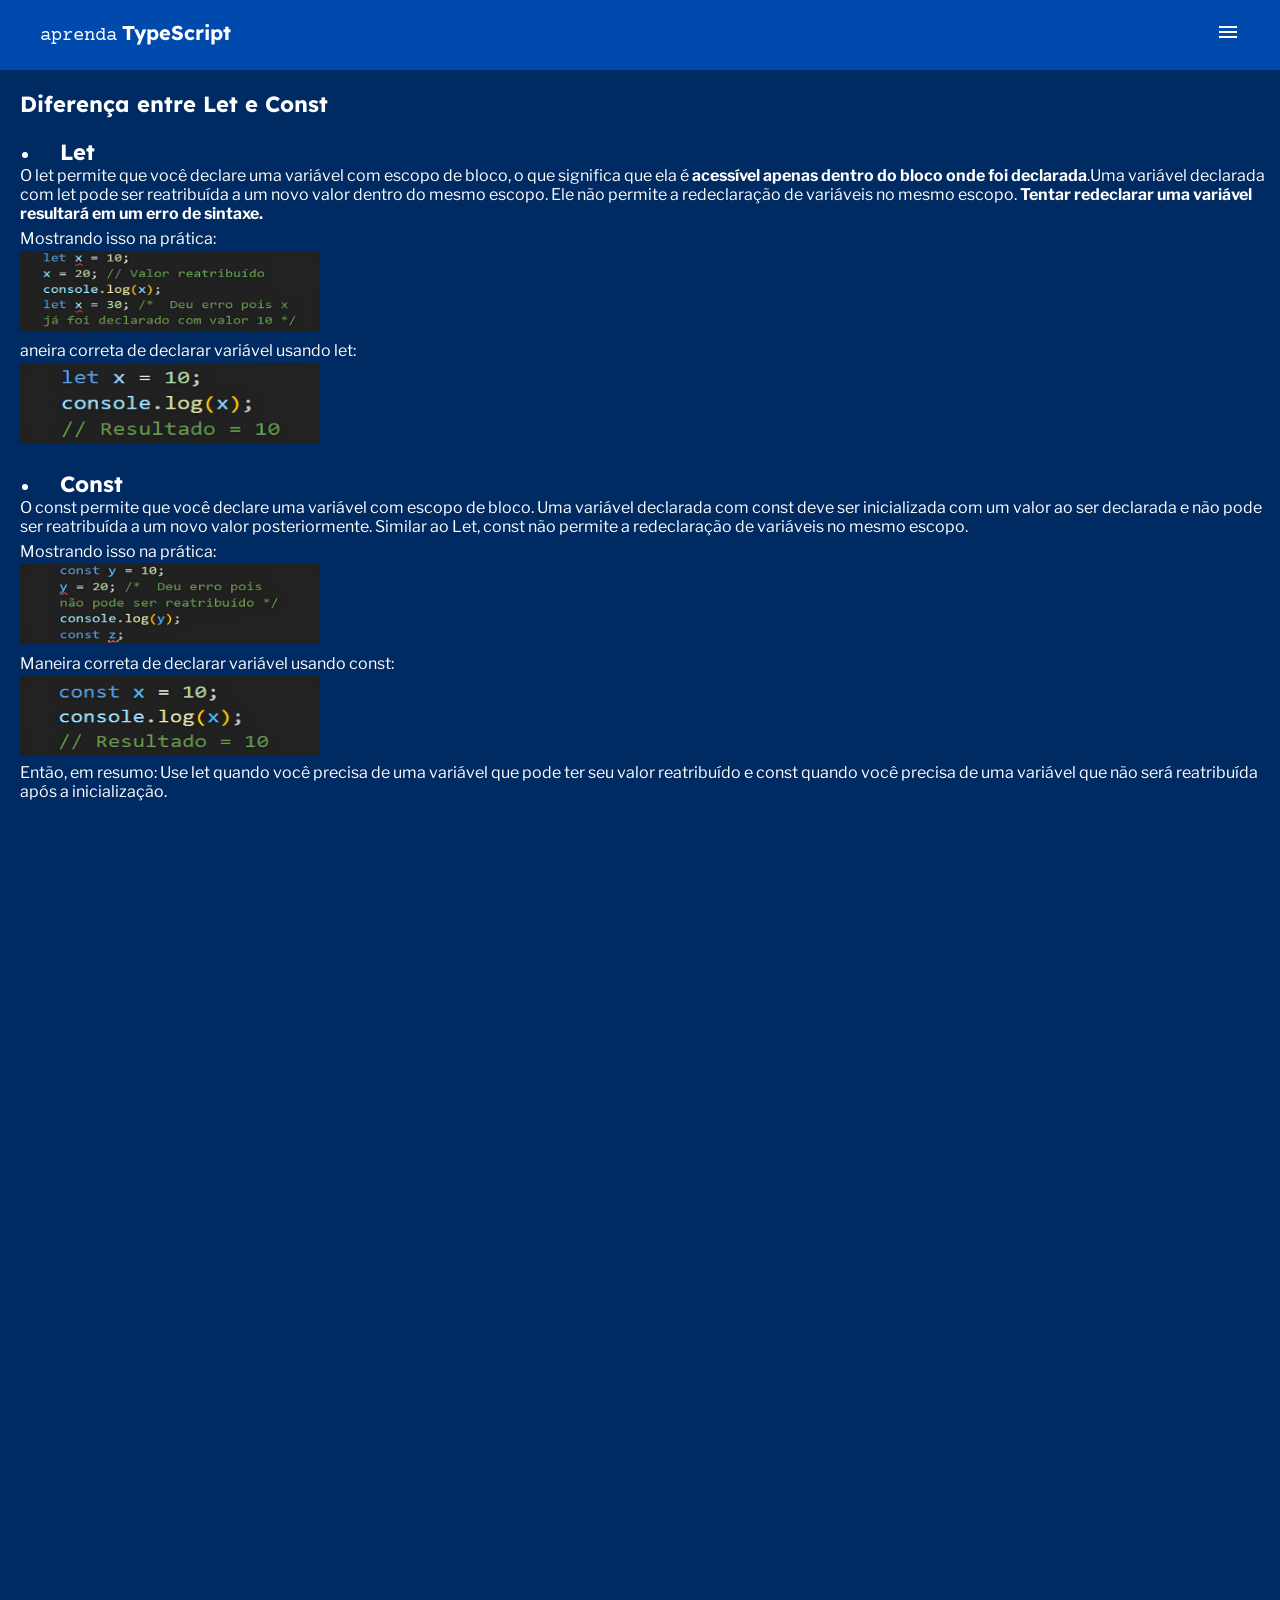
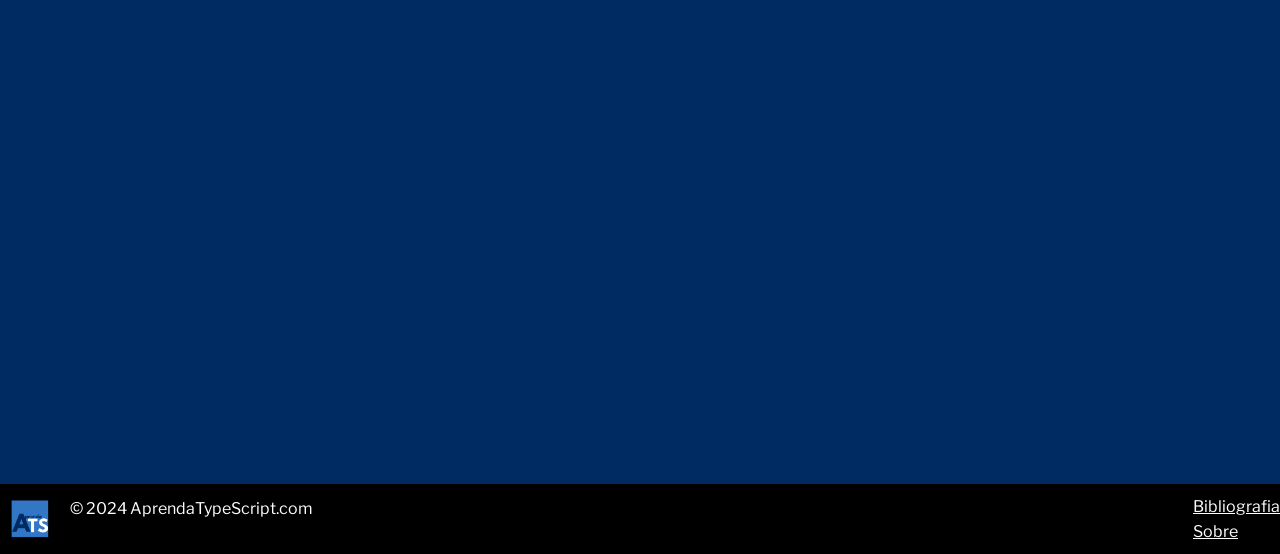
<file: HTML/ASSUNTOS/let_e_const.html>
<!DOCTYPE html>
<html lang="en">

<head>
    <meta charset="UTF-8">
    <meta name="viewport" content="width=device-width, initial-scale=1.0">
    <title>Let e Const</title>
    <link rel="stylesheet" href="../../CSS/ASSUNTOS/string.css">
    <!-- Google Fonts : -->
    <link
        href="https://fonts.googleapis.com/css2?family=Lexend:wght@100..900&family=Noto+Sans:ital,wght@0,100..900;1,100..900&display=swap"
        rel="stylesheet">
    <link href="https://fonts.googleapis.com/css2?family=Libre+Franklin:ital,wght@0,500;1,500&display=swap"
        rel="stylesheet">
    <link
        href="https://fonts.googleapis.com/css2?family=Courier+Prime:ital,wght@0,400;0,700;1,400;1,700&family=Gabarito&family=Lato&family=Lumanosimo&family=Poppins:ital,wght@0,100;0,300;0,400;1,300&family=Ysabeau+SC:wght@500;600;700&display=swap"
        rel="stylesheet">
    <!-- Google Icons : -->
    <link href="https://fonts.googleapis.com/icon?family=Material+Icons" rel="stylesheet">
    <link rel="stylesheet"
        href="https://fonts.googleapis.com/css2?family=Material+Symbols+Outlined:opsz,wght,FILL,GRAD@20..48,100..700,0..1,-50..200" />

    <!-- Bootstrap : -->
    <script src="https://cdn.jsdelivr.net/npm/bootstrap@5.3.3/dist/js/bootstrap.bundle.min.js"
        integrity="sha384-YvpcrYf0tY3lHB60NNkmXc5s9fDVZLESaAA55NDzOxhy9GkcIdslK1eN7N6jIeHz"
        crossorigin="anonymous"></script>
</head>

<body>
    <!-- Cabeçalho -->
    <header class="cabecalho">
        <div class="cabecalho__detalhes">
            <a href="../../index.html" class="redirecionar_pag_inicial">
                <p class="nome_site_aprenda">aprenda</p>
                <h1 class="nome_site_ts">TypeScript</h1>
            </a>
        </div>

        <!-- Menu -->
        <nav>
            <center>
                <div class="container">
                    <ul>
                        <li class="lista_do_cabecalho">
                            <i class="material-icons icon_cabecalho">menu</i>
                            <div class="topicos">
                                <a href="">Let e Const</a>
                                <a href="./string.html">String</a>
                                <a href="./number.html">Number</a>
                                <a href="./boolean.html">Boolean</a>
                                <a href="">Null e Undefined </a>
                                <a href="">Object </a>
                                <a href="./array.html">Array</a>
                                <a href="">Function</a>
                            </div>
                    </ul>
                </div>
            </center>
        </nav>
        <!-- Fim Menu -->
    </header>
    <!-- Fim do Cabeçalho -->

    <p class="texto_body_titulo"><strong>Diferença entre Let e Const</strong></p>
    <!-- Let -->
    <ul>
        <li>
            <p class="texto_body_titulo"><strong>Let</strong></p>
        </li>
    </ul>
    <p class="texto_body_texto">O let permite que você declare uma variável com escopo de bloco, o que significa que ela
        é <strong>acessível apenas dentro do bloco onde foi declarada</strong>.Uma variável declarada com let pode ser
        reatribuída a um
        novo valor dentro do mesmo escopo. Ele não permite a redeclaração de variáveis no mesmo escopo. <strong>Tentar
            redeclarar uma variável resultará em um erro de sintaxe.</strong>
    </p>
    <p class="texto_body_texto">Mostrando isso na prática:</p>
    </br>
    <img class="img-fluid imagens_dos_codigos" src="../../IMAGES/ASSUNTOS/LET E CONST/let_e_const_1.png">
    </br>
    <p class="texto_body_texto">aneira correta de declarar variável usando let:</p>
    </br>
    <img class="img-fluid imagens_dos_codigos" src="../../IMAGES/ASSUNTOS/LET E CONST/let_e_const_2.png">

    <!-- Const -->
    <ul>
        <li>
            <p class="texto_body_titulo"><strong>Const</strong></p>
        </li>
    </ul>
    <p class="texto_body_texto">O const permite que você declare uma variável com escopo de bloco. Uma variável
        declarada com const deve ser inicializada com um valor ao ser declarada e não pode ser reatribuída a um novo
        valor posteriormente. Similar ao Let, const não permite a redeclaração de variáveis no mesmo escopo.</strong>
    </p>
    <p class="texto_body_texto">Mostrando isso na prática:</p>
    </br>
    <img class="img-fluid imagens_dos_codigos" src="../../IMAGES/ASSUNTOS/LET E CONST/let_e_const_3.png">
    </br>
    <p class="texto_body_texto">Maneira correta de declarar variável usando const:</p>
    </br>
    <img class="img-fluid imagens_dos_codigos" src="../../IMAGES/ASSUNTOS/LET E CONST/let_e_const_4.png">

    <p class="texto_body_texto">Então, em resumo:
        Use let quando você precisa de uma variável que pode ter seu valor reatribuído e const quando você precisa de
        uma variável que não será reatribuída após a inicialização.
    </p>
    <!-- Rodapé -->
    <footer class="main-footer">
        <div class="div1_rodape">
            <img src="../../IMAGES/rodape.png" class="img_rodape img-fluid">
            <p class="texto_body_texto">© 2024 AprendaTypeScript.com</p>
        </div>
        <div class="div2_rodape">
            <p><a href="../../HTML/bibliografia.html" class="texto_body_texto">Bibliografia</a></p>
            <p><a href="../../HTML/sobre.html" class="texto_body_texto">Sobre</a></p>
        </div>
    </footer>

</body>

</html>
</file>
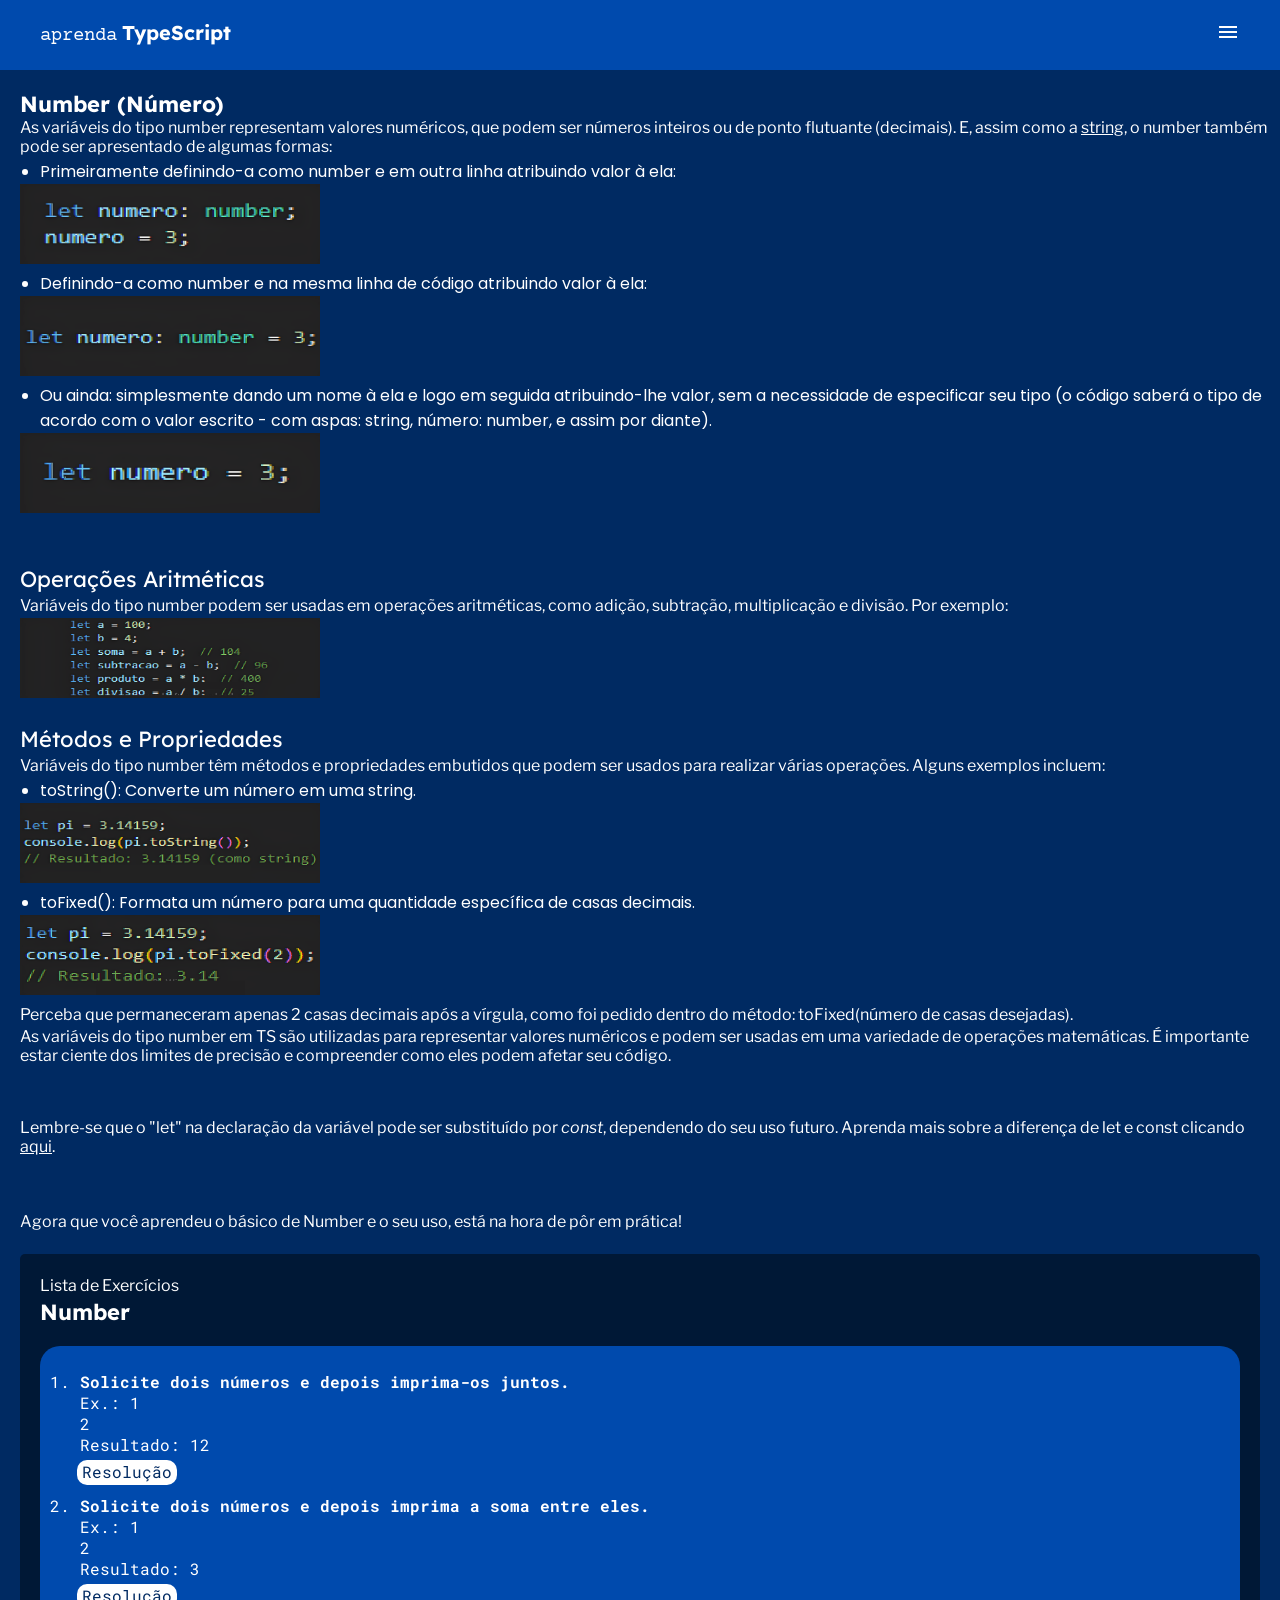
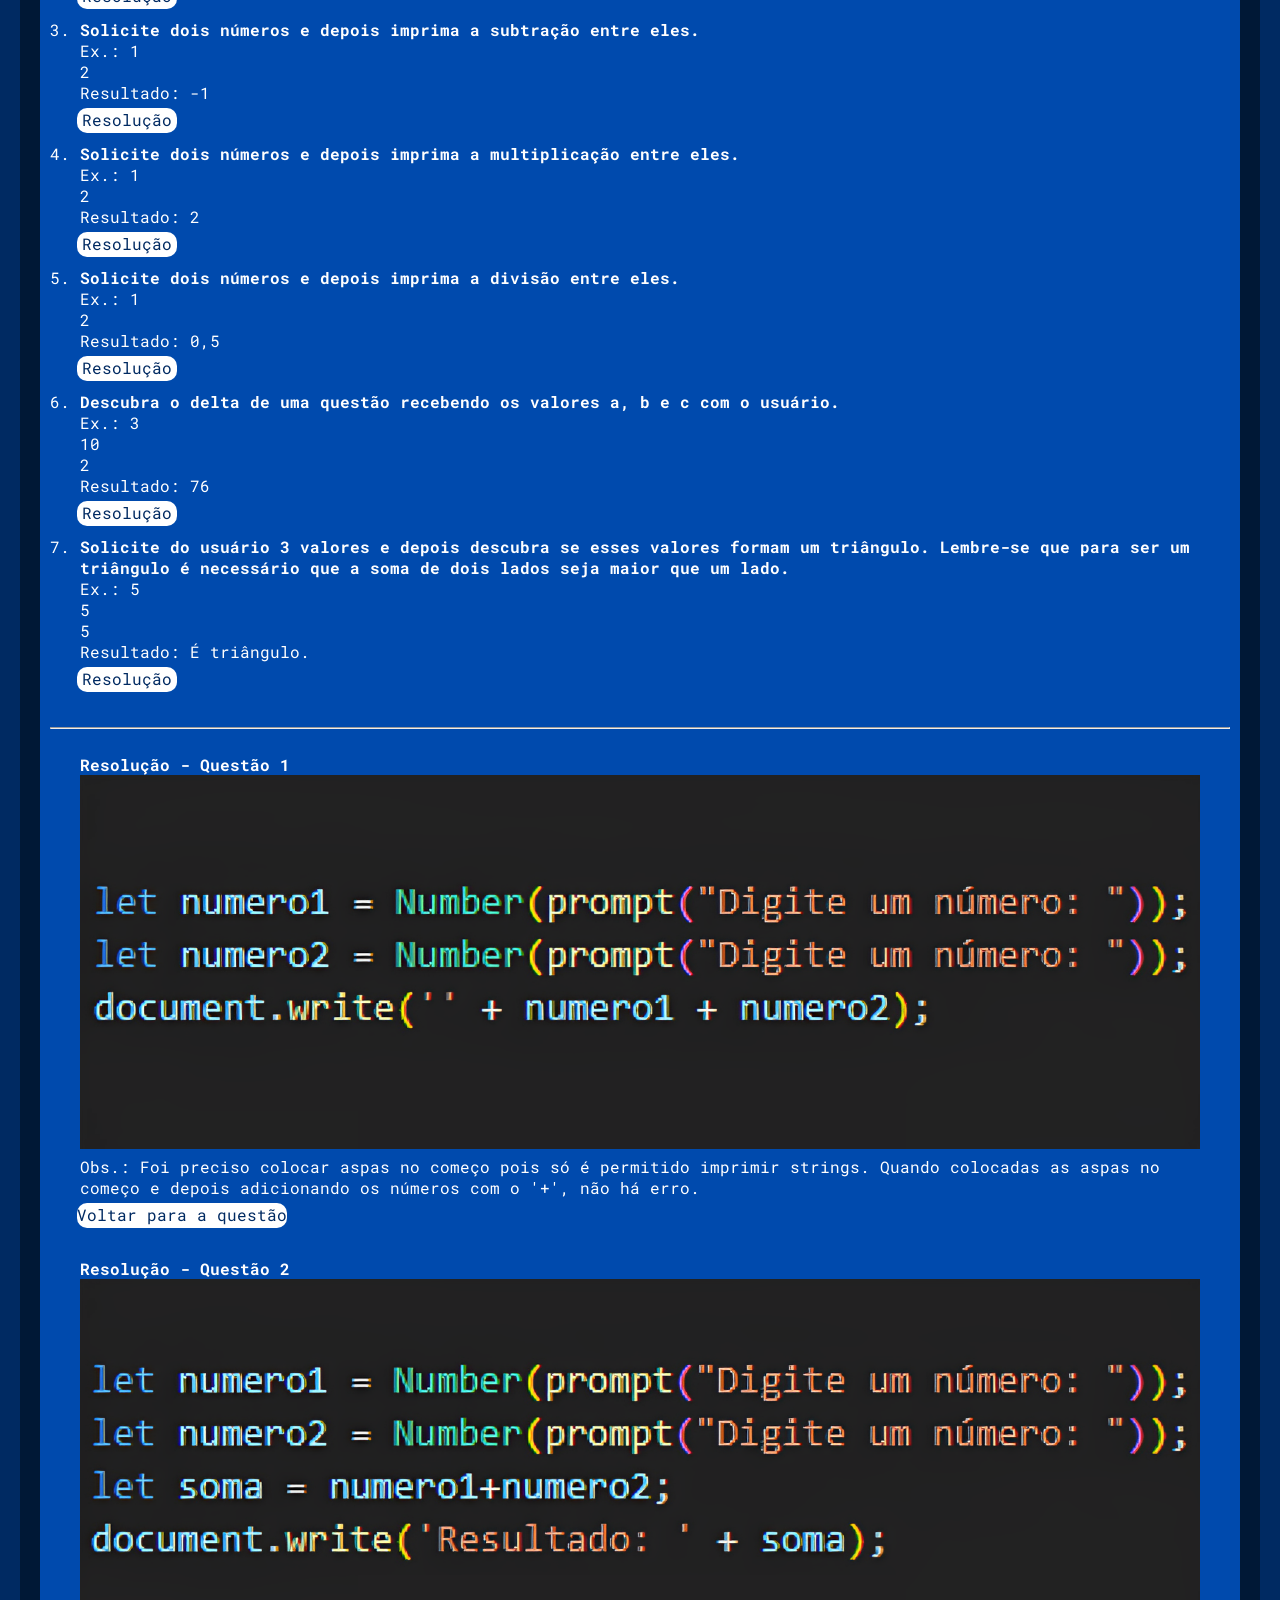
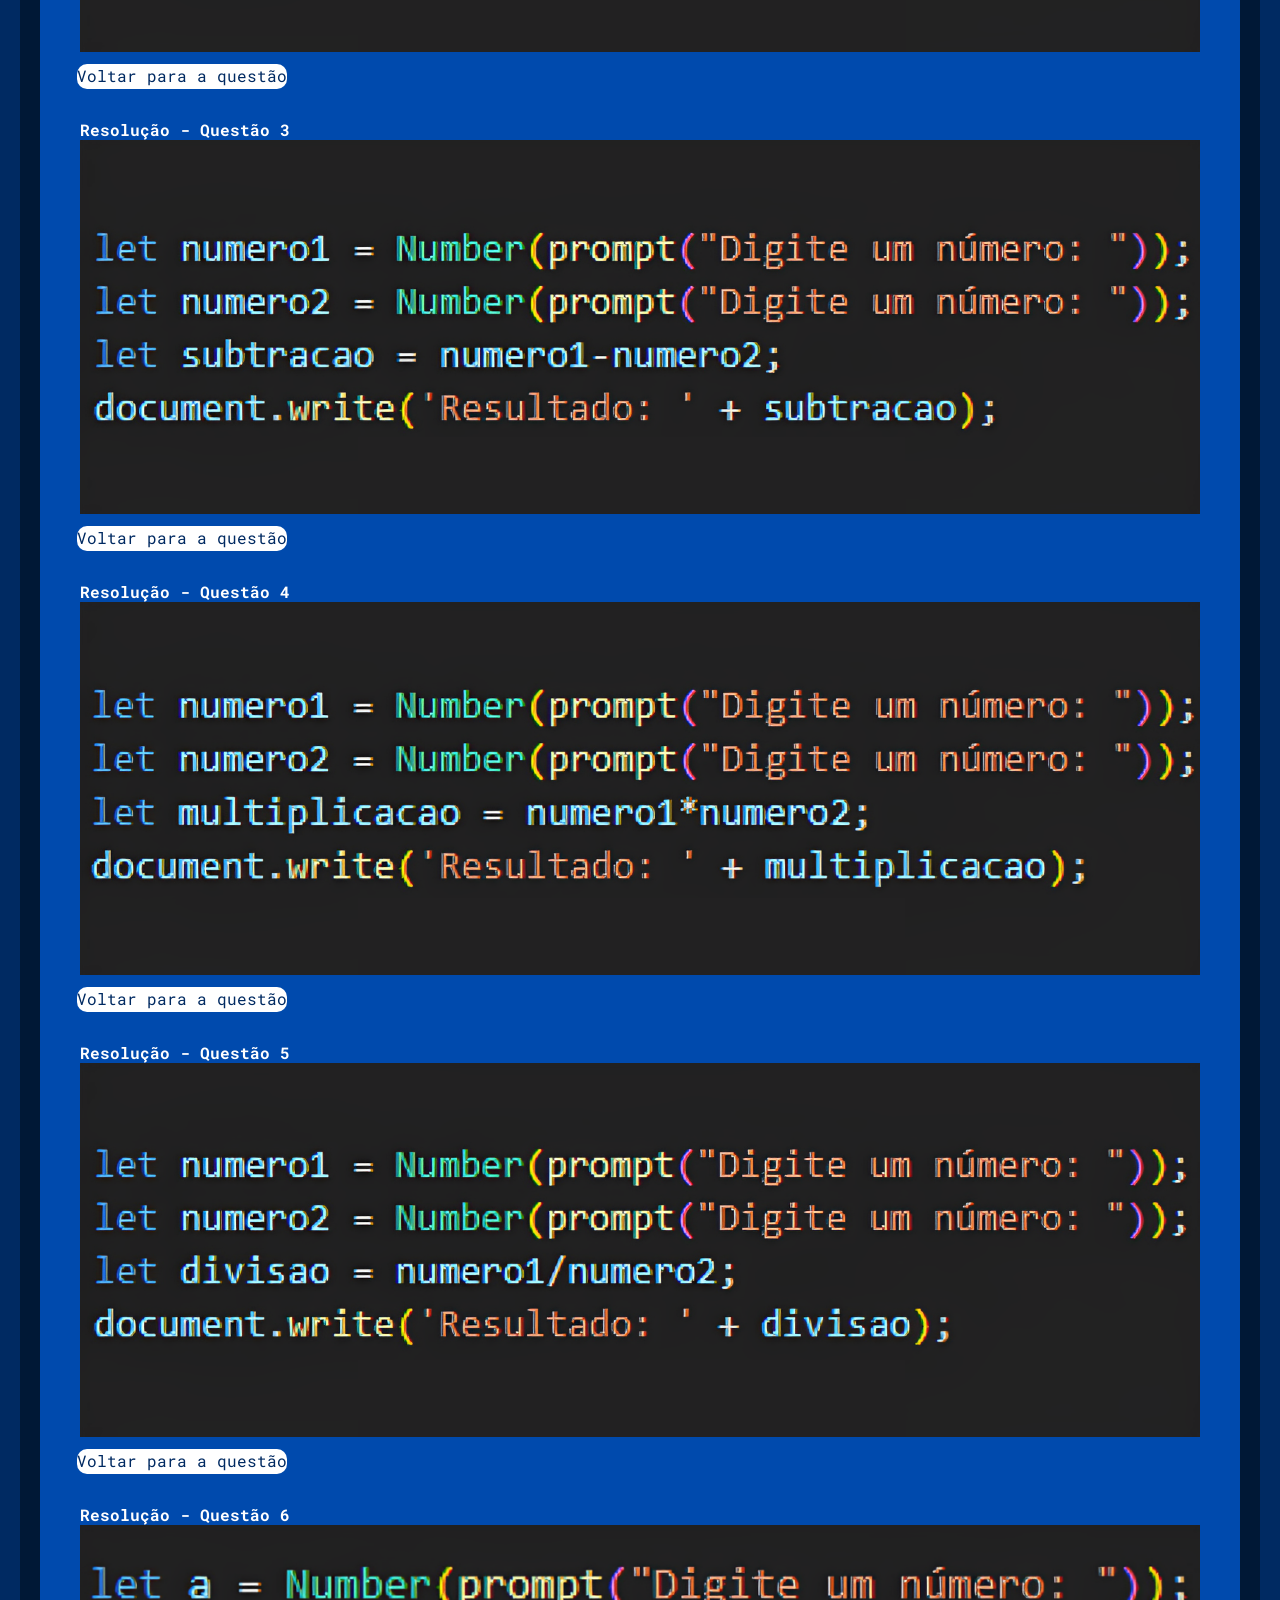
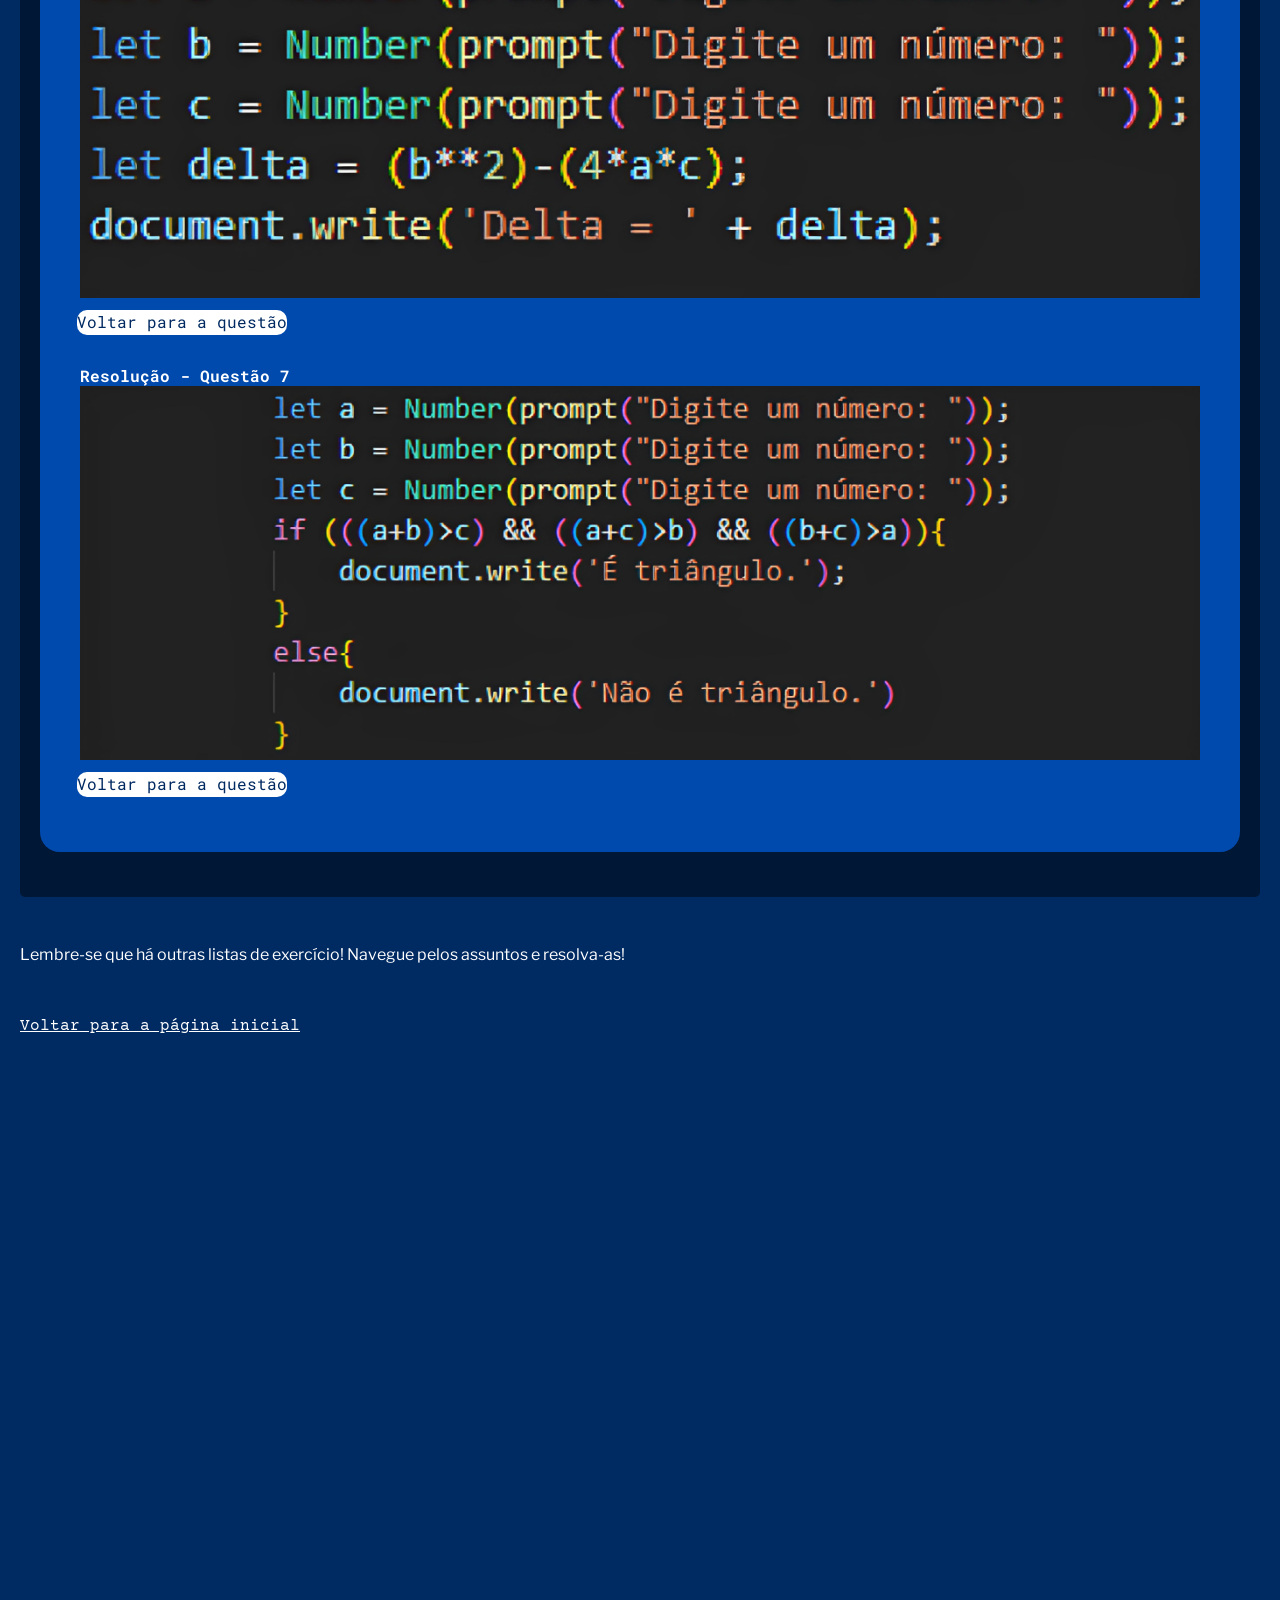
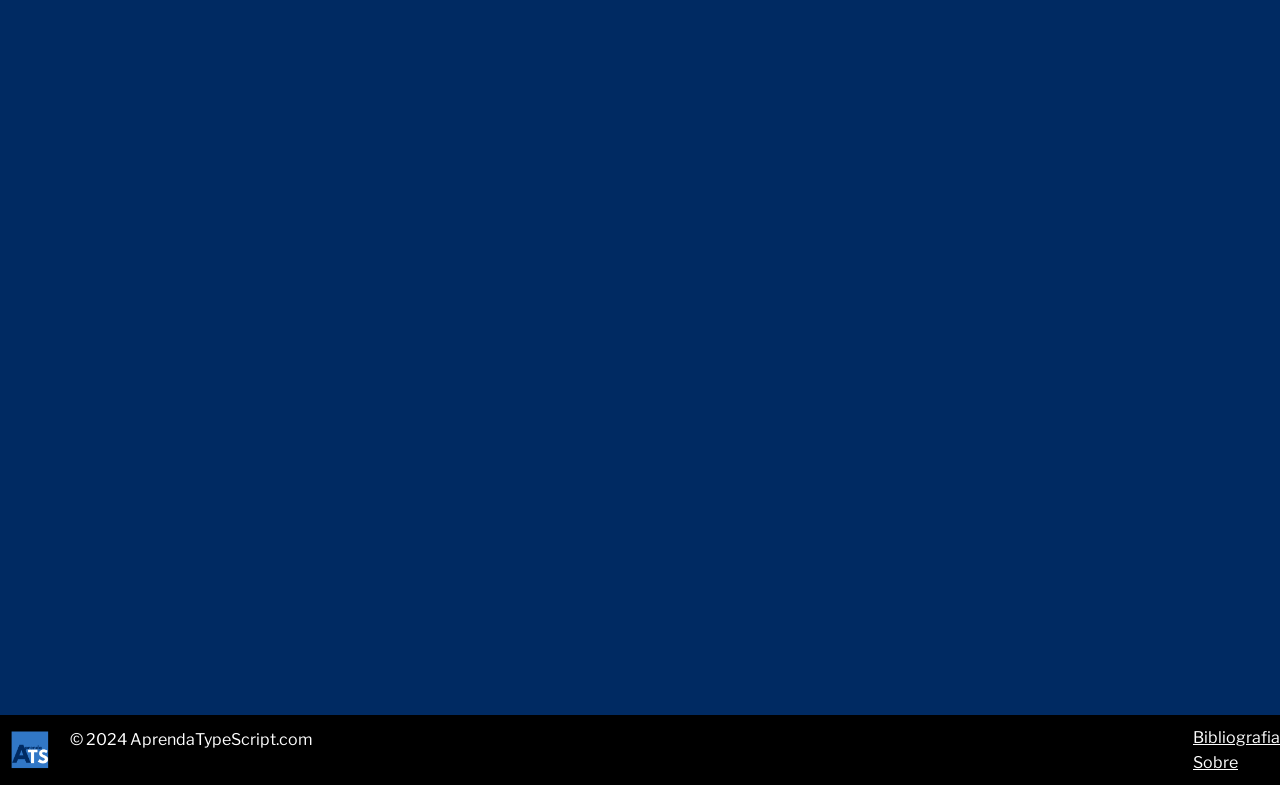
<file: HTML/ASSUNTOS/number.html>
<!DOCTYPE html>
<html lang="en">

<head>
    <meta charset="UTF-8">
    <meta name="viewport" content="width=device-width, initial-scale=1.0">
    <title>aprendaTS - Number</title>
    <link rel="stylesheet" href="../../CSS/ASSUNTOS/number.css">
    <!-- Google Fonts : -->
    <link
        href="https://fonts.googleapis.com/css2?family=Lexend:wght@100..900&family=Noto+Sans:ital,wght@0,100..900;1,100..900&display=swap"
        rel="stylesheet">
    <link href="https://fonts.googleapis.com/css2?family=Libre+Franklin:ital,wght@0,500;1,500&display=swap"
        rel="stylesheet">
    <link
        href="https://fonts.googleapis.com/css2?family=Courier+Prime:ital,wght@0,400;0,700;1,400;1,700&family=Gabarito&family=Lato&family=Lumanosimo&family=Poppins:ital,wght@0,100;0,300;0,400;1,300&family=Ysabeau+SC:wght@500;600;700&display=swap"
        rel="stylesheet">
    <link href="https://fonts.googleapis.com/css2?family=Roboto+Mono:ital,wght@0,100..700;1,100..700&display=swap"
        rel="stylesheet">

    <!-- Google Icons : -->
    <link href="https://fonts.googleapis.com/icon?family=Material+Icons" rel="stylesheet">
    <link rel="stylesheet"
        href="https://fonts.googleapis.com/css2?family=Material+Symbols+Outlined:opsz,wght,FILL,GRAD@20..48,100..700,0..1,-50..200" />

    <!-- Bootstrap : -->
    <script src="https://cdn.jsdelivr.net/npm/bootstrap@5.3.3/dist/js/bootstrap.bundle.min.js"
        integrity="sha384-YvpcrYf0tY3lHB60NNkmXc5s9fDVZLESaAA55NDzOxhy9GkcIdslK1eN7N6jIeHz"
        crossorigin="anonymous"></script>
</head>

<body>
    <!-- Cabeçalho -->
    <header class="cabecalho">
        <div class="cabecalho__detalhes">
            <a href="../../index.html" class="redirecionar_pag_inicial">
                <p class="nome_site_aprenda">aprenda</p>
                <h1 class="nome_site_ts">TypeScript</h1>
            </a>
        </div>

        <!-- Menu -->
        <nav>
            <center>
                <div class="container">
                    <ul>
                        <li class="lista_do_cabecalho">
                            <i class="material-icons icon_cabecalho">menu</i>
                            <div class="topicos">
                                <a href="./string.html">String</a>
                                <a href="./number.html">Number</a>
                                <a href="./boolean.html">Boolean</a>
                                <a href="./array.html">Array</a>
                                <a href="./class.html">Classe</a>
                                <a href="./if_e_else.html">If, Else e Else if</a>
                                <a href="./let_e_const.html">Let e Const</a>
                                <a href="./igual_e_dois_pontos.html">"=" e ":"</a>
                                <a href="">Function</a>
                            </div>
                    </ul>
                </div>
            </center>
        </nav>
        <!-- Fim Menu -->
    </header>
    <!-- Fim do Cabeçalho -->

    <p class="texto_body_titulo"><strong>Number (Número)</strong></p>
    <p class="texto_body_texto">As variáveis do tipo number representam valores numéricos, que podem ser números
        inteiros
        ou de ponto flutuante (decimais).
        E, assim como a <a href="./string.html">string</a>, o number também pode ser apresentado de algumas formas:
    </p>
    <ul>
        <li>Primeiramente definindo-a como number e em outra linha atribuindo valor à ela:</li>
        <img class="img-fluid imagens_dos_codigos" src="../../IMAGES/ASSUNTOS/NUMBER/number_1.png">

        <li>Definindo-a como number e na mesma linha de código atribuindo valor à ela:</li>
        <img class="img-fluid imagens_dos_codigos" src="../../IMAGES/ASSUNTOS/NUMBER/number_2.png">
        <br>

        <li>Ou ainda: simplesmente dando um nome à ela e logo em seguida atribuindo-lhe valor, sem a
            necessidade de especificar seu tipo (o código saberá o tipo de acordo com o valor escrito - com aspas:
            string,
            número: number, e assim por diante).</li>
        <img class="img-fluid imagens_dos_codigos" src="../../IMAGES/ASSUNTOS/NUMBER/number_3.png">

    </ul>
    <br>
    <!-- Operações Aritméticas -->
    <p class="texto_body_titulo">Operações Aritméticas</p>
    <p class="texto_body_texto">Variáveis do tipo number podem ser usadas em operações aritméticas,
        como adição, subtração, multiplicação e divisão. Por exemplo:</p>
    <br>
    <img class="img-fluid imagens_dos_codigos" src="../../IMAGES/ASSUNTOS/NUMBER/number_4.png">
    <br>

    <!-- Métodos e Propriedades -->
    <p class="texto_body_titulo">Métodos e Propriedades</p>
    <p class="texto_body_texto">Variáveis do tipo number têm métodos e propriedades embutidos que podem
        ser usados para realizar várias operações. Alguns exemplos incluem:</p>
    <ul>
        <li>toString(): Converte um número em uma string.</li>
        <img class="img-fluid imagens_dos_codigos" src="../../IMAGES/ASSUNTOS/NUMBER/number_5.png">

        <li>toFixed(): Formata um número para uma quantidade específica de casas decimais.</li>
        <img class="img-fluid imagens_dos_codigos" src="../../IMAGES/ASSUNTOS/NUMBER/number_6.png">
        <br>
        <p class="texto_body_texto">Perceba que permaneceram apenas 2 casas decimais após a
            vírgula, como foi pedido dentro do método: toFixed(número de casas desejadas).
        </p>
        <br>
        <p class="texto_body_texto">As variáveis do tipo number em TS são utilizadas
            para representar valores numéricos e podem ser usadas em uma variedade de operações matemáticas.
            É importante estar ciente dos limites de precisão e compreender como eles podem afetar seu código.
        </p>
    </ul>

    <br>

    </br>
    <p class="texto_body_texto">Lembre-se que o "let" na declaração da variável pode ser substituído por <i>const</i>,
        dependendo do seu uso futuro. Aprenda mais sobre a diferença de let e const clicando
        <a href="./let_e_const.html">aqui</a>.
    </p>
    </br>
    </br>

    <br>
    <p class="texto_body_texto">Agora que você aprendeu o básico de Number e o seu uso, está na
        hora de pôr em prática!
    </p>
    <div class="container-fluid div_exercicios">
        <p class="exercicios_texto">Lista de Exercícios</p>
        <p class="exercicios_titulo"><strong>Number</strong></p>
        <div class="container-fluid div_questoes">
            <ol>
                </br>
                <!-- Questão 1 -->
                <li class="texto_body_texto_li" id="pergunta_1">
                    <strong>Solicite dois números e depois imprima-os juntos. </strong>
                </li>
                <p class="texto_body_texto_li">Ex.: 1</p>
                <p class="texto_body_texto_li">2</p>
                <p class="texto_body_texto_li">Resultado: 12</p>
                <div class="botao_resolucao">
                    <p><a href="#questao_1" class="link_resolucao">Resolução</a></button>
                </div>

                <!-- Questão 2 -->
                <li class="texto_body_texto_li" id="pergunta_2">
                    <strong>Solicite dois números e depois imprima a soma entre eles. </strong>
                </li>
                <p class="texto_body_texto_li">Ex.: 1</p>
                <p class="texto_body_texto_li">2</p>
                <p class="texto_body_texto_li">Resultado: 3</p>
                <div class="botao_resolucao">
                    <p><a href="#questao_2" class="link_resolucao">Resolução</a></button>
                </div>

                <!-- Questão 3 -->
                <li class="texto_body_texto_li" id="pergunta_3">
                    <strong>Solicite dois números e depois imprima a subtração entre eles. </strong>
                </li>
                <p class="texto_body_texto_li">Ex.: 1</p>
                <p class="texto_body_texto_li">2</p>
                <p class="texto_body_texto_li">Resultado: -1</p>
                <div class="botao_resolucao">
                    <p><a href="#questao_3" class="link_resolucao">Resolução</a></button>
                </div>

                <!-- Questão 4 -->
                <li class="texto_body_texto_li" id="pergunta_4">
                    <strong>Solicite dois números e depois imprima a multiplicação entre eles. </strong>
                </li>
                <p class="texto_body_texto_li">Ex.: 1</p>
                <p class="texto_body_texto_li">2</p>
                <p class="texto_body_texto_li">Resultado: 2</p>
                <div class="botao_resolucao">
                    <p><a href="#questao_4" class="link_resolucao">Resolução</a></button>
                </div>

                <!-- Questão 5 -->
                <li class="texto_body_texto_li" id="pergunta_5">
                    <strong>Solicite dois números e depois imprima a divisão entre eles. </strong>
                </li>
                <p class="texto_body_texto_li">Ex.: 1</p>
                <p class="texto_body_texto_li">2</p>
                <p class="texto_body_texto_li">Resultado: 0,5</p>
                <div class="botao_resolucao">
                    <p><a href="#questao_5" class="link_resolucao">Resolução</a></button>
                </div>

                <!-- Questão 6 -->
                <li class="texto_body_texto_li" id="pergunta_6">
                    <strong>Descubra o delta de uma questão recebendo os valores a, b e c com o usuário. </strong>
                </li>
                <p class="texto_body_texto_li">Ex.: 3</p>
                <p class="texto_body_texto_li">10</p>
                <p class="texto_body_texto_li">2</p>
                <p class="texto_body_texto_li">Resultado: 76</p>
                <div class="botao_resolucao">
                    <p><a href="#questao_6" class="link_resolucao">Resolução</a></button>
                </div>

                <!-- Questão 7 -->
                <li class="texto_body_texto_li" id="pergunta_7">
                    <strong>Solicite do usuário 3 valores e depois descubra se esses valores formam um
                        triângulo. Lembre-se que para ser um triângulo é necessário que a soma de dois
                        lados seja maior que um lado.
                    </strong>
                </li>
                <p class="texto_body_texto_li">Ex.: 5</p>
                <p class="texto_body_texto_li">5</p>
                <p class="texto_body_texto_li">5</p>
                <p class="texto_body_texto_li">Resultado: É triângulo.</p>
                <div class="botao_resolucao">
                    <p><a href="#questao_7" class="link_resolucao">Resolução</a></button>
                </div>
                </br>
                <hr>
                </br>

                <!-- Resoluções -->
                <p class="texto_body_texto_li" id="questao_1"><strong>Resolução - Questão 1</strong></p>
                <img class="img-fluid img_questoes_resolucoes"
                    src="../../IMAGES/ASSUNTOS/NUMBER/EXERCICIOS/questao_1.png">
                <p class="texto_body_texto_li">Obs.: Foi preciso colocar aspas no começo pois
                    só é permitido imprimir strings.
                    Quando colocadas as aspas no começo e depois
                    adicionando os números com o '+', não há erro.
                </p>
                <div class="botao_pergunta">
                    <p><a href="#pergunta_1" class="link_resolucao">Voltar para a questão</a></button>
                </div>

                <p class="texto_body_texto_li" id="questao_2"><strong>Resolução - Questão 2</strong></p>
                <img class="img-fluid img_questoes_resolucoes"
                    src="../../IMAGES/ASSUNTOS/NUMBER/EXERCICIOS/questao_2.png">
                <div class="botao_pergunta">
                    <p><a href="#pergunta_2" class="link_resolucao">Voltar para a questão</a></button>
                </div>

                <p class="texto_body_texto_li" id="questao_3"><strong>Resolução - Questão 3</strong></p>
                <img class="img-fluid img_questoes_resolucoes"
                    src="../../IMAGES/ASSUNTOS/NUMBER/EXERCICIOS/questao_3.png">
                <div class="botao_pergunta">
                    <p><a href="#pergunta_3" class="link_resolucao">Voltar para a questão</a></button>
                </div>

                <p class="texto_body_texto_li" id="questao_4"><strong>Resolução - Questão 4</strong></p>
                <img class="img-fluid img_questoes_resolucoes"
                    src="../../IMAGES/ASSUNTOS/NUMBER/EXERCICIOS/questao_4.png">
                <div class="botao_pergunta">
                    <p><a href="#pergunta_4" class="link_resolucao">Voltar para a questão</a></button>
                </div>

                <p class="texto_body_texto_li" id="questao_5"><strong>Resolução - Questão 5</strong></p>
                <img class="img-fluid img_questoes_resolucoes"
                    src="../../IMAGES/ASSUNTOS/NUMBER/EXERCICIOS/questao_5.png">
                <div class="botao_pergunta">
                    <p><a href="#pergunta_5" class="link_resolucao">Voltar para a questão</a></button>
                </div>

                <p class="texto_body_texto_li" id="questao_6"><strong>Resolução - Questão 6</strong></p>
                <img class="img-fluid img_questoes_resolucoes"
                    src="../../IMAGES/ASSUNTOS/NUMBER/EXERCICIOS/questao_6.png">
                <div class="botao_pergunta">
                    <p><a href="#pergunta_6" class="link_resolucao">Voltar para a questão</a></button>
                </div>

                <p class="texto_body_texto_li" id="questao_7"><strong>Resolução - Questão 7</strong></p>
                <img class="img-fluid img_questoes_resolucoes"
                    src="../../IMAGES/ASSUNTOS/NUMBER/EXERCICIOS/questao_7.png">
                <div class="botao_pergunta">
                    <p><a href="#pergunta_7" class="link_resolucao">Voltar para a questão</a></button>
                </div>
            </ol>
            </br>
        </div>
        </br>
    </div>
    <br>
    <p class="texto_body_texto">Lembre-se que há outras listas de exercício!
        Navegue pelos assuntos e resolva-as!
    </p>
    </br>
    </br>
    </br>
    <p class="voltar_pag_inicial">
        <a href="../../index.html">Voltar para a página inicial</a>
    </p>

    <!-- Rodapé -->
    <footer class="main-footer">
        <div class="div1_rodape">
            <img src="../../IMAGES/rodape.png" class="img_rodape img-fluid">
            <p class="texto_body_texto">© 2024 AprendaTypeScript.com</p>
        </div>
        <div class="div2_rodape">
            <p><a href="../../HTML/bibliografia.html" class="texto_body_texto">Bibliografia</a></p>
            <p><a href="../../HTML/sobre.html" class="texto_body_texto">Sobre</a></p>
        </div>
    </footer>

</body>

</html>
</file>
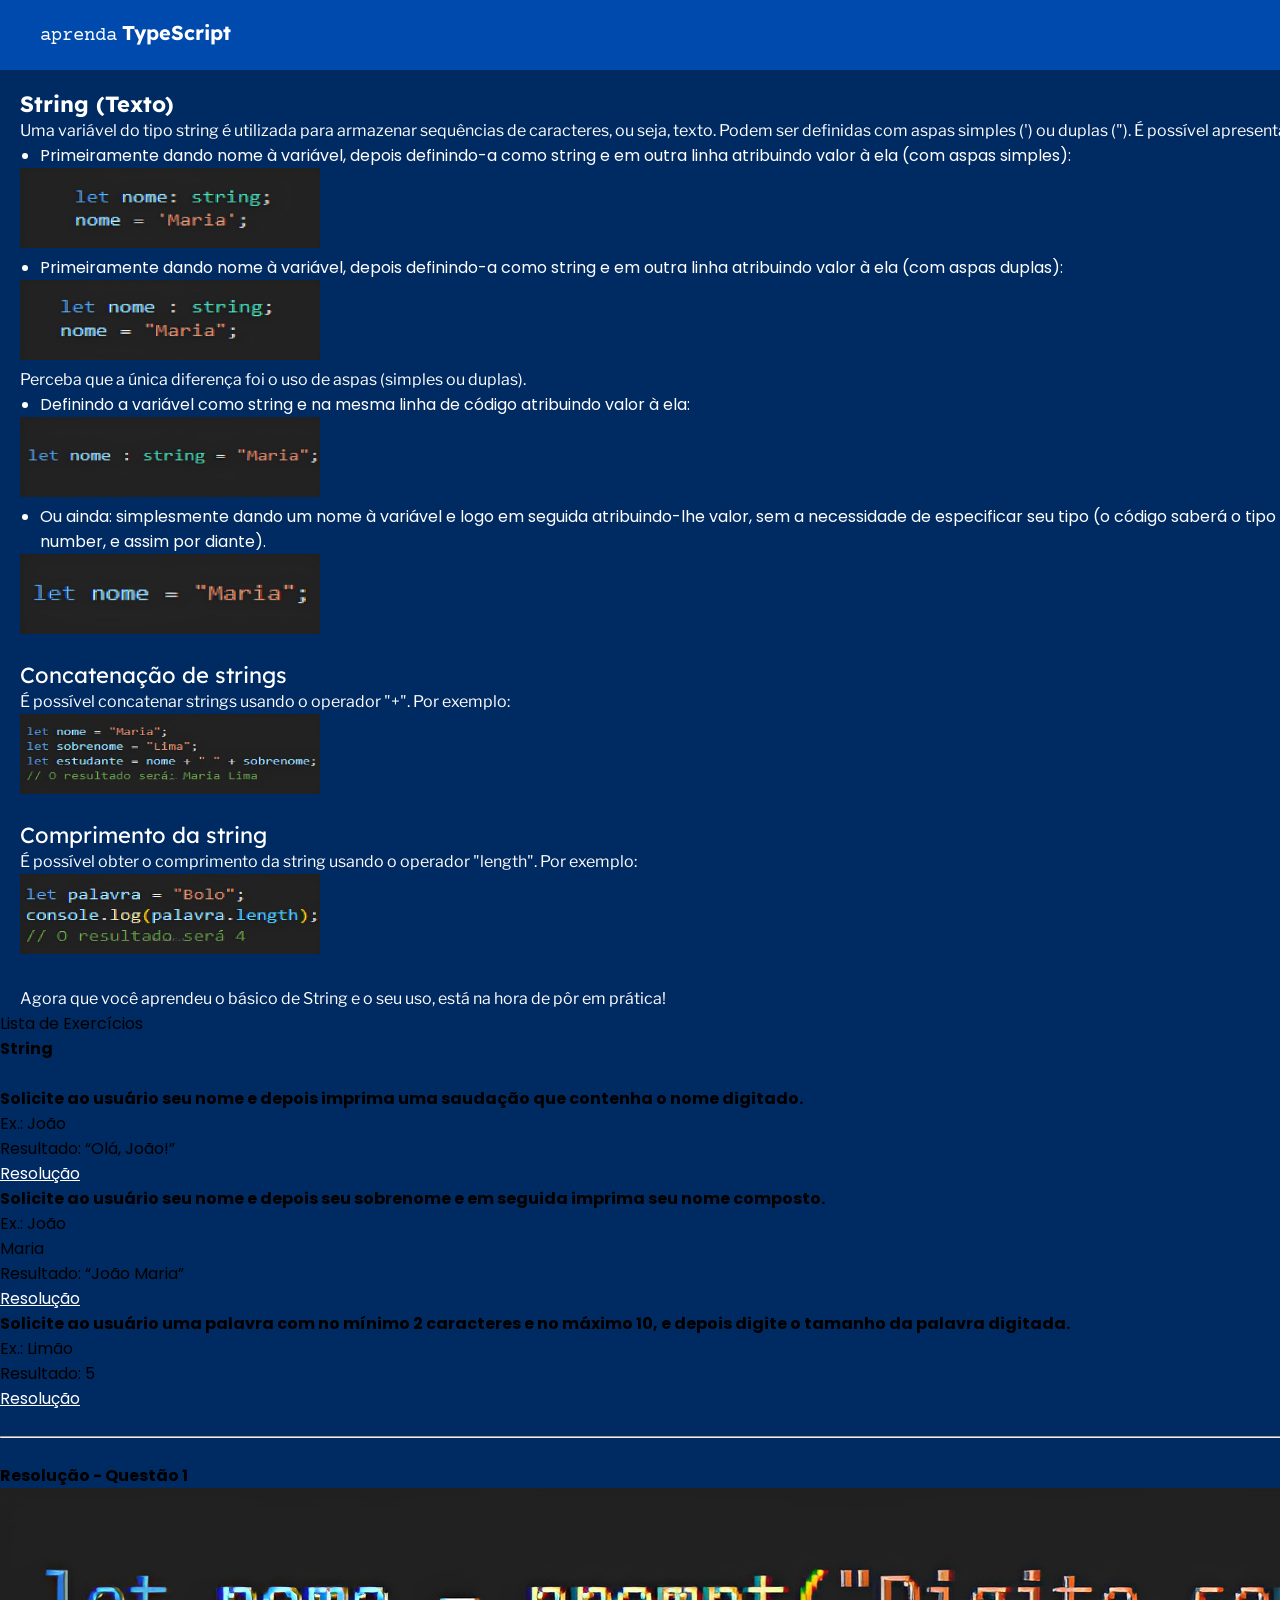
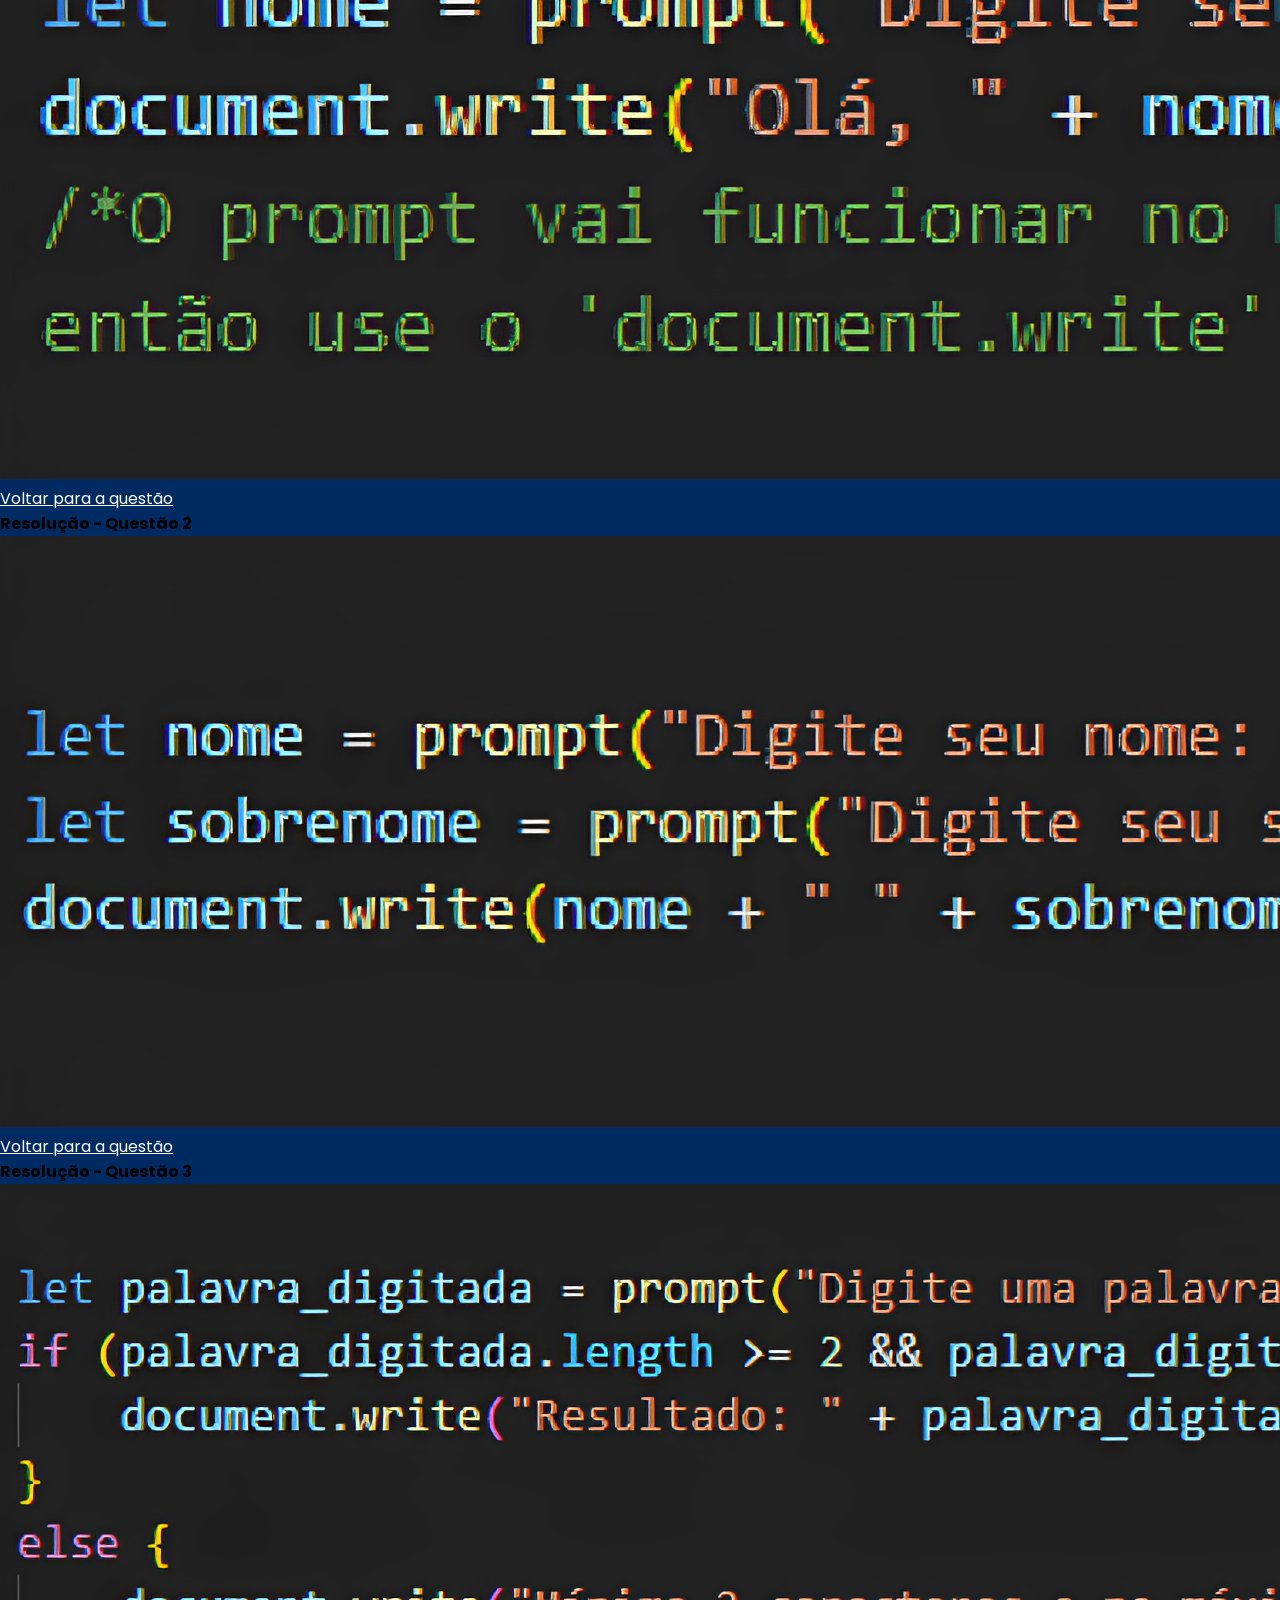
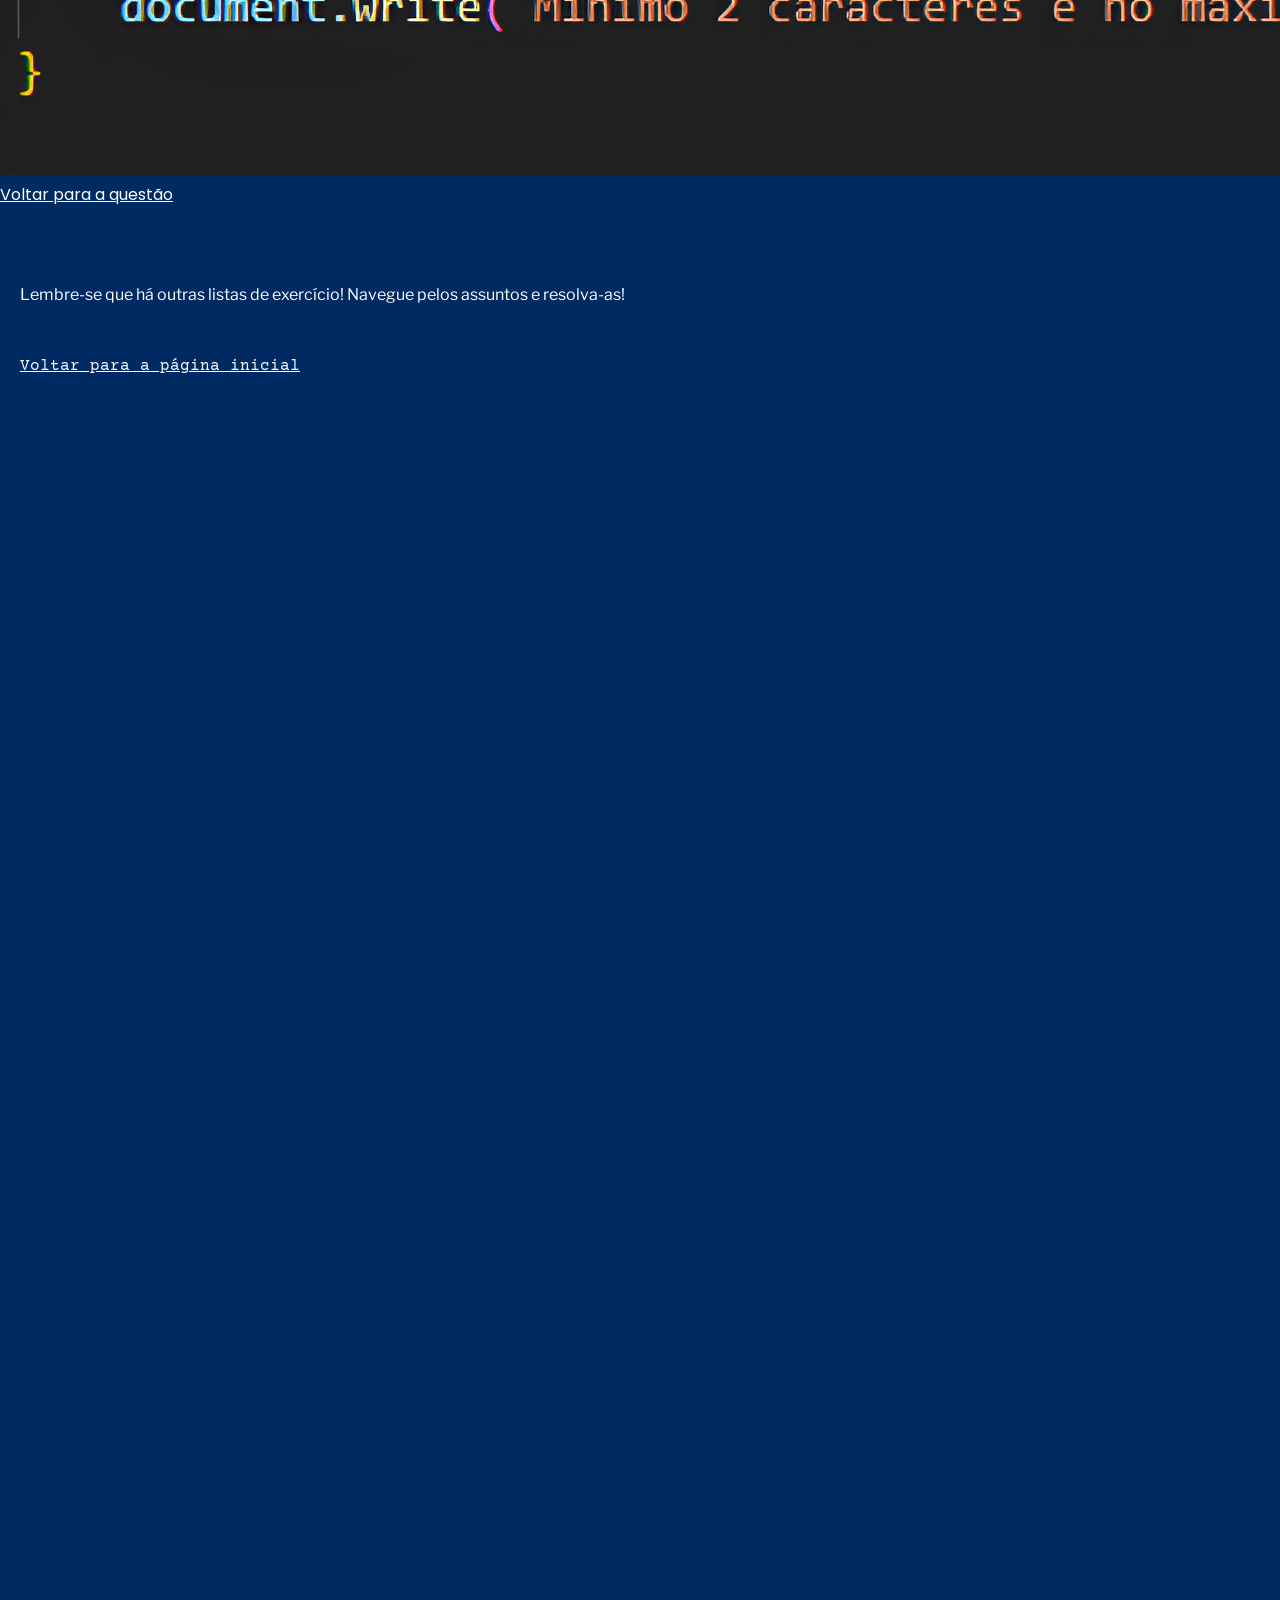
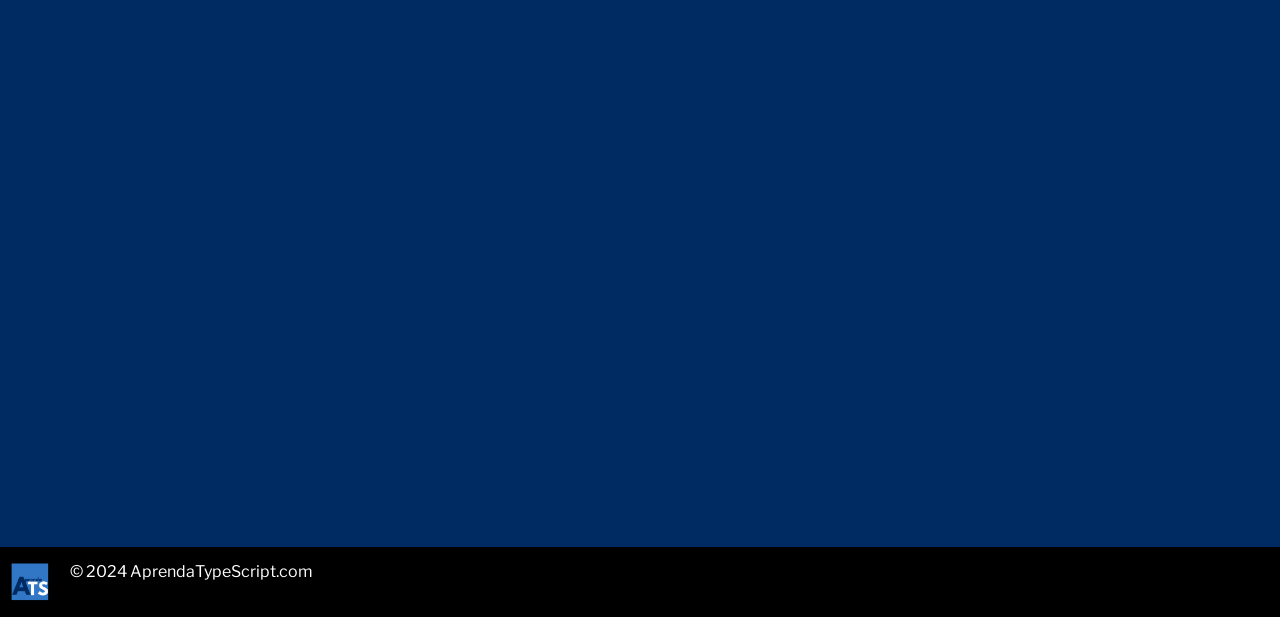
<file: HTML/ASSUNTOS/string.html>
<!DOCTYPE html>
<html lang="en">

<head>
    <meta charset="UTF-8">
    <meta name="viewport" content="width=device-width, initial-scale=1.0">
    <title>aprendaTS - String</title>
    <link rel="stylesheet" href="../../CSS/ASSUNTOS/string.css">
    <!-- Google Fonts : -->
    <link rel="preconnect" href="https://fonts.googleapis.com">
    <link
        href="https://fonts.googleapis.com/css2?family=Lexend:wght@100..900&family=Noto+Sans:ital,wght@0,100..900;1,100..900&display=swap"
        rel="stylesheet">
    <link href="https://fonts.googleapis.com/css2?family=Libre+Franklin:ital,wght@0,500;1,500&display=swap"
        rel="stylesheet">
    <link rel="preconnect" href="https://fonts.gstatic.com" crossorigin>
    <link
        href="https://fonts.googleapis.com/css2?family=Courier+Prime:ital,wght@0,400;0,700;1,400;1,700&family=Gabarito&family=Lato&family=Lumanosimo&family=Poppins:ital,wght@0,100;0,300;0,400;1,300&family=Ysabeau+SC:wght@500;600;700&display=swap"
        rel="stylesheet">
    <link href="https://fonts.googleapis.com/css2?family=Roboto+Mono:ital,wght@0,100..700;1,100..700&display=swap"
        rel="stylesheet">

    <!-- Google Icons : -->
    <link href="https://fonts.googleapis.com/icon?family=Material+Icons" rel="stylesheet">
    <link rel="stylesheet"
        href="https://fonts.googleapis.com/css2?family=Material+Symbols+Outlined:opsz,wght,FILL,GRAD@20..48,100..700,0..1,-50..200" />

    <!-- Bootstrap : -->
    <script src="https://cdn.jsdelivr.net/npm/bootstrap@5.3.3/dist/js/bootstrap.bundle.min.js"
        integrity="sha384-YvpcrYf0tY3lHB60NNkmXc5s9fDVZLESaAA55NDzOxhy9GkcIdslK1eN7N6jIeHz"
        crossorigin="anonymous"></script>
</head>

<body>
    <!-- Cabeçalho -->
    <header class="cabecalho">
        <div class="cabecalho__detalhes">
            <a href="../../index.html" class="redirecionar_pag_inicial">
                <p class="nome_site_aprenda">aprenda</p>
                <h1 class="nome_site_ts">TypeScript</h1>
            </a>
        </div>

        <!-- Menu -->
        <nav>
            <center>
                <div class="container">
                    <ul>
                        <li class="lista_do_cabecalho">
                            <i class="material-icons icon_cabecalho">menu</i>
                            <div class="topicos">
                                <a href="./string.html">String</a>
                                <a href="./number.html">Number</a>
                                <a href="./boolean.html">Boolean</a>
                                <a href="./array.html">Array</a>
                                <a href="./class.html">Classe</a>
                                <a href="./if_e_else.html">If, Else e Else if</a>
                                <a href="./let_e_const.html">Let e Const</a>
                                <a href="./igual_e_dois_pontos.html">"=" e ":"</a>
                                <a href="">Function</a>
                            </div>
                    </ul>
                </div>
            </center>
        </nav>
        <!-- Fim Menu -->
    </header>
    <!-- Fim do Cabeçalho -->

    <p class="texto_body_titulo"><strong>String (Texto)</strong></p>
    <p class="texto_body_texto">Uma variável do tipo string é utilizada para armazenar sequências de caracteres, ou
        seja, texto.
        Podem ser definidas com aspas simples (') ou duplas ("). É possível apresentá-las de algumas formas:
    </p>
    <ul>
        <li>Primeiramente dando nome à variável, depois definindo-a como string e em outra linha atribuindo valor à ela
            (com aspas simples):</li>
        <img class="img-fluid imagens_dos_codigos" src="../../IMAGES/ASSUNTOS/STRING/string_1.png">

        <li>Primeiramente dando nome à variável, depois definindo-a como string e em outra linha atribuindo valor à ela
            (com aspas duplas):</li>
        <img class="img-fluid imagens_dos_codigos" src="../../IMAGES/ASSUNTOS/STRING/string_2.png">
        <br>

        <p class="texto_body_texto">Perceba que a única diferença foi o uso de aspas (simples ou duplas).</p>
        <br>

        <li>Definindo a variável como string e na mesma linha de código atribuindo valor à ela: </li>
        <img class="img-fluid imagens_dos_codigos" src="../../IMAGES/ASSUNTOS/STRING/string_3.png">
        <br>

        <li>Ou ainda: simplesmente dando um nome à variável e logo em seguida atribuindo-lhe valor, sem a
            necessidade de especificar seu tipo (o código saberá o tipo de acordo com o valor escrito - com aspas:
            string,
            número: number, e assim por diante).</li>
        <img class="img-fluid imagens_dos_codigos" src="../../IMAGES/ASSUNTOS/STRING/string_4.png">

    </ul>
    <!-- Concatenação -->
    <p class="texto_body_titulo">Concatenação de strings</p>
    <p class="texto_body_texto">É possível concatenar strings usando o operador "+". Por exemplo:</p>
    <br>
    <img class="img-fluid imagens_dos_codigos" src="../../IMAGES/ASSUNTOS/STRING/string_5.png">
    <br>

    <!-- Comprimento -->
    <p class="texto_body_titulo">Comprimento da string</p>
    <p class="texto_body_texto">É possível obter o comprimento da string usando o operador "length". Por exemplo:</p>
    <br>
    <img class="img-fluid imagens_dos_codigos" src="../../IMAGES/ASSUNTOS/STRING/string_6.png">
    <br>

    <br>
    <p class="texto_body_texto">Agora que você aprendeu o básico de String e o seu uso, está na
        hora de pôr em prática!
    </p>
    <div class="container-fluid div_exercicios">
        <p class="exercicios_texto">Lista de Exercícios</p>
        <p class="exercicios_titulo"><strong>String</strong></p>
        <div class="container-fluid div_questoes">
            <ol>
                </br>
                <!-- Questão 1 -->
                <li class="texto_body_texto_li" id="pergunta_1">
                    <strong>Solicite ao usuário seu nome e depois imprima uma saudação que
                        contenha o nome digitado.
                    </strong>
                </li>
                <p class="texto_body_texto_li">Ex.: João</p>
                <p class="texto_body_texto_li">Resultado: “Olá, João!”</p>
                <div class="botao_resolucao">
                    <p><a href="#questao_1" class="link_resolucao">Resolução</a></button>
                </div>

                <!-- Questão 2 -->
                <li class="texto_body_texto_li" id="pergunta_2">
                    <strong>Solicite ao usuário seu nome e depois seu sobrenome e em seguida imprima seu
                        nome composto. </strong>
                </li>
                <p class="texto_body_texto_li">Ex.: João</p>
                <p class="texto_body_texto_li">Maria</p>
                <p class="texto_body_texto_li">Resultado: “João Maria”</p>
                <div class="botao_resolucao">
                    <p><a href="#questao_2" class="link_resolucao">Resolução</a></button>
                </div>

                <!-- Questão 3 -->
                <li class="texto_body_texto_li" id="pergunta_3">
                    <strong>Solicite ao usuário uma palavra com no mínimo 2 caracteres e no máximo 10, e depois digite o
                        tamanho da palavra digitada.
                    </strong>
                </li>
                <p class="texto_body_texto_li">Ex.: Limão</p>
                <p class="texto_body_texto_li">Resultado: 5</p>
                <div class="botao_resolucao">
                    <p><a href="#questao_3" class="link_resolucao">Resolução</a></button>
                </div>

                </br>
                <hr>
                </br>

                <!-- Resoluções -->
                <p class="texto_body_texto_li" id="questao_1"><strong>Resolução - Questão 1</strong></p>
                <img class="img-fluid img_questoes_resolucoes"
                    src="../../IMAGES/ASSUNTOS/STRING/EXERCICIOS/questao_1.png">
                <div class="botao_pergunta">
                    <p><a href="#pergunta_1" class="link_resolucao">Voltar para a questão</a></button>
                </div>

                <p class="texto_body_texto_li" id="questao_2"><strong>Resolução - Questão 2</strong></p>
                <img class="img-fluid img_questoes_resolucoes"
                    src="../../IMAGES/ASSUNTOS/STRING/EXERCICIOS/questao_2.png">
                <div class="botao_pergunta">
                    <p><a href="#pergunta_2" class="link_resolucao">Voltar para a questão</a></button>
                </div>

                <p class="texto_body_texto_li" id="questao_3"><strong>Resolução - Questão 3</strong></p>
                <img class="img-fluid img_questoes_resolucoes"
                    src="../../IMAGES/ASSUNTOS/STRING/EXERCICIOS/questao_3.png">
                <div class="botao_pergunta">
                    <p><a href="#pergunta_3" class="link_resolucao">Voltar para a questão</a></button>
                </div>

            </ol>
            </br>
        </div>
        </br>
    </div>
    <br>
    <p class="texto_body_texto">Lembre-se que há outras listas de exercício!
        Navegue pelos assuntos e resolva-as!
    </p>
    </br>
    </br>
    </br>
    <p class="voltar_pag_inicial">
        <a href="../../index.html">Voltar para a página inicial</a>
    </p>


    <!-- Rodapé -->
    <footer class="main-footer">
        <div class="div1_rodape">
            <img src="../../IMAGES/rodape.png" class="img_rodape img-fluid">
            <p class="texto_body_texto">© 2024 AprendaTypeScript.com</p>
        </div>
        <div class="div2_rodape">
            <p><a href="../../HTML/bibliografia.html" class="texto_body_texto">Bibliografia</a></p>
            <p><a href="../../HTML/sobre.html" class="texto_body_texto">Sobre</a></p>
        </div>
    </footer>

</body>

</html>
</file>
<file: CSS/estilo.css>
*{
    margin: 0;
    padding: 0;
    box-sizing: border-box;
}

:root{
    --azul_escuro : #004AAD;
    --altura_cabecalho: 70px;
    --cor_body: #002A62; 
}

body {
    font-family: poppins, sans-serif;
    background-color: var(--cor_body); 
}

.material-symbols-outlined {
  font-variation-settings:
  'FILL' 0,
  'wght' 700,
  'GRAD' 200,
  'opsz' 48
}

.cabecalho {
    display: flex;
    flex-direction: row;
    justify-content:  space-between;
    background-color: var(--azul_escuro);
    align-items: center;
    height: var(--altura_cabecalho);
    padding: 35px 40px; 
    width: 100%;
}

.cabecalho__detalhes{
    display: flex;
    align-items: center;
}
.nome_site_aprenda{
    font-family: 'Courier Prime', Arial, Helvetica, sans-serif; 
    font-size: 19px; 
    color: white;
}
.nome_site_ts{
    font-family: 'Lexend', Arial, Helvetica, sans-serif; 
    font-size: 20px; 
    margin-left: 5px;
    color: white;
    margin-bottom: 5px;
}
nav li{
    display: inline-block;
}
nav li a{
    display: inline-block;
    color: white;
    text-decoration: none;
}
.icon_cabecalho_inicio{
    color: white;
}
.icon_cabecalho{
    color: white; 
}
.lista_do_cabecalho:hover .topicos{
    display: block;
}
.topicos{
    position: absolute;
    box-shadow: 0  0 2px black;
    display: none; 
    background-color: var(--azul_escuro);
    height: auto;
    width: 150px;
    right: 0px;
}
.topicos a:hover{
    background-color: #398cf8;
    
}
.topicos a{
    display: block;
    color: white;
}
.painel_1{
    background-color: var(--azul_escuro); 
    margin-top: 20px;
    margin-left: 20px;
    margin-right: 20px;
    margin-bottom: 20px;
    border-radius: 15px; 
    height: auto;
    align-items: center;
}
.texto_painel_1{
    color: white;
    padding: 10px; 
    font-family: "Libre Franklin", Arial, Helvetica, sans-serif;
}
.fonte_painel_1{
    color: white;
    margin-left: 80%;
}
.links{
    color: white;
}
.texto_body_texto_iniciais{
    font-family: poppins, sans-serif;
    margin-left: 20px; 
    margin-right: 20px; 
    margin-bottom: 10px; 
    color: white;

}
.texto_body_titulo{
    font-family: 'Lexend', Arial, Helvetica, sans-serif; 
    margin-left: 20px; 
    color: white;
    display: inline-block;
}
.texto_body_texto{
    font-family: poppins, sans-serif;
    margin-left: 20px; 
    margin-right: 20px; 
    color: white;
}
.textos_container{
    display: inline-block;
}
.visual_studio_code_img{
    height: 100px;
    width: 200px;
    margin-left: 20px;
}
.texto_body_texto_li{
    margin-left: 40px; 
    
    color: white;
}
.passos_instalacao{
    margin-left: 30px; 
    display: inline-block;
}
.instalacao_vcscode_imgs{
    height: auto;
    width: 50%;
    margin-left: 20px;
}
.texto_body_texto_margin{
    font-family: poppins, sans-serif;
    margin-left: 30px; 
    margin-right: 20px; 
    color: white;
}
.instalacao_vcscode_imgs_2{
    height: auto;
    width: 50%;
    margin-left: 30px;
}


/* Rodapé */ 
.main-footer {
	background-color: black;
    display: flex;
    margin-top: 100%;
    height: 70px; 
    align-items: center;
    justify-content: space-between;
    width: 100%;
}
.img_rodape{
    width: 40px;
    height: 40px; 
    margin-left: 10px;
}
.div1_rodape{
    display: flex;
}
.div2_rodape{
    display: inline-block;
}
</file>
<file: CSS/bibliografia.css>
:root{
    --cor_body: #002A62; 
}

a{
    color: white; 
}
body {
    color: white;
    background-color: var(--cor_body);
}

.texto_body_titulo{
    color: white;
    font-family: "Lexend", Arial, Helvetica, sans-serif;
    font-size: 22px;
    margin-top: 20px;
    margin-left: 20px;
}
.texto_body_texto{
    color: white;
    font-family: "Libre Franklin", Arial, Helvetica, sans-serif; 
    margin-bottom: 10px;
} 
.voltar_pag_inicial{
    font-family: 'Courier Prime', Arial, Helvetica, sans-serif; 
    font-size: 16px;
    margin-left: 20px;
}
</file>
<file: CSS/faleconosco.css>
*{
    margin: 0;
    padding: 0;
    box-sizing: border-box;
}

:root{
    --azul_escuro : #004AAD;
    --altura_cabecalho: 70px;
    --cor_body: #002A62; 
}

a, span{
    color: white; 
}
body {
    font-family: poppins, sans-serif;
    background-color: #002A62;
}

.texto_body_titulo{
    color: white;
    font-family: "Lexend", Arial, Helvetica, sans-serif;
    font-size: 22px;
    margin-top: 20px;
    margin-left: 20px;
}
.texto_body_texto{
    color: white;
    font-family: "Libre Franklin", Arial, Helvetica, sans-serif;
    margin-left: 20px;
}
.voltar_pag_inicial{
    font-family: 'Courier Prime', Arial, Helvetica, sans-serif; 
}
.divmae{
    display: inline-block;
}
.painel1{
    width: 90%; 
    height: 200px;
    border: none;
    background-color: #004AAD; 
    position: absolute;
    left: 50%;
    right: 50%;
    transform: translate(-50%, -50%);
    padding-top: 10%; 
    border-radius: 20px;
}
.lapis_icon{
    position: absolute;
    left: 50%;
    right: 50%;
    transform: translate(-50%, -50%);
}
</file>
<file: CSS/sobre.css>
*{
    margin: 0;
    padding: 0;
    box-sizing: border-box;
}

:root{
    --azul_escuro : #004AAD;
    --altura_cabecalho: 70px;
    --cor_body: #002A62; 
}

a{
    color: white; 
}
body {
    font-family: poppins, sans-serif;
    background-color: var(--cor_body);
}

.texto_body_titulo{
    color: white;
    font-family: "Lexend", Arial, Helvetica, sans-serif;
    font-size: 22px;
    margin-top: 20px;
    margin-left: 20px;
}
.texto_body_texto{
    color: white;
    font-family: "Libre Franklin", Arial, Helvetica, sans-serif;
    margin-left: 20px;
    display: inline-block;
}
.voltar_pag_inicial{
    font-family: 'Courier Prime', Arial, Helvetica, sans-serif; 
    font-size: 16px;
    margin-left: 20px;
}
</file>
<file: CSS/ASSUNTOS/boolean.css>
*{
    margin: 0;
    padding: 0;
    box-sizing: border-box;
}

:root{
    --azul_escuro : #004AAD;
    --altura_cabecalho: 70px;
    --cor_body: #002A62; 
}

ul li{
    margin-left: 40px;
    color: white;
}
a{
    color: white; 
}
body {
    font-family: poppins, sans-serif;
    background-color: var(--cor_body);
}
.cabecalho {
    display: flex;
    flex-direction: row;
    justify-content:  space-between;
    background-color: var(--azul_escuro);
    align-items: center;
    height: var(--altura_cabecalho);
    padding: 35px 40px; 
}
.cabecalho__detalhes{
    display: flex;
    align-items: center;
}
.redirecionar_pag_inicial{
    text-decoration: none;
    display: flex;
    align-items: center;
}
.nome_site_aprenda{
    font-family: 'Courier Prime', Arial, Helvetica, sans-serif; 
    font-size: 19px; 
    color: white;
}
.nome_site_ts{
    font-family: 'Lexend', Arial, Helvetica, sans-serif; 
    font-size: 20px; 
    margin-left: 5px;
    color: white;
    margin-bottom: 5px;
}
nav li{
    display: inline-block;
}
nav li a{
    display: inline-block;
    color: white;
    text-decoration: none;
}
.icon_cabecalho{
    color: white; 
}
.lista_do_cabecalho:hover .topicos{
    display: block;
}
.topicos{
    position: absolute;
    box-shadow: 0  0 2px black;
    display: none; 
    background-color: var(--azul_escuro);
    height: auto;
    width: 150px;
    right: 0px;
}
.topicos a:hover{
    background-color: #398cf8;
}
.topicos a{
    display: block;
    color: white;
}


.texto_body_titulo{
    color: white;
    font-family: "Lexend", Arial, Helvetica, sans-serif;
    font-size: 22px;
    margin-top: 20px;
    margin-left: 20px;
}
.texto_body_texto{
    color: white;
    font-family: "Libre Franklin", Arial, Helvetica, sans-serif;
    margin-left: 20px;
    display: inline-block;
}
.imagens_dos_codigos{
    height: 80px;
    width: 300px;
    margin-left: 20px;
}
.voltar_pag_inicial{
    font-family: 'Courier Prime', Arial, Helvetica, sans-serif; 
    font-size: 16px;
    margin-left: 20px;
}

.main-footer {
	background-color: black;
    display: flex;
    margin-top: 100%;
    height: 70px; 
    align-items: center;
    justify-content: space-between;
    width: 100%;
}
.img_rodape{
    width: 40px;
    height: 40px; 
    margin-left: 10px;
}
.div1_rodape{
    display: flex;
}
.div2_rodape{
    display: inline-block;
}
</file>
<file: CSS/ASSUNTOS/class.css>
*{
    margin: 0;
    padding: 0;
    box-sizing: border-box;
}

:root{
    --azul_escuro : #004AAD;
    --altura_cabecalho: 70px;
    --cor_body: #002A62; 
}

ul li{
    margin-left: 40px;
    color: white;
}
a{
    color: white; 
}
body {
    font-family: poppins, sans-serif;
    background-color: var(--cor_body);
}
.cabecalho {
    display: flex;
    flex-direction: row;
    justify-content:  space-between;
    background-color: var(--azul_escuro);
    align-items: center;
    height: var(--altura_cabecalho);
    padding: 35px 40px; 
}
.cabecalho__detalhes{
    display: flex;
    align-items: center;
}
.redirecionar_pag_inicial{
    text-decoration: none;
    display: flex;
    align-items: center;
}
.nome_site_aprenda{
    font-family: 'Courier Prime', Arial, Helvetica, sans-serif; 
    font-size: 19px; 
    color: white;
}
.nome_site_ts{
    font-family: 'Lexend', Arial, Helvetica, sans-serif; 
    font-size: 20px; 
    margin-left: 5px;
    color: white;
    margin-bottom: 5px;
}
nav li{
    display: inline-block;
}
nav li a{
    display: inline-block;
    color: white;
    text-decoration: none;
}
.icon_cabecalho{
    color: white; 
}
.lista_do_cabecalho:hover .topicos{
    display: block;
}
.topicos{
    position: absolute;
    box-shadow: 0  0 2px black;
    display: none; 
    background-color: var(--azul_escuro);
    height: auto;
    width: 150px;
    right: 0px;
}
.topicos a:hover{
    background-color: #398cf8;
}
.topicos a{
    display: block;
    color: white;
}


.texto_body_titulo{
    color: white;
    font-family: "Lexend", Arial, Helvetica, sans-serif;
    font-size: 22px;
    margin-top: 20px;
    margin-left: 20px;
}
.texto_body_texto{
    color: white;
    font-family: "Libre Franklin", Arial, Helvetica, sans-serif;
    margin-left: 20px;
    display: inline-block;
}
.imagens_dos_codigos{
    width: 300px;
    margin-left: 20px;
}
.imagens_dos_codigos_margin{
    height: 80px;
    width: 300px;
    margin-left: 40px;
}
.voltar_pag_inicial{
    font-family: 'Courier Prime', Arial, Helvetica, sans-serif; 
    font-size: 16px;
    margin-left: 20px;
}

.main-footer {
	background-color: black;
    display: flex;
    margin-top: 100%;
    height: 70px; 
    align-items: center;
    justify-content: space-between;
    width: 100%;
}
.img_rodape{
    width: 40px;
    height: 40px; 
    margin-left: 10px;
}
.div1_rodape{
    display: flex;
}
.div2_rodape{
    display: inline-block;
}
</file>
<file: CSS/ASSUNTOS/if_e_else.css>
*{
    margin: 0;
    padding: 0;
    box-sizing: border-box;
}

:root{
    --azul_escuro : #004AAD;
    --altura_cabecalho: 70px;
    --cor_body: #002A62; 
}

ul li{
    margin-left: 40px;
    color: white;
}
a{
    color: white; 
}
body {
    font-family: poppins, sans-serif;
    background-color: var(--cor_body);
    display: inline-block;
}
.cabecalho {
    display: flex;
    flex-direction: row;
    justify-content:  space-between;
    background-color: var(--azul_escuro);
    align-items: center;
    height: var(--altura_cabecalho);
    padding: 35px 40px; 
}
.cabecalho__detalhes{
    display: flex;
    align-items: center;
}
.redirecionar_pag_inicial{
    text-decoration: none;
    display: flex;
    align-items: center;
}
.nome_site_aprenda{
    font-family: 'Courier Prime', Arial, Helvetica, sans-serif; 
    font-size: 19px; 
    color: white;
}
.nome_site_ts{
    font-family: 'Lexend', Arial, Helvetica, sans-serif; 
    font-size: 20px; 
    margin-left: 5px;
    color: white;
    margin-bottom: 5px;
}
nav li{
    display: inline-block;
}
nav li a{
    display: inline-block;
    color: white;
    text-decoration: none;
}
.icon_cabecalho{
    color: white; 
}
.lista_do_cabecalho:hover .topicos{
    display: block;
}
.topicos{
    position: absolute;
    box-shadow: 0  0 2px black;
    display: none; 
    background-color: var(--azul_escuro);
    height: auto;
    width: 150px;
    right: 0px;
}
.topicos a:hover{
    background-color: #398cf8;
}
.topicos a{
    display: block;
    color: white;
}


.texto_body_titulo{
    color: white;
    font-family: "Lexend", Arial, Helvetica, sans-serif;
    font-size: 22px;
    margin-top: 20px;
    margin-left: 20px;
}
.texto_body_texto{
    color: white;
    font-family: "Libre Franklin", Arial, Helvetica, sans-serif;
    margin-left: 20px;
    display: inline-block; 
}
.imagens_dos_codigos{
    height: 80px;
    width: 300px;
    margin-left: 20px;
}
.voltar_pag_inicial{
    font-family: 'Courier Prime', Arial, Helvetica, sans-serif; 
    font-size: 16px;
    margin-left: 20px;
}
.div_exercicios{
    background-color: #001836; 
    margin: 20px; 
    border-radius: 5px; 
    height: auto;
}
.div_questoes{
    background-color: var(--azul_escuro); 
    margin: 20px; 
    border-radius: 20px; 
    height: auto;
} 
.exercicios_titulo{
    color: white;
    font-family: "Lexend", Arial, Helvetica, sans-serif;
    font-size: 22px;
    margin-left: 20px; 
}
.exercicios_texto{
    color: white;
    font-family: "Libre Franklin", Arial, Helvetica, sans-serif;
    margin-left: 20px;
    margin-top: 22px;
    display: inline-block;
}

.texto_body_texto_li{
    font-family: "Roboto Mono", monospace;    
    margin-left: 40px; 
    margin-right: 40px; 
    color: white;
}
.botao_resolucao{
    background-color: white; 
    width: 100px; 
    color: var(--cor_body); 
    border-radius: 10px;
    margin-left: 37px; 
    margin-top: 5px; 
    text-align: center; 
    margin-bottom: 10px;
}
.botao_pergunta{
    background-color: white; 
    width: 210px; 
    color: var(--cor_body); 
    border-radius: 10px;
    margin-left: 37px; 
    margin-top: 5px; 
    text-align: center; 
    margin-bottom: 10px; 
    margin-bottom: 30px;
}
.link_resolucao{
    font-family: "Roboto Mono", monospace;    
    color: var(--cor_body);
    text-decoration: none;
}
.img_questoes_resolucoes{
    max-width: 100%; 
    
    padding-left: 40px;
    padding-right: 40px;
}
hr{
    margin-left: 10px;
    margin-right: 10px;
}

/* Rodapé */ 
.main-footer {
	background-color: black;
    display: flex;
    margin-top: 100%;
    height: 70px; 
    align-items: center;
    justify-content: space-between;
    width: 100%;
}
.img_rodape{
    width: 40px;
    height: 40px; 
    margin-left: 10px;
}
.div1_rodape{
    display: flex;
}
.div2_rodape{
    display: inline-block;
}
</file>
<file: CSS/ASSUNTOS/igual_e_dois_pontos.css>
*{
    margin: 0;
    padding: 0;
    box-sizing: border-box;
}

:root{
    --azul_escuro : #004AAD;
    --altura_cabecalho: 70px;
    --cor_body: #002A62; 
}

ul li{
    margin-left: 40px;
    color: white;
}
a{
    color: white; 
}
body {
    font-family: poppins, sans-serif;
    background-color: var(--cor_body);
    display: inline-block;
}
.cabecalho {
    display: flex;
    flex-direction: row;
    justify-content:  space-between;
    background-color: var(--azul_escuro);
    align-items: center;
    height: var(--altura_cabecalho);
    padding: 35px 40px; 
}
.cabecalho__detalhes{
    display: flex;
    align-items: center;
}
.redirecionar_pag_inicial{
    text-decoration: none;
    display: flex;
    align-items: center;
}
.nome_site_aprenda{
    font-family: 'Courier Prime', Arial, Helvetica, sans-serif; 
    font-size: 19px; 
    color: white;
}
.nome_site_ts{
    font-family: 'Lexend', Arial, Helvetica, sans-serif; 
    font-size: 20px; 
    margin-left: 5px;
    color: white;
    margin-bottom: 5px;
}
nav li{
    display: inline-block;
}
nav li a{
    display: inline-block;
    color: white;
    text-decoration: none;
}
.icon_cabecalho{
    color: white; 
}
.lista_do_cabecalho:hover .topicos{
    display: block;
}
.topicos{
    position: absolute;
    box-shadow: 0  0 2px black;
    display: none; 
    background-color: var(--azul_escuro);
    height: auto;
    width: 150px;
    right: 0px;
}
.topicos a:hover{
    background-color: #398cf8;
}
.topicos a{
    display: block;
    color: white;
}


.texto_body_titulo{
    color: white;
    font-family: "Lexend", Arial, Helvetica, sans-serif;
    font-size: 22px;
    margin-top: 20px;
    margin-left: 20px;
}
.texto_body_texto{
    color: white;
    font-family: "Libre Franklin", Arial, Helvetica, sans-serif;
    margin-left: 20px;
    display: inline-block; 
}
.imagens_dos_codigos{
    height: 80px;
    width: 300px;
    margin-left: 20px;
}
.voltar_pag_inicial{
    font-family: 'Courier Prime', Arial, Helvetica, sans-serif; 
    font-size: 16px;
    margin-left: 20px;
}
.div_exercicios{
    background-color: #001836; 
    margin: 20px; 
    border-radius: 5px; 
    height: auto;
}
.div_questoes{
    background-color: var(--azul_escuro); 
    margin: 20px; 
    border-radius: 20px; 
    height: auto;
} 
.exercicios_titulo{
    color: white;
    font-family: "Lexend", Arial, Helvetica, sans-serif;
    font-size: 22px;
    margin-left: 20px; 
}
.exercicios_texto{
    color: white;
    font-family: "Libre Franklin", Arial, Helvetica, sans-serif;
    margin-left: 20px;
    margin-top: 22px;
    display: inline-block;
}

.texto_body_texto_li{
    font-family: "Roboto Mono", monospace;    
    margin-left: 40px; 
    margin-right: 40px; 
    color: white;
}
.botao_resolucao{
    background-color: white; 
    width: 100px; 
    color: var(--cor_body); 
    border-radius: 10px;
    margin-left: 37px; 
    margin-top: 5px; 
    text-align: center; 
    margin-bottom: 10px;
}
.botao_pergunta{
    background-color: white; 
    width: 210px; 
    color: var(--cor_body); 
    border-radius: 10px;
    margin-left: 37px; 
    margin-top: 5px; 
    text-align: center; 
    margin-bottom: 10px; 
    margin-bottom: 30px;
}
.link_resolucao{
    font-family: "Roboto Mono", monospace;    
    color: var(--cor_body);
    text-decoration: none;
}
.img_questoes_resolucoes{
    max-width: 100%; 
    
    padding-left: 40px;
    padding-right: 40px;
}
hr{
    margin-left: 10px;
    margin-right: 10px;
}

/* Rodapé */ 
.main-footer {
	background-color: black;
    display: flex;
    margin-top: 100%;
    height: 70px; 
    align-items: center;
    justify-content: space-between;
    width: 100%;
}
.img_rodape{
    width: 40px;
    height: 40px; 
    margin-left: 10px;
}
.div1_rodape{
    display: flex;
}
.div2_rodape{
    display: inline-block;
}
</file>
<file: CSS/ASSUNTOS/string.css>
*{
    margin: 0;
    padding: 0;
    box-sizing: border-box;
}

:root{
    --azul_escuro : #004AAD;
    --altura_cabecalho: 70px;
    --cor_body: #002A62; 
}

ul li{
    margin-left: 40px;
    color: white;
}
a{
    color: white; 
}
body {
    font-family: poppins, sans-serif;
    background-color: var(--cor_body);
    display: inline-block;
}
.cabecalho {
    display: flex;
    flex-direction: row;
    justify-content:  space-between;
    background-color: var(--azul_escuro);
    align-items: center;
    height: var(--altura_cabecalho);
    padding: 35px 40px; 
}
.cabecalho__detalhes{
    display: flex;
    align-items: center;
}
.redirecionar_pag_inicial{
    text-decoration: none;
    display: flex;
    align-items: center;
}
.nome_site_aprenda{
    font-family: 'Courier Prime', Arial, Helvetica, sans-serif; 
    font-size: 19px; 
    color: white;
}
.nome_site_ts{
    font-family: 'Lexend', Arial, Helvetica, sans-serif; 
    font-size: 20px; 
    margin-left: 5px;
    color: white;
    margin-bottom: 5px;
}
nav li{
    display: inline-block;
}
nav li a{
    display: inline-block;
    color: white;
    text-decoration: none;
}
.icon_cabecalho{
    color: white; 
}
.lista_do_cabecalho:hover .topicos{
    display: block;
}
.topicos{
    position: absolute;
    box-shadow: 0  0 2px black;
    display: none; 
    background-color: var(--azul_escuro);
    height: auto;
    width: 150px;
    right: 0px;
}
.topicos a:hover{
    background-color: #398cf8;
}
.topicos a{
    display: block;
    color: white;
}


.texto_body_titulo{
    color: white;
    font-family: "Lexend", Arial, Helvetica, sans-serif;
    font-size: 22px;
    margin-top: 20px;
    margin-left: 20px;
}
.texto_body_texto{
    color: white;
    font-family: "Libre Franklin", Arial, Helvetica, sans-serif;
    margin-left: 20px;
    display: inline-block;
}
.imagens_dos_codigos{
    height: 80px;
    width: 300px;
    margin-left: 20px;
}
.voltar_pag_inicial{
    font-family: 'Courier Prime', Arial, Helvetica, sans-serif; 
    font-size: 16px;
    margin-left: 20px;
}

.main-footer {
	background-color: black;
    display: flex;
    margin-top: 100%;
    height: 70px; 
    align-items: center;
    justify-content: space-between;
    width: 100%;
}
.img_rodape{
    width: 40px;
    height: 40px; 
    margin-left: 10px;
}
.div1_rodape{
    display: flex;
}
.div2_rodape{
    display: inline-block;
}
</file>
<file: CSS/ASSUNTOS/number.css>
*{
    margin: 0;
    padding: 0;
    box-sizing: border-box;
}

:root{
    --azul_escuro : #004AAD;
    --altura_cabecalho: 70px;
    --cor_body: #002A62; 
}

ul li{
    margin-left: 40px;
    color: white;
}
a{
    color: white; 
}
body {
    font-family: poppins, sans-serif;
    background-color: var(--cor_body);
    display: inline-block;
}
.cabecalho {
    display: flex;
    flex-direction: row;
    justify-content:  space-between;
    background-color: var(--azul_escuro);
    align-items: center;
    height: var(--altura_cabecalho);
    padding: 35px 40px; 
}

.cabecalho__detalhes{
    display: flex;
    align-items: center;
}
.redirecionar_pag_inicial{
    text-decoration: none;
    display: flex;
    align-items: center;
}
.nome_site_aprenda{
    font-family: 'Courier Prime', Arial, Helvetica, sans-serif; 
    font-size: 19px; 
    color: white;
}
.nome_site_ts{
    font-family: 'Lexend', Arial, Helvetica, sans-serif; 
    font-size: 20px; 
    margin-left: 5px;
    color: white;
    margin-bottom: 5px;
}
nav li{
    display: inline-block;
}
nav li a{
    display: inline-block;
    color: white;
    text-decoration: none;
}
.icon_cabecalho{
    color: white; 
}
.lista_do_cabecalho:hover .topicos{
    display: block;
}
.topicos{
    position: absolute;
    box-shadow: 0  0 2px black;
    display: none; 
    background-color: var(--azul_escuro);
    height: auto;
    width: 150px;
    right: 0px;
}
.topicos a:hover{
    background-color: #398cf8;
}
.topicos a{
    display: block;
    color: white;
}


.texto_body_titulo{
    color: white;
    font-family: "Lexend", Arial, Helvetica, sans-serif;
    font-size: 22px;
    margin-top: 20px;
    margin-left: 20px;
}
.texto_body_texto{
    color: white;
    font-family: "Libre Franklin", Arial, Helvetica, sans-serif;
    margin-left: 20px;
    display: inline-block;
}
.imagens_dos_codigos{
    height: 80px;
    width: 300px;
    margin-left: 20px;
}
.voltar_pag_inicial{
    font-family: 'Courier Prime', Arial, Helvetica, sans-serif; 
    font-size: 16px;
    margin-left: 20px;
}
.div_exercicios{
    background-color: #001836; 
    margin: 20px; 
    border-radius: 5px; 
    height: auto;
}
.div_questoes{
    background-color: var(--azul_escuro); 
    margin: 20px; 
    border-radius: 20px; 
    height: auto;
} 
.exercicios_titulo{
    color: white;
    font-family: "Lexend", Arial, Helvetica, sans-serif;
    font-size: 22px;
    margin-left: 20px; 
}
.exercicios_texto{
    color: white;
    font-family: "Libre Franklin", Arial, Helvetica, sans-serif;
    margin-left: 20px;
    margin-top: 22px;
    display: inline-block;
}

.texto_body_texto_li{
    font-family: "Roboto Mono", monospace;    
    margin-left: 40px; 
    margin-right: 40px; 
    color: white;
}
.botao_resolucao{
    background-color: white; 
    width: 100px; 
    color: var(--cor_body); 
    border-radius: 10px;
    margin-left: 37px; 
    margin-top: 5px; 
    text-align: center; 
    margin-bottom: 10px;
}
.botao_pergunta{
    background-color: white; 
    width: 210px; 
    color: var(--cor_body); 
    border-radius: 10px;
    margin-left: 37px; 
    margin-top: 5px; 
    text-align: center; 
    margin-bottom: 10px; 
    margin-bottom: 30px;
}
.link_resolucao{
    font-family: "Roboto Mono", monospace;    
    color: var(--cor_body);
    text-decoration: none;
}
.img_questoes_resolucoes{
    max-width: 100%; 
    
    padding-left: 40px;
    padding-right: 40px;
}
hr{
    margin-left: 10px;
    margin-right: 10px;
}

/* Rodapé */ 
.main-footer {
	background-color: black;
    display: flex;
    margin-top: 100%;
    height: 70px; 
    align-items: center;
    justify-content: space-between;
    width: 100%;
}
.img_rodape{
    width: 40px;
    height: 40px; 
    margin-left: 10px;
}
.div1_rodape{
    display: flex;
}
.div2_rodape{
    display: inline-block;
}
</file>
